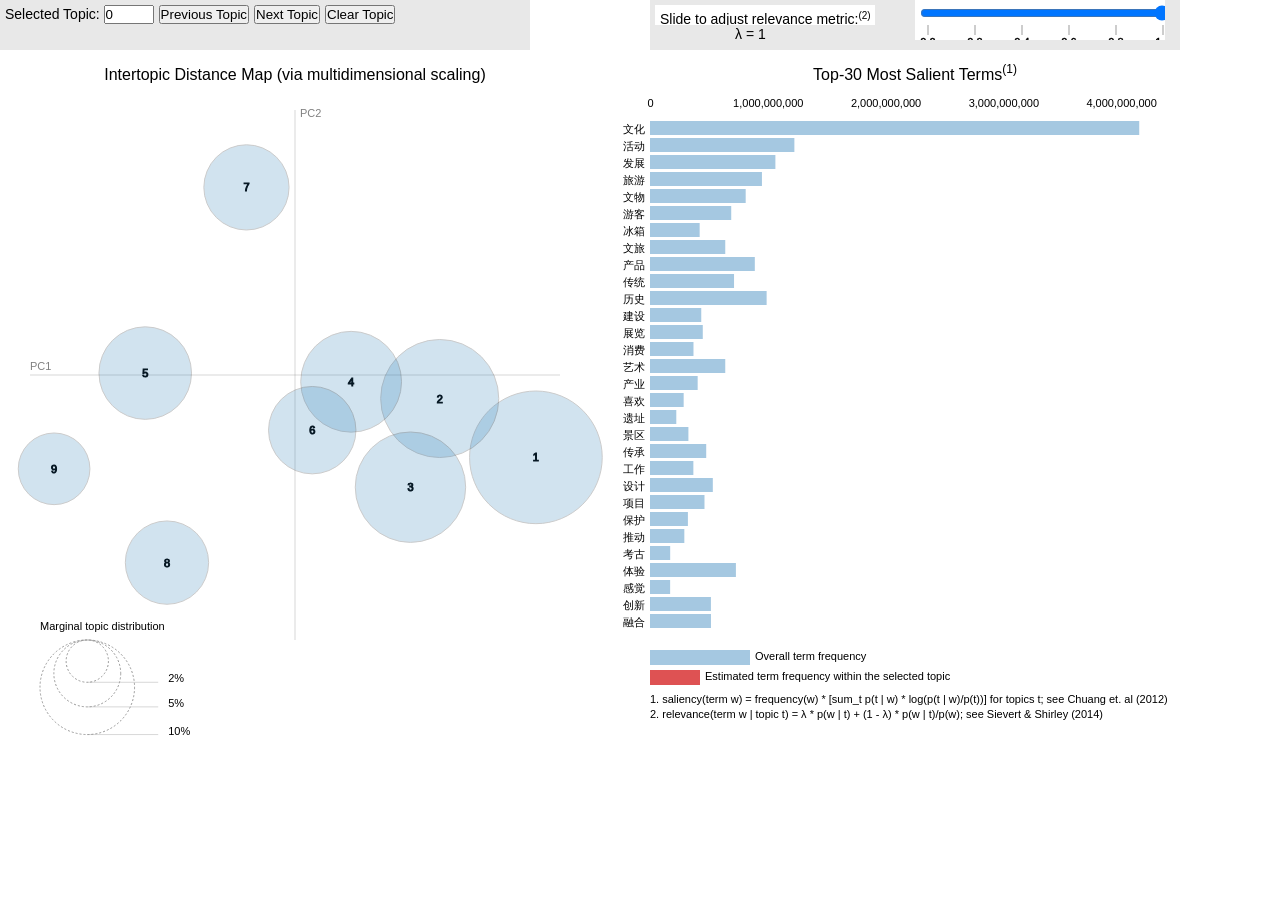
<file: lda_visualization.html>
<!DOCTYPE html>
<html lang="zh-CN">
<head>
    <meta charset="UTF-8">
    <title>LDA 主题模型可视化</title>
    <link rel="stylesheet" type="text/css" href="/lda-resources/ldavis.v1.0.0.css">
    <style>
    /* 基础重置 */
      * {
          margin: 0;
          padding: 0;
          box-sizing: border-box;
      }
      html, body {
          width: 100%;
          height: 100%;
          overflow: hidden;  /* 禁止 body 滚动条 */
          background: white;
      }
      body {
          display: flex;
          flex-direction: column;
      }
      /* 控制面板区域：不滚动，允许换行 */
      .ldavis-toolbar {
          flex-shrink: 0;
          padding: 6px 12px;
          background: white;
          border-bottom: 1px solid #ddd;
          overflow-x: visible;
          overflow-y: visible;
          white-space: normal;
      }
      /* 强制所有控件内联且允许换行 */
      .ldavis-toolbar .row,
      .ldavis-toolbar .col-sm-6,
      .ldavis-toolbar .form-group,
      .ldavis-toolbar .btn-group {
          display: block !important;
          width: auto !important;
          float: none !important;
          overflow: visible !important;
          white-space: normal !important;
      }
      .ldavis-toolbar .col-sm-6 {
          display: inline-block !important;
          width: auto !important;
          margin-right: 15px;
          vertical-align: top;
      }
      /* 滑动条区域 */
      .ldavis-slider {
          margin: 5px 0;
          width: 100%;
          max-width: 400px;
          display: inline-block;
      }
      .ldavis-slider .slider {
          width: 100% !important;
      }
      /* 图表容器 */
      div[id^="ldavis_el"] {
          flex: 1;
          overflow-y: auto;
          background: white;
          min-height: 0;
      }
      /* 隐藏所有水平滚动条（仅控制面板区域） */
      .ldavis-toolbar::-webkit-scrollbar {
          display: none;
      }
      /* 强制 label 不换行过长则截断，但保留文本 */
      .ldavis-toolbar label {
          white-space: nowrap;
          margin-right: 5px;
      }
      html, body {
        overflow: hidden;
      }

      ::-webkit-scrollbar {
        display: none;
      }

      html {
        scrollbar-width: none;
      }
      
    </style>
    
</head>


<body>
    <div id="ldavis_el254683142619227168908738586" style="background-color:white;"></div>
    <script type="text/javascript">
        // 这里不要改动，保留你已有的完整 ldavis_data 和加载逻辑
        // 注意：你提供的文件中的数据非常长，我在这里省略中间部分，实际使用时请完整保留
        // 下面直接接你原来文件中的 var ldavis_el..._data = {...} 和 加载脚本
        var ldavis_el254683142619227168908738586_data = {"mdsDat": {"x": [0.34763882535618473, 0.20836289717635298, 0.1660217006068231, 0.08011226157281359, -0.21800025733793407, 0.023792824146359783, -0.07145263856889181, -0.1865153345796163, -0.34996027837209187], "y": [-0.059385445057029224, 0.025776988049349487, -0.10260104655610368, 0.05002921301477917, 0.06259728680836572, -0.020053663584112088, 0.3314578192812474, -0.21181023214560266, -0.07601091981089421], "topics": [1, 2, 3, 4, 5, 6, 7, 8, 9], "cluster": [1, 1, 1, 1, 1, 1, 1, 1, 1], "Freq": [19.681638747271528, 15.583689754180538, 13.630842962487948, 11.36424708641461, 9.576953687380483, 8.539107874397162, 8.120701700579538, 7.76261194459475, 5.740206242693444]}, "tinfo": {"Term": ["\u6587\u5316", "\u6d3b\u52a8", "\u53d1\u5c55", "\u65c5\u6e38", "\u6587\u7269", "\u6e38\u5ba2", "\u51b0\u7bb1", "\u6587\u65c5", "\u4ea7\u54c1", "\u4f20\u7edf", "\u5386\u53f2", "\u5efa\u8bbe", "\u5c55\u89c8", "\u6d88\u8d39", "\u827a\u672f", "\u4ea7\u4e1a", "\u559c\u6b22", "\u9057\u5740", "\u666f\u533a", "\u4f20\u627f", "\u5de5\u4f5c", "\u8bbe\u8ba1", "\u9879\u76ee", "\u4fdd\u62a4", "\u63a8\u52a8", "\u8003\u53e4", "\u4f53\u9a8c", "\u611f\u89c9", "\u521b\u65b0", "\u878d\u5408", "\u5927\u8d5b", "\u5b9e\u8df5", "\u63a8\u8fdb", "\u603b\u4e66\u8bb0", "\u8c03\u7814", "\u5b9e\u65bd", "\u52a0\u5feb", "\u6848\u4f8b", "\u534f\u4f1a", "\u4f1a\u8bae", "\u6218\u7565", "\u8363\u83b7", "\u521b\u65b0\u6027", "\u5efa\u8bbe", "\u8003\u5bdf", "\u632f\u5174", "\u4e8b\u4e1a", "\u8def\u5f84", "\u8f6c\u578b", "\u9ad8\u6821", "\u9ad8\u8d28\u91cf", "\u6210\u5458", "\u63d0\u51fa", "\u6587\u65c5\u6587", "\u5b66\u9662", "\u65b9\u6848", "\u793a\u8303", "\u4eba\u624d", "\u63a8\u52a8", "\u6709\u9650\u516c\u53f8", "\u53d1\u5c55", "\u4ea7\u4e1a", "\u5de5\u4f5c", "\u4fdd\u62a4", "\u6587\u5316\u4ea7\u4e1a", "\u4f01\u4e1a", "\u5229\u7528", "\u9886\u57df", "\u5408\u4f5c", "\u7ba1\u7406", "\u9879\u76ee", "\u63d0\u5347", "\u8d44\u6e90", "\u521b\u65b0", "\u6316\u6398", "\u6559\u80b2", "\u6587\u5316", "\u5f00\u53d1", "\u7814\u7a76", "\u4e61\u6751", "\u4ea4\u6d41", "\u6587\u5316\u9057\u4ea7", "\u4f20\u64ad", "\u6253\u9020", "\u878d\u5408", "\u4f20\u627f", "\u54c1\u724c", "\u56fd\u5bb6", "\u79d1\u6280", "\u670d\u52a1", "\u5168\u56fd", "\u4e2d\u5fc3", "\u6570\u5b57", "\u65c5\u6e38", "\u4ea7\u54c1", "\u6587\u65c5", "\u78b0\u649e", "\u7eb9\u6837", "\u8272\u5f69", "\u5e74\u753b", "\u5320\u5fc3", "\u751f\u547d", "\u7ec6\u817b", "\u65b0\u751f", "\u7f8e\u5b66", "\u5de5\u5320", "\u53e4\u8001", "\u523a\u7ee3", "\u6280\u827a", "\u72b6\u5143", "\u526a\u7eb8", "\u627f\u8f7d", "\u8c61\u5f81", "\u670d\u9970", "\u5de7\u5999", "\u97f5\u5473", "\u73d0\u7405", "\u96d5\u523b", "\u89e6\u6478", "\u53e4\u4eba", "\u89c6\u89c9", "\u4e1d\u7ef8", "\u5927\u5e08", "\u72ec\u7279", "\u88c5\u9970", "\u5de5\u827a", "\u4f20\u7edf", "\u827a\u672f", "\u65f6\u5149", "\u5143\u7d20", "\u9b45\u529b", "\u611f\u53d7", "\u4f5c\u54c1", "\u5236\u4f5c", "\u751f\u6d3b", "\u5386\u53f2", "\u878d\u5165", "\u5145\u6ee1", "\u6545\u4e8b", "\u6587\u5316", "\u521b\u4f5c", "\u6df1\u539a", "\u8bbe\u8ba1", "\u8d70\u8fdb", "\u4f20\u627f", "\u5c55\u73b0", "\u5efa\u7b51", "\u4f53\u9a8c", "\u878d\u5408", "\u521b\u610f", "\u4e16\u754c", "\u521b\u65b0", "\u65f6\u4ee3", "\u63a5\u5f85", "\u51b0\u96ea", "\u620f\u66f2", "\u8001\u5b57\u53f7", "\u4eac\u6d25\u5180", "\u5609\u5e74\u534e", "\u5927\u96c6", "\u6536\u5165", "\u589e\u957f", "\u5267\u672c", "\u6f14\u827a", "\u6d88\u8d39", "\u706f\u4f1a", "\u4f11\u95f2", "\u6e38\u5ba2", "\u5347\u6e29", "\u6625\u8282\u5047\u671f", "\u5a31\u4e50", "\u5546\u5708", "\u666f\u533a", "\u591c\u6e38", "\u70ed\u5ea6", "\u5e02\u6c11", "\u6f14\u51fa", "\u9910\u996e", "\u51fa\u6e38", "\u8d5b\u4e8b", "\u7ebf\u8def", "\u60e0\u6c11", "\u6b22\u4e50", "\u65c5\u6e38", "\u6587\u65c5", "\u7f8e\u98df", "\u4f53\u9a8c", "\u5e02\u573a", "\u573a\u666f", "\u6c11\u4fd7", "\u63a8\u51fa", "\u7279\u8272", "\u6c89\u6d78", "\u6d3b\u52a8", "\u5438\u5f15", "\u8868\u6f14", "\u6587\u5316", "\u6253\u9020", "\u4e3b\u9898", "\u8bb0\u8005", "\u6301\u7eed", "\u6253\u5361", "\u878d\u5408", "\u4ea7\u54c1", "\u4e3e\u529e", "\u9879\u76ee", "\u5168\u56fd", "\u8f6c\u53d1", "\u62bd\u5956", "\u6587\u535a\u4f1a", "\u62bd\u53d6", "\u5927\u5c55", "\u53c2\u5c55", "\u8349\u5802", "\u98ce\u7b5d", "\u62a5\u540d", "\u675c\u752b", "\u7b54\u9898", "\u8bb2\u5ea7", "\u5956\u54c1", "\u793e\u6559", "\u793c\u54c1", "\u5c55\u4f4d", "\u4e3b\u4f1a\u573a", "\u8bdd\u9898", "\u4f1a\u5c55\u4e2d\u5fc3", "\u5fae\u535a", "\u535a\u7269", "\u5c55\u4f1a", "\u7c89\u4e1d", "\u76f4\u64ad", "\u5e78\u8fd0", "\u8d60\u9001", "\u4f5c\u54c1\u5c55", "\u89c2\u4f17", "\u5f00\u5e55", "\u751f\u8096", "\u53c2\u4e0e", "\u5c55\u89c8", "\u6d3b\u52a8", "\u5173\u6ce8", "\u5730\u70b9", "\u6587\u535a", "\u4eae\u76f8", "\u4e3b\u9898", "\u5c55\u533a", "\u56fd\u9645", "\u73b0\u573a", "\u4e3e\u529e", "\u5e02\u96c6", "\u65f6\u95f4", "\u7cbe\u5f69", "\u5185\u5bb9", "\u5c55\u793a", "\u53d1\u5e03", "\u4ea7\u54c1", "\u6587\u7269", "\u63a8\u51fa", "\u65b9\u5f0f", "\u4f53\u9a8c", "\u6587\u5316", "\u7cbe\u7f8e", "\u5f00\u542f", "\u535a\u7269\u9662", "\u611f\u89c9", "\u597d\u770b", "\u597d\u5403", "\u4e0d\u9519", "\u597d\u50cf", "\u56de\u6765", "\u53ef\u60dc", "\u51b0\u6dc7\u6dcb", "\u6b63\u6587", "\u4fbf\u5b9c", "\u51fa\u95e8", "\u9057\u61be", "\u5403\u996d", "\u4e0d\u60f3", "\u597d\u559d", "\u8def\u8fc7", "\u56de\u53bb", "\u8212\u670d", "\u5de7\u514b\u529b", "\u8fd8\u597d", "\u79bb\u5f00", "\u5f00\u5fc3", "\u7b97\u662f", "\u6b63\u597d", "\u5c0f\u59d0\u59d0", "\u5b9e\u5728", "\u5988\u5988", "\u6f02\u4eae", "\u610f\u5916", "\u86cb\u7cd5", "\u96ea\u7cd5", "\u559c\u6b22", "\u56de\u5bb6", "\u5473\u9053", "\u5976\u8336", "\u53ea\u80fd", "\u53ef\u7231", "\u5f88\u5927", "\u718a\u732b", "\u5c0f\u65f6", "\u670b\u53cb", "\u5730\u65b9", "\u6392\u961f", "\u53d1\u73b0", "\u9152\u5e97", "\u503c\u5f97", "\u597d\u73a9", "\u62cd\u7167", "\u7167\u7247", "\u8bb2\u89e3", "\u65c5\u884c", "\u6253\u5361", "\u65f6\u95f4", "\u9707\u64bc", "\u51b0\u7bb1", "\u8001\u5e08", "\u5e0c\u671b", "\u8003\u53e4", "\u6bb7\u589f", "\u7532\u9aa8\u6587", "\u65b0\u9986", "\u6bb7\u5546", "\u5f00\u5c01", "\u7389\u5668", "\u53e4\u8700", "\u9057\u5740", "\u9752\u94dc", "\u51fa\u571f", "\u9762\u5177", "\u7b80\u724d", "\u8fd0\u6cb3", "\u91d1\u6c99", "\u590d\u539f", "\u9752\u94dc\u5668", "\u4fee\u590d", "\u5f69\u9676", "\u9648\u5217", "\u9676\u5668", "\u53d1\u6398", "\u53e4\u5893", "\u77f3\u523b", "\u5927\u8fd0\u6cb3", "\u535a\u7269\u9662", "\u8d77\u6e90", "\u6587\u660e", "\u9ec4\u91d1", "\u65f6\u671f", "\u6587\u7269", "\u5c55\u5385", "\u6587\u5b57", "\u85cf\u54c1", "\u5386\u53f2", "\u5c55\u89c8", "\u5c55\u793a", "\u53d1\u73b0", "\u7279\u5c55", "\u4f4d\u4e8e", "\u9986\u4e4b\u5b9d", "\u5c55\u51fa", "\u6587\u5316", "\u56fd\u5bb6", "\u65f6\u4ee3", "\u7814\u7a76", "\u51e4\u51a0", "\u8054\u540d", "\u539f\u578b", "\u85fb\u4e95", "\u73a9\u5076", "\u6bdb\u7ed2", "\u793c\u76d2", "\u6708\u997c", "\u6bdb\u7ed2\u73a9\u5177", "\u7687\u540e", "\u5954\u9a6c", "\u62ff\u634f", "\u5929\u6c34", "\u56fd\u535a", "\u6dd8\u5b9d", "\u7f51\u53cb", "\u7206\u6b3e", "\u51b0\u7bb1", "\u65b0\u54c1", "\u6302\u4ef6", "\u663e\u773c", "\u91d1\u5c5e", "\u5fbd\u7ae0", "\u4e0a\u65b0", "\u9876\u6d41", "\u8d2d\u4e70", "\u597d\u8fd0", "\u676f\u5b50", "\u5e26\u56de\u5bb6", "\u65d7\u8230\u5e97", "\u535a\u6587", "\u4ea7\u54c1", "\u4e66\u7b7e", "\u5e74\u8f7b\u4eba", "\u6587\u7269", "\u8bbe\u8ba1", "\u76f2\u76d2", "\u63a8\u51fa", "\u7075\u611f", "\u521b\u610f", "\u53ef\u7231", "\u9020\u578b", "\u6765\u6e90", "\u6545\u5bab", "\u559c\u6b22", "\u793c\u7269", "\u5143\u7d20", "\u666f\u5fb7\u9547", "\u6587\u521b\u56ed", "\u9676\u6eaa\u5ddd", "\u540d\u8bcd\u89e3\u91ca", "\u53f7\u7ebf", "\u505c\u8f66\u573a", "\u5fa1\u7a91", "\u6307\u5357", "\u7801\u5934", "\u6545\u5c45", "\u9676\u74f7", "\u6b65\u884c", "\u653b\u7565", "\u9884\u7ea6", "\u505c\u6b62", "\u8def\u7ebf", "\u4ea4\u901a", "\u516c\u4ea4", "\u5730\u94c1", "\u5927\u9053", "\u63d0\u524d", "\u673a\u573a", "\u65e7\u5740", "\u8eab\u4efd\u8bc1", "\u5c0f\u5e97", "\u95e8\u7968", "\u5230\u8fbe", "\u95ed\u9986", "\u56ed\u6797", "\u5730\u5740", "\u5f00\u653e", "\u516c\u56ed", "\u514d\u8d39", "\u666f\u70b9", "\u5e7f\u573a", "\u6e38\u73a9", "\u65f6\u95f4", "\u5efa\u7b51", "\u6253\u5361", "\u5de5\u4e1a", "\u63a8\u8350", "\u62cd\u7167", "\u4e2d\u5fc3", "\u53c2\u89c2", "\u5efa\u8bae", "\u666f\u533a", "\u827a\u672f", "\u5386\u53f2", "\u7f8e\u98df", "\u9152\u5e97", "\u7279\u8272", "\u76d6\u7ae0", "\u5370\u7ae0", "\u4e00\u697c", "\u4e8c\u697c", "\u4e66\u5e97", "\u96c6\u7ae0", "\u6050\u9f99", "\u6587\u521b\u533a", "\u535a\u4f1a", "\u90ae\u5c40", "\u5546\u4e18", "\u767d\u9152", "\u8bfb\u4e66", "\u8bfb\u8005", "\u5927\u5385", "\u5bfc\u89c8", "\u5316\u77f3", "\u5546\u5e97", "\u660e\u4fe1\u7247", "\u5b54\u5b50", "\u9605\u8bfb", "\u56fe\u4e66", "\u5fd7\u613f\u8005", "\u552e\u5356", "\u672c\u5b50", "\u5c55\u9986", "\u6807\u672c", "\u8bb2\u89e3", "\u5f00\u9986", "\u5496\u5561", "\u5c55\u5385", "\u514d\u8d39", "\u53c2\u89c2", "\u6253\u5361", "\u5c55\u54c1", "\u65f6\u95f4", "\u9884\u7ea6", "\u56fe\u4e66\u9986", "\u7279\u5c55", "\u4f53\u9a8c", "\u5c55\u89c8", "\u670d\u52a1", "\u5b69\u5b50"], "Freq": [4153787750.0, 1225820181.0, 1064548721.0, 950477778.0, 812432909.0, 689704190.0, 421715515.0, 638944151.0, 889954718.0, 713474102.0, 990210530.0, 435210547.0, 448065428.0, 369217653.0, 638945637.0, 404746487.0, 285890749.0, 223268736.0, 326101209.0, 477240408.0, 368216236.0, 533339951.0, 462557563.0, 321817599.0, 291405728.0, 171338877.0, 729314049.0, 170900022.0, 517282711.0, 517683074.0, 221643592.02299565, 188359175.00927463, 179104491.4058574, 88505902.19300535, 84446813.96666066, 80874830.92635246, 76491026.65729097, 72919026.6715053, 72269552.5830898, 70645949.76273762, 65125613.7206969, 47590376.33525032, 42719487.59688854, 433135209.2237661, 58312872.871806525, 77175818.03564669, 66771162.8991763, 43680076.43128558, 43450953.57606164, 56336917.67670263, 160856781.2293052, 57437793.69525742, 56080504.79794124, 67198561.70573176, 74647923.07397155, 41710325.46217922, 42077229.40410995, 43304530.635203965, 281900473.1086752, 101535793.53387353, 1023775812.7764579, 387220002.8787434, 349774454.06449354, 306255427.1482438, 93441939.92316557, 198313067.19367906, 147127137.56503707, 104469944.6188984, 183976500.96555352, 78372274.77201587, 376718943.66827995, 200039189.13156018, 233372392.0689655, 377984416.1109382, 97619488.48619601, 151761005.61909705, 2044155614.6388137, 140278649.07956156, 148555339.65042904, 159551828.56619796, 137585996.80887613, 176826375.1777047, 129009986.32339701, 248849243.63248557, 283388325.97742194, 256604347.6197034, 178953633.2865022, 182834104.6762797, 163071808.9726306, 163169676.2445611, 194432589.47898635, 179564097.08904785, 177928684.46394372, 243451452.70889562, 225082241.69798416, 193635067.595262, 73420386.2947308, 66992533.30584483, 65064169.6948829, 63911046.27301225, 36200737.800062254, 54696458.71426179, 30565573.912428666, 41306630.857824296, 90154286.51080102, 33359567.775618706, 89547309.56331824, 37447193.753302015, 181498261.78158453, 29764285.08460059, 51047167.75894426, 93928278.79046482, 40957819.04160771, 47506339.114723764, 45194356.05689057, 46057986.511975475, 29073757.43496051, 35861997.44410839, 32661023.066203732, 58022519.18118649, 40417689.99677641, 35312242.87696167, 39648992.32808223, 217166868.0979054, 41428905.391207404, 115280345.90537785, 528092709.720435, 458032760.56843495, 75692371.08958739, 160682006.46617758, 209904425.64902633, 308412009.31974375, 180889110.00194553, 139237521.40502837, 250950894.65291068, 569462192.9421828, 96787782.95485988, 78520409.12994936, 169035366.2714952, 1336820027.1107485, 86724068.15273748, 82690442.5665394, 257740629.64051625, 147380939.22532928, 220576703.15782675, 100757192.75434154, 123671673.88421887, 201420878.2351661, 138409362.4909392, 104116484.02869734, 94813113.05044056, 99022768.58698492, 87266576.07371329, 123704412.63379957, 73215623.86924757, 56236069.09477346, 53312434.57895925, 41842833.16593623, 30485656.03155929, 28378493.293775845, 55724881.68342167, 129122218.81010085, 26198787.319793537, 52847981.861192025, 347352646.04020303, 24763807.654550865, 89084659.97095688, 626666941.6533928, 33170523.745969087, 25900257.317676056, 37251784.947062485, 23234948.140658684, 280431897.32889193, 35249718.5988886, 29937975.74396188, 167182394.16191962, 78301302.69991544, 42849282.72103368, 24256026.495768443, 32539147.73392961, 64552599.11361673, 35481131.67761105, 29801256.97487419, 674595686.1842885, 445247940.9528588, 125846209.67088169, 346442486.6478802, 93206246.02164678, 106159544.65961835, 71745857.6437493, 149342239.4718263, 190400869.5874119, 116291964.60742933, 329196001.5600561, 100847672.82935056, 61493124.42639615, 542111691.7687095, 135721722.20618027, 154492041.72936815, 93754273.32458703, 83621747.89410564, 90324908.22173625, 95838524.68145281, 101527914.30340396, 77478800.41159067, 77629798.51921509, 74329465.86184488, 75290864.19082117, 67603445.97720113, 50916111.5347595, 43416203.26744792, 42947437.9078877, 38541233.78466307, 35635021.544306375, 33478778.39032736, 32822551.28900001, 31791301.61430681, 29541345.276129734, 29541331.744188312, 27572617.07977539, 25149236.118188787, 63625257.203986995, 23435313.713294175, 26980428.862722207, 55795909.65734913, 20802845.33587574, 34067140.033882976, 45566824.08355671, 21419420.052737843, 38524431.96138275, 73254042.39919555, 39902088.44708934, 17533895.28347953, 21853333.01796766, 216483587.69341224, 53818542.87712083, 23199235.707352348, 140601747.963588, 328097732.41591007, 855804184.9863024, 114687216.39973907, 63294466.67827684, 119521916.62936635, 70163741.41992497, 248102508.31487337, 74775387.37193644, 143329866.46621293, 111342973.05632387, 123885805.82952315, 84156399.25873238, 104250213.42216004, 58000518.93853112, 68179819.81399933, 102794147.28128974, 68819708.1861773, 118436994.55546065, 112245180.52111368, 82919768.08034536, 69980124.62675676, 95439118.51177128, 119676618.78851582, 64335986.27034245, 61246664.36874844, 61616829.37340849, 170817121.421413, 147352698.63084298, 141901377.1225857, 107297269.2141676, 45673531.40676013, 44804484.09179625, 41328269.164839484, 39669166.45142761, 38958124.38775305, 35797935.810937785, 34770870.52516752, 33427790.90665228, 27581439.721287113, 26475362.718767717, 25606325.81438541, 25053283.717889845, 22999159.551413897, 20154990.191428334, 20154980.90733078, 20075986.770594787, 19996972.519525703, 57985096.24044297, 18662723.423757885, 19313651.009381026, 20515958.68264072, 35929464.64898307, 23118887.188578557, 33240465.824915837, 20944052.76531873, 21505215.114251155, 135177553.9884187, 249897583.59370902, 46146439.676748455, 60090646.52922564, 31175764.725316662, 34943830.143958345, 105926262.89563431, 27676818.244108908, 29361230.595411114, 77465851.7045678, 86715477.96564779, 111217113.14889805, 59048380.06387666, 100044853.23682433, 68613211.26428972, 52469291.45969038, 38643866.344949864, 61478559.92771304, 38860871.86669924, 51797206.65103678, 47426056.88729919, 74486394.52606559, 60162399.744159624, 42683297.5898626, 54944292.9911956, 40162884.948356055, 40100251.39134395, 171255023.02632585, 42555455.84193475, 35370257.47793135, 29312143.9805585, 29100817.982346665, 19238773.949922, 24756349.434225447, 21657755.65391022, 218388101.46423957, 103306807.00785424, 65172938.74784362, 27324031.237699594, 19064103.409160983, 54488901.916459195, 43127269.81516627, 22909516.367320653, 50194200.37783097, 30509023.64196517, 18902446.731777746, 73341526.8626271, 17533286.11925165, 24168933.983338196, 14847922.705087695, 17389061.9318674, 61799885.844965935, 123079490.03488806, 14107297.487245973, 138558156.72783527, 15110990.299774144, 54697681.83910103, 456328710.18796414, 98930729.01556733, 34713547.54949748, 43185537.52619403, 180230756.7216052, 88330343.6380268, 80813043.66179745, 55240351.7049427, 35499147.61641763, 36628031.87022899, 33227948.265906896, 34074449.451200925, 103262810.4912357, 44596632.88153572, 42033847.35373229, 33760870.78292139, 89441072.55282456, 69142640.58634213, 46633498.37252325, 44891729.30059112, 43685876.857555896, 38393558.919524595, 27339954.31277739, 25129242.27474622, 24124371.562073585, 23521444.778742157, 21243731.033303503, 20238857.902078953, 17689495.644105967, 53222138.58057162, 19300683.129276782, 59284788.79644834, 26322336.63555903, 366695772.57740194, 18755280.01202709, 21094972.711432915, 16585257.407285945, 21035095.408607397, 18155290.95511122, 33736857.93007976, 30586564.79164746, 61555902.72188103, 15585464.780198295, 14728272.34468522, 35480061.33235854, 12375842.755833995, 36238924.82980573, 349843011.6874532, 32212176.68562123, 50223338.186071426, 164657083.47120598, 119900576.14817381, 33397805.193383478, 78990648.6889538, 40175535.32154807, 59101876.42436139, 41498851.39760188, 35787451.28681675, 30114689.091652818, 33066829.877616554, 35917705.029282995, 29084845.288921505, 28909468.198736496, 64300691.08985376, 39710311.33850088, 26390535.140268996, 20755240.297250256, 19282376.253742263, 19026220.364392906, 18962190.685649283, 18898135.871247392, 17213796.7966834, 21653476.724465236, 89572500.70124778, 18966705.00499408, 49314121.012400314, 110180056.81315114, 23287528.208155934, 35713177.361712724, 30240490.95995845, 22834338.940806318, 40465108.67930767, 16625741.940475982, 51036576.566437304, 26057785.301107313, 15573832.70947647, 11673566.545229852, 12012945.446431728, 75350885.20951521, 13985534.179665007, 30677388.154036, 20364796.723000053, 19901521.321176045, 92283006.68616936, 103988802.62830018, 68067376.51874822, 51338710.32677528, 49445084.307091706, 27321402.369781792, 112537397.51199545, 82096122.52754033, 106993338.74914125, 52681371.666974634, 45147974.39952829, 43851268.36397603, 44930984.86158269, 40209475.54655313, 29620428.76329285, 42989025.12735504, 49373044.23541418, 43332018.23040262, 33362364.148783464, 28692198.9911474, 29841586.818654682, 88083060.46749654, 53656948.241714865, 49867941.17399583, 39072017.28553689, 35520490.6199025, 32963399.060282547, 29790704.610002834, 26238400.64684294, 20367317.54098995, 19325544.938809894, 16152848.364007572, 13406333.665663965, 11701601.004922474, 11716888.657977924, 15657136.032580364, 15449466.948519226, 19362194.072528027, 31887642.69531149, 30262091.675707106, 13892439.192321563, 27735290.828514993, 11398525.719848989, 13823863.472978532, 9607056.916501613, 11849765.47061737, 30936789.574356567, 9399509.96045622, 54296467.44012475, 14501296.559936458, 37595423.307878025, 76024887.66127549, 51345141.200155474, 79540365.60227555, 73135129.53061967, 29787761.335112438, 31293714.518503793, 23708318.12099428, 18100636.92979746, 18717644.684520014, 26960071.631620836, 23752635.304760836, 20739717.550474804, 17019535.071671303], "Total": [4153787750.0, 1225820181.0, 1064548721.0, 950477778.0, 812432909.0, 689704190.0, 421715515.0, 638944151.0, 889954718.0, 713474102.0, 990210530.0, 435210547.0, 448065428.0, 369217653.0, 638945637.0, 404746487.0, 285890749.0, 223268736.0, 326101209.0, 477240408.0, 368216236.0, 533339951.0, 462557563.0, 321817599.0, 291405728.0, 171338877.0, 729314049.0, 170900022.0, 517282711.0, 517683074.0, 221717248.4140182, 188432823.46834162, 179178131.2219151, 88579534.07088545, 84520451.93484469, 80948467.03503339, 76564662.75015715, 72992670.03361207, 72343207.83709559, 70719586.83838971, 65199248.24645495, 47664022.763217576, 42793133.76416232, 435210547.78040165, 58778362.550967395, 77899663.89431307, 67539721.76948741, 44325370.28944389, 44142481.01973102, 57315399.14963255, 164010158.76699236, 58606715.32029744, 57278406.0132837, 68647720.93180065, 76537136.33715363, 42841794.31889608, 43270364.016413234, 44673589.818453215, 291405728.6602628, 105066996.2636547, 1064548721.9652766, 404746487.0824308, 368216236.1801209, 321817599.93417996, 97134167.96480282, 214769558.90923056, 156911277.2671071, 109554126.35405442, 206975067.27307832, 81905560.14289054, 462557563.8309007, 231499353.15559503, 285635403.8649559, 517282711.6044928, 105333821.47689027, 179923269.1871831, 4153787750.7319145, 163720858.58691138, 182382031.17020014, 203302845.27236798, 167178171.38571066, 245133487.36606237, 157266824.36241806, 424641500.82297105, 517683074.0059466, 477240408.2210539, 271779799.62750155, 281971735.6531753, 233682122.62571728, 236623701.67458466, 340466832.3827295, 288770134.80144054, 300051015.9305194, 950477778.0320675, 889954718.5988512, 638944151.275924, 73497797.63106847, 67069934.24208237, 65141575.342860214, 64659742.65372584, 36687025.25768408, 55690672.59930406, 31302839.02351323, 42349946.44112195, 92508968.0072999, 34349239.329154946, 93608590.38639233, 39254491.71956479, 191176982.54720336, 31863034.71813749, 55176414.98811782, 103076899.30131684, 45475088.37056128, 52915276.400998846, 50400640.453009225, 51846814.891688205, 32803291.216774825, 40505041.94645732, 37461809.844334334, 66930642.48416896, 46849031.11199329, 41013582.764253624, 46171478.65946425, 256180795.9992579, 49178550.631287344, 138018219.92983016, 713474102.9299276, 638945637.8727093, 92362180.97825804, 210891727.23930407, 282355595.56557995, 433131182.58296824, 241648863.5494033, 182464650.68562847, 375033646.0581416, 990210530.0271423, 128402049.5343543, 99481907.62656532, 262098636.6677769, 4153787750.7319145, 117574227.48489027, 111617704.23021984, 533339951.3046094, 262419867.3893461, 477240408.2210539, 158667391.8609294, 244941868.6764998, 729314049.8398348, 517683074.0059466, 363330356.5610122, 266650674.09403828, 517282711.6044928, 255856269.3957071, 123783608.3652895, 73294805.83929928, 56315269.96738395, 53391641.666385405, 41922026.635971054, 30564853.021781974, 28761173.263387274, 57191644.79338874, 134042945.98515943, 27472805.21016837, 55870909.033903964, 369217653.2376494, 26667530.665500864, 97742348.38818672, 689704190.4914476, 36546027.97709804, 28677380.297219384, 41362196.256018154, 26423629.26006847, 326101209.9317368, 42391124.51185566, 36155230.44121161, 202619770.05801302, 95701513.1274337, 54409572.632314555, 30999941.277625985, 41668173.064357296, 84037739.73319438, 46875031.4540329, 39735559.85285458, 950477778.0320675, 638944151.275924, 184097065.82452592, 729314049.8398348, 154778331.51815233, 185659719.08694685, 111901903.50435226, 329991646.10476893, 478425374.231469, 237690794.66627556, 1225820181.3128545, 207772892.09375235, 96373027.71837915, 4153787750.7319145, 424641500.82297105, 564651345.6051711, 223164568.63469347, 230744520.4045288, 401888768.56928444, 517683074.0059466, 889954718.5988512, 277477265.982212, 462557563.8309007, 340466832.3827295, 75372118.72437754, 67684699.07566622, 50997377.66782519, 43497454.04787148, 43028705.918078765, 38622507.54539131, 35716284.03547306, 33560067.01447306, 32903815.08409637, 31872572.626671225, 29622600.057277955, 29622603.367967933, 27653869.52382718, 26135667.44512136, 66549263.08646646, 24611945.800104987, 28671561.740442667, 59680967.50420271, 23383408.524967473, 38471879.04905583, 51686093.033053756, 24594465.234284986, 45567315.70558557, 90765117.60297391, 50134213.3621667, 22160900.37175989, 27849023.920272287, 276591608.1265746, 69573582.23185843, 30224154.97854779, 188473684.7173388, 448065428.20277464, 1225820181.3128545, 157311859.3233964, 84751220.88639982, 189360309.48377842, 100942820.89283, 564651345.6051711, 113203382.5342856, 279175859.92490554, 213366008.95338938, 277477265.982212, 174775709.13496372, 321527183.1116782, 107584358.88164586, 161313972.4271927, 420157000.7898357, 183252687.7891765, 889954718.5988512, 812432909.8739983, 329991646.10476893, 206702131.46030486, 729314049.8398348, 4153787750.7319145, 182902992.97731718, 153123952.60245258, 191382922.58024725, 170900022.0481075, 147435597.5155419, 141984267.52585733, 107380167.40479754, 45756431.383106515, 44887379.29119569, 41411165.440589905, 39752068.79359297, 39041025.327542566, 35880830.282278515, 34853769.80555883, 33510686.97338285, 27664332.968602646, 26558267.371104375, 25689213.007826842, 25136179.192757014, 23082055.92400525, 20237882.19862703, 20237884.8174751, 20158877.12002647, 20079874.299180295, 59548574.1691052, 19166518.328322846, 20042893.755246118, 21329571.648593158, 37359724.0315786, 24043402.671165917, 34998314.216025785, 22154916.194468617, 22921885.37799322, 146388170.7074478, 285890749.3949658, 51991558.45436026, 71498382.65186425, 34173125.13151063, 38932848.57660725, 147500571.3952329, 29889483.225805417, 32769626.830623586, 117221220.624743, 140658714.91606408, 201784158.29167247, 85724973.70741409, 187020828.77183363, 116800780.15082666, 80415658.84287404, 49159855.31092501, 116497736.43529817, 52687115.56484276, 119294759.57910386, 97890868.33295733, 401888768.56928444, 321527183.1116782, 80578004.41865611, 421715515.7838963, 64115728.48144299, 89933436.40336919, 171338877.10012925, 42639306.89923572, 35454109.17569285, 29395999.561569523, 29184672.517397072, 19322644.438263614, 24967737.312376637, 22084789.023535013, 223268736.26313683, 108387071.65978117, 68601374.69504583, 28768583.0780157, 20117978.530174337, 59587286.75390795, 47325070.20276821, 26605709.62726918, 58325034.61455924, 35613989.400895044, 23459630.194908544, 91823488.49490379, 22657984.778174482, 32210575.105385397, 20962370.684244514, 25357470.266724996, 92822566.21226294, 191382922.58024725, 22784650.903217692, 230322954.16665143, 25685812.799883936, 94467188.77297717, 812432909.8739983, 177392702.00574374, 64074463.6839518, 87663673.6712974, 990210530.0271423, 448065428.20277464, 420157000.7898357, 187020828.77183363, 87850320.83331046, 113559304.13529682, 84216085.46239455, 91461745.46190532, 4153787750.7319145, 281971735.6531753, 255856269.3957071, 182382031.17020014, 89525294.45815948, 69226881.57508013, 46717740.18977557, 44975959.14165456, 43770113.47023074, 38477783.39308684, 27424194.214463636, 25213470.613714248, 24208598.098898, 23605674.195187185, 21327964.37304597, 20323092.80633541, 18622929.95153249, 56912913.344012536, 20649340.787097502, 64351864.982136935, 29464043.70708225, 421715515.7838963, 22261310.118447997, 25146870.881971445, 20425244.646238748, 26019201.848512977, 22695603.14566905, 42858471.20349503, 39962309.121856764, 80682113.66721195, 20482596.859515227, 19731188.145493113, 48991947.324705094, 17640045.310178112, 54713220.88431702, 889954718.5988512, 51606099.31214716, 97485441.00499278, 812432909.8739983, 533339951.3046094, 62422764.16900225, 329991646.10476893, 104461205.11272642, 363330356.5610122, 147500571.3952329, 103809268.02381764, 70392142.50892663, 125907339.64059234, 285890749.3949658, 78215255.93522166, 210891727.23930407, 64385248.35928174, 39794879.45227644, 26475085.402432222, 20839791.221604075, 19366930.028158255, 19110783.674431592, 19046743.716266368, 18982713.46938255, 17812780.565895334, 24331481.227030803, 102944570.98945473, 22205879.087337214, 59349069.050137684, 133967680.4099372, 28360006.694206603, 43700180.84008827, 37085122.11812868, 28491341.911554746, 51706189.60594298, 22013626.820278116, 68661653.85264309, 35875427.78177563, 22192961.760557972, 17005770.89977827, 17747802.708596367, 112283813.23470546, 22027041.07216166, 48566046.70777389, 32449610.81923967, 31857901.79996444, 156900859.91551718, 180878589.492945, 119491831.19907635, 101841755.00778727, 100798586.48925073, 47399558.446231104, 321527183.1116782, 244941868.6764998, 401888768.56928444, 135805831.72753802, 108211326.6623568, 116497736.43529817, 288770134.80144054, 232665885.50109482, 76182674.10014726, 326101209.9317368, 638945637.8727093, 990210530.0271423, 184097065.82452592, 116800780.15082666, 478425374.231469, 88169472.21354112, 53743365.07057854, 49955771.90780501, 39158440.85115087, 35606921.58632931, 33049816.544049565, 29877121.471891634, 26325920.90784533, 20453757.677177165, 19411963.049101155, 16239276.509796109, 13492766.148149494, 11788031.663856057, 12183640.642343536, 18030730.228657827, 18553495.48505585, 26438405.579906434, 47878244.75907947, 45600019.79273909, 22216288.55247933, 45740277.10802664, 19803837.400727227, 24036767.399899036, 16826455.9178897, 21406580.89366585, 59838381.65068881, 19829338.68706687, 119294759.57910386, 32839505.45734127, 87052688.25180519, 177392702.00574374, 119491831.19907635, 232665885.50109482, 401888768.56928444, 109039945.93906243, 321527183.1116782, 133967680.4099372, 62814818.64872806, 87850320.83331046, 729314049.8398348, 448065428.20277464, 236623701.67458466, 88224946.49540524], "Category": ["Default", "Default", "Default", "Default", "Default", "Default", "Default", "Default", "Default", "Default", "Default", "Default", "Default", "Default", "Default", "Default", "Default", "Default", "Default", "Default", "Default", "Default", "Default", "Default", "Default", "Default", "Default", "Default", "Default", "Default", "Topic1", "Topic1", "Topic1", "Topic1", "Topic1", "Topic1", "Topic1", "Topic1", "Topic1", "Topic1", "Topic1", "Topic1", "Topic1", "Topic1", "Topic1", "Topic1", "Topic1", "Topic1", "Topic1", "Topic1", "Topic1", "Topic1", "Topic1", "Topic1", "Topic1", "Topic1", "Topic1", "Topic1", "Topic1", "Topic1", "Topic1", "Topic1", "Topic1", "Topic1", "Topic1", "Topic1", "Topic1", "Topic1", "Topic1", "Topic1", "Topic1", "Topic1", "Topic1", "Topic1", "Topic1", "Topic1", "Topic1", "Topic1", "Topic1", "Topic1", "Topic1", "Topic1", "Topic1", "Topic1", "Topic1", "Topic1", "Topic1", "Topic1", "Topic1", "Topic1", "Topic1", "Topic1", "Topic1", "Topic1", "Topic1", "Topic1", "Topic2", "Topic2", "Topic2", "Topic2", "Topic2", "Topic2", "Topic2", "Topic2", "Topic2", "Topic2", "Topic2", "Topic2", "Topic2", "Topic2", "Topic2", "Topic2", "Topic2", "Topic2", "Topic2", "Topic2", "Topic2", "Topic2", "Topic2", "Topic2", "Topic2", "Topic2", "Topic2", "Topic2", "Topic2", "Topic2", "Topic2", "Topic2", "Topic2", "Topic2", "Topic2", "Topic2", "Topic2", "Topic2", "Topic2", "Topic2", "Topic2", "Topic2", "Topic2", "Topic2", "Topic2", "Topic2", "Topic2", "Topic2", "Topic2", "Topic2", "Topic2", "Topic2", "Topic2", "Topic2", "Topic2", "Topic2", "Topic2", "Topic3", "Topic3", "Topic3", "Topic3", "Topic3", "Topic3", "Topic3", "Topic3", "Topic3", "Topic3", "Topic3", "Topic3", "Topic3", "Topic3", "Topic3", "Topic3", "Topic3", "Topic3", "Topic3", "Topic3", "Topic3", "Topic3", "Topic3", "Topic3", "Topic3", "Topic3", "Topic3", "Topic3", "Topic3", "Topic3", "Topic3", "Topic3", "Topic3", "Topic3", "Topic3", "Topic3", "Topic3", "Topic3", "Topic3", "Topic3", "Topic3", "Topic3", "Topic3", "Topic3", "Topic3", "Topic3", "Topic3", "Topic3", "Topic3", "Topic3", "Topic3", "Topic3", "Topic3", "Topic3", "Topic4", "Topic4", "Topic4", "Topic4", "Topic4", "Topic4", "Topic4", "Topic4", "Topic4", "Topic4", "Topic4", "Topic4", "Topic4", "Topic4", "Topic4", "Topic4", "Topic4", "Topic4", "Topic4", "Topic4", "Topic4", "Topic4", "Topic4", "Topic4", "Topic4", "Topic4", "Topic4", "Topic4", "Topic4", "Topic4", "Topic4", "Topic4", "Topic4", "Topic4", "Topic4", "Topic4", "Topic4", "Topic4", "Topic4", "Topic4", "Topic4", "Topic4", "Topic4", "Topic4", "Topic4", "Topic4", "Topic4", "Topic4", "Topic4", "Topic4", "Topic4", "Topic4", "Topic4", "Topic4", "Topic4", "Topic4", "Topic4", "Topic5", "Topic5", "Topic5", "Topic5", "Topic5", "Topic5", "Topic5", "Topic5", "Topic5", "Topic5", "Topic5", "Topic5", "Topic5", "Topic5", "Topic5", "Topic5", "Topic5", "Topic5", "Topic5", "Topic5", "Topic5", "Topic5", "Topic5", "Topic5", "Topic5", "Topic5", "Topic5", "Topic5", "Topic5", "Topic5", "Topic5", "Topic5", "Topic5", "Topic5", "Topic5", "Topic5", "Topic5", "Topic5", "Topic5", "Topic5", "Topic5", "Topic5", "Topic5", "Topic5", "Topic5", "Topic5", "Topic5", "Topic5", "Topic5", "Topic5", "Topic5", "Topic5", "Topic5", "Topic5", "Topic5", "Topic5", "Topic5", "Topic6", "Topic6", "Topic6", "Topic6", "Topic6", "Topic6", "Topic6", "Topic6", "Topic6", "Topic6", "Topic6", "Topic6", "Topic6", "Topic6", "Topic6", "Topic6", "Topic6", "Topic6", "Topic6", "Topic6", "Topic6", "Topic6", "Topic6", "Topic6", "Topic6", "Topic6", "Topic6", "Topic6", "Topic6", "Topic6", "Topic6", "Topic6", "Topic6", "Topic6", "Topic6", "Topic6", "Topic6", "Topic6", "Topic6", "Topic6", "Topic6", "Topic6", "Topic6", "Topic6", "Topic6", "Topic6", "Topic7", "Topic7", "Topic7", "Topic7", "Topic7", "Topic7", "Topic7", "Topic7", "Topic7", "Topic7", "Topic7", "Topic7", "Topic7", "Topic7", "Topic7", "Topic7", "Topic7", "Topic7", "Topic7", "Topic7", "Topic7", "Topic7", "Topic7", "Topic7", "Topic7", "Topic7", "Topic7", "Topic7", "Topic7", "Topic7", "Topic7", "Topic7", "Topic7", "Topic7", "Topic7", "Topic7", "Topic7", "Topic7", "Topic7", "Topic7", "Topic7", "Topic7", "Topic7", "Topic7", "Topic7", "Topic7", "Topic7", "Topic8", "Topic8", "Topic8", "Topic8", "Topic8", "Topic8", "Topic8", "Topic8", "Topic8", "Topic8", "Topic8", "Topic8", "Topic8", "Topic8", "Topic8", "Topic8", "Topic8", "Topic8", "Topic8", "Topic8", "Topic8", "Topic8", "Topic8", "Topic8", "Topic8", "Topic8", "Topic8", "Topic8", "Topic8", "Topic8", "Topic8", "Topic8", "Topic8", "Topic8", "Topic8", "Topic8", "Topic8", "Topic8", "Topic8", "Topic8", "Topic8", "Topic8", "Topic8", "Topic8", "Topic8", "Topic8", "Topic8", "Topic8", "Topic8", "Topic8", "Topic8", "Topic9", "Topic9", "Topic9", "Topic9", "Topic9", "Topic9", "Topic9", "Topic9", "Topic9", "Topic9", "Topic9", "Topic9", "Topic9", "Topic9", "Topic9", "Topic9", "Topic9", "Topic9", "Topic9", "Topic9", "Topic9", "Topic9", "Topic9", "Topic9", "Topic9", "Topic9", "Topic9", "Topic9", "Topic9", "Topic9", "Topic9", "Topic9", "Topic9", "Topic9", "Topic9", "Topic9", "Topic9", "Topic9", "Topic9", "Topic9", "Topic9", "Topic9", "Topic9"], "logprob": [30.0, 29.0, 28.0, 27.0, 26.0, 25.0, 24.0, 23.0, 22.0, 21.0, 20.0, 19.0, 18.0, 17.0, 16.0, 15.0, 14.0, 13.0, 12.0, 11.0, 10.0, 9.0, 8.0, 7.0, 6.0, 5.0, 4.0, 3.0, 2.0, 1.0, 7.219, 7.0563, 7.0059, 6.301, 6.254, 6.2108, 6.1551, 6.1073, 6.0983, 6.0756, 5.9942, 5.6806, 5.5726, 7.889, 5.8837, 6.164, 6.0192, 5.5948, 5.5896, 5.8493, 6.8984, 5.8686, 5.8447, 6.0256, 6.1307, 5.5487, 5.5574, 5.5862, 7.4595, 6.4383, 8.7492, 7.7769, 7.6752, 7.5423, 6.3553, 7.1078, 6.8092, 6.4668, 7.0327, 6.1794, 7.7494, 7.1164, 7.2706, 7.7528, 6.399, 6.8402, 9.4407, 6.7616, 6.8189, 6.8903, 6.7422, 6.9931, 6.6778, 7.3348, 7.4647, 7.3655, 7.005, 7.0265, 6.9121, 6.9127, 7.088, 7.0085, 6.9993, 7.3128, 7.2344, 7.0839, 6.3476, 6.256, 6.2268, 6.2089, 5.6405, 6.0532, 5.4713, 5.7724, 6.5529, 5.5587, 6.5461, 5.6743, 7.2526, 5.4447, 5.9841, 6.5939, 5.7639, 5.9122, 5.8624, 5.8813, 5.4212, 5.6311, 5.5376, 6.1122, 5.7506, 5.6156, 5.7314, 7.432, 5.7754, 6.7987, 8.3207, 8.1783, 6.3781, 7.1308, 7.398, 7.7828, 7.2493, 6.9876, 7.5766, 8.3961, 6.6239, 6.4147, 7.1815, 9.2494, 6.5141, 6.4665, 7.6033, 7.0444, 7.4476, 6.6641, 6.869, 7.3568, 6.9816, 6.6969, 6.6033, 6.6467, 6.5203, 7.0032, 6.4787, 6.2148, 6.1614, 5.9192, 5.6025, 5.5309, 6.2057, 7.046, 5.451, 6.1527, 8.0356, 5.3947, 6.6749, 8.6257, 5.6869, 5.4395, 5.803, 5.3309, 7.8216, 5.7477, 5.5844, 7.3044, 6.5458, 5.943, 5.3739, 5.6677, 6.3528, 5.7543, 5.5798, 8.6994, 8.2839, 7.0203, 8.033, 6.7201, 6.8502, 6.4584, 7.1915, 7.4344, 6.9414, 7.9819, 6.7989, 6.3042, 8.4807, 7.0959, 7.2254, 6.7259, 6.6116, 6.6887, 6.7479, 6.8056, 6.5353, 6.5372, 6.4938, 6.6885, 6.5808, 6.2973, 6.138, 6.1271, 6.0189, 5.9405, 5.878, 5.8582, 5.8263, 5.7529, 5.7529, 5.684, 5.592, 6.5201, 5.5214, 5.6622, 6.3888, 5.4022, 5.8955, 6.1863, 5.4314, 6.0184, 6.6611, 6.0536, 5.2313, 5.4515, 7.7446, 6.3528, 5.5113, 7.3131, 8.1604, 9.1192, 7.1093, 6.5149, 7.1506, 6.618, 7.881, 6.6816, 7.3323, 7.0797, 7.1865, 6.7998, 7.0139, 6.4276, 6.5893, 6.9999, 6.5986, 7.1415, 7.0878, 6.785, 6.6153, 6.9256, 7.1519, 6.5313, 6.482, 6.4881, 7.6788, 7.5311, 7.4934, 7.2138, 6.3598, 6.3406, 6.2598, 6.2188, 6.2007, 6.1161, 6.087, 6.0476, 5.8554, 5.8145, 5.7811, 5.7593, 5.6737, 5.5417, 5.5417, 5.5378, 5.5338, 6.5984, 5.4648, 5.4991, 5.5594, 6.1198, 5.6789, 6.042, 5.5801, 5.6065, 7.4448, 8.0593, 6.3701, 6.6341, 5.9779, 6.092, 7.201, 5.8588, 5.9179, 6.8881, 7.0009, 7.2497, 6.6166, 7.1439, 6.7667, 6.4985, 6.1926, 6.6569, 6.1982, 6.4856, 6.3974, 6.8489, 6.6353, 6.2921, 6.5446, 6.2312, 6.2296, 7.7961, 6.4038, 6.2188, 6.031, 6.0237, 5.6099, 5.862, 5.7283, 8.0392, 7.2907, 6.83, 5.9607, 5.6008, 6.6509, 6.4171, 5.7845, 6.5688, 6.071, 5.5922, 6.9481, 5.5171, 5.838, 5.3508, 5.5088, 6.7769, 7.4658, 5.2996, 7.5842, 5.3684, 6.6548, 8.7762, 7.2474, 6.2001, 6.4185, 7.8472, 7.134, 7.0451, 6.6646, 6.2225, 6.2538, 6.1563, 6.1815, 7.2902, 6.4506, 6.3914, 6.1723, 7.1968, 6.9394, 6.5455, 6.5074, 6.4802, 6.3511, 6.0115, 5.9272, 5.8864, 5.8611, 5.7593, 5.7108, 5.5762, 6.6777, 5.6633, 6.7855, 5.9736, 8.6077, 5.6347, 5.7522, 5.5117, 5.7494, 5.6022, 6.2218, 6.1238, 6.8231, 5.4495, 5.393, 6.2722, 5.2189, 6.2933, 8.5607, 6.1755, 6.6197, 7.8071, 7.4899, 6.2117, 7.0725, 6.3964, 6.7825, 6.4289, 6.2808, 6.1082, 6.2017, 6.2844, 6.0734, 6.0674, 6.9119, 6.4299, 6.0213, 5.7811, 5.7075, 5.6941, 5.6907, 5.6874, 5.594, 5.8235, 7.2433, 5.691, 6.6465, 7.4504, 5.8962, 6.3238, 6.1575, 5.8766, 6.4487, 5.5592, 6.6808, 6.0086, 5.4939, 5.2056, 5.2343, 7.0704, 5.3863, 6.1718, 5.7621, 5.7391, 7.2731, 7.3926, 6.9688, 6.6867, 6.6492, 6.056, 7.4716, 7.1562, 7.4211, 6.7125, 6.5582, 6.5291, 6.5534, 6.4424, 6.1368, 6.5092, 6.6477, 6.5172, 6.2557, 6.1049, 6.1442, 7.5284, 7.0327, 6.9595, 6.7155, 6.6202, 6.5455, 6.4443, 6.3173, 6.064, 6.0115, 5.8322, 5.6458, 5.5098, 5.5111, 5.801, 5.7877, 6.0134, 6.5123, 6.46, 5.6815, 6.3728, 5.4836, 5.6765, 5.3126, 5.5224, 6.4821, 5.2908, 7.0446, 5.7243, 6.677, 7.3812, 6.9887, 7.4264, 7.3424, 6.4442, 6.4935, 6.2159, 5.9461, 5.9796, 6.3445, 6.2178, 6.0822, 5.8845], "loglift": [30.0, 29.0, 28.0, 27.0, 26.0, 25.0, 24.0, 23.0, 22.0, 21.0, 20.0, 19.0, 18.0, 17.0, 16.0, 15.0, 14.0, 13.0, 12.0, 11.0, 10.0, 9.0, 8.0, 7.0, 6.0, 5.0, 4.0, 3.0, 2.0, 1.0, 13.1858, 13.1857, 13.1857, 13.1853, 13.1853, 13.1852, 13.1852, 13.1851, 13.1851, 13.1851, 13.185, 13.1846, 13.1844, 13.1813, 13.1782, 13.1768, 13.1747, 13.1715, 13.1703, 13.1689, 13.1667, 13.166, 13.165, 13.1648, 13.1611, 13.1594, 13.1582, 13.155, 13.153, 13.1519, 13.1471, 13.1419, 13.1347, 13.1366, 13.1474, 13.1064, 13.1217, 13.1386, 13.0683, 13.142, 12.9809, 13.0401, 12.984, 12.8724, 13.1101, 13.0159, 12.4771, 13.0316, 12.981, 12.9438, 12.9913, 12.8595, 12.9881, 12.6517, 12.5836, 12.5656, 12.7683, 12.7529, 12.8264, 12.8144, 12.6259, 12.711, 12.6636, 11.8241, 11.8114, 11.9923, 13.4185, 13.4184, 13.4184, 13.4079, 13.4062, 13.4016, 13.3958, 13.3946, 13.3938, 13.3904, 13.3752, 13.3725, 13.3676, 13.3515, 13.3418, 13.3266, 13.315, 13.3118, 13.3106, 13.3012, 13.2989, 13.2978, 13.2825, 13.2768, 13.2719, 13.2699, 13.2673, 13.2544, 13.2481, 13.2396, 13.1187, 13.0867, 13.2206, 13.1477, 13.1231, 13.08, 13.13, 13.1492, 13.0178, 12.8664, 13.1369, 13.183, 12.981, 12.2859, 13.1153, 13.1196, 12.6924, 12.8427, 12.6478, 12.9655, 12.7362, 12.1329, 12.1004, 12.1698, 12.3856, 11.7664, 12.3439, 13.5528, 13.5524, 13.5521, 13.552, 13.5516, 13.5509, 13.5401, 13.5275, 13.5161, 13.506, 13.4979, 13.4924, 13.4794, 13.4607, 13.4576, 13.4566, 13.4516, 13.4488, 13.4249, 13.4026, 13.369, 13.3648, 13.3612, 13.3528, 13.3146, 13.3082, 13.3062, 13.2897, 13.275, 13.2658, 13.2106, 13.1923, 13.1731, 12.8091, 13.0463, 12.9945, 13.109, 12.7607, 12.6321, 12.8386, 12.2388, 12.8306, 13.1042, 11.5172, 12.4128, 12.2574, 12.6862, 12.5385, 12.0607, 11.8668, 11.3826, 12.2777, 11.7687, 12.0317, 13.7343, 13.7341, 13.7337, 13.7335, 13.7335, 13.7332, 13.7331, 13.7329, 13.7329, 13.7328, 13.7326, 13.7326, 13.7324, 13.6969, 13.6904, 13.6864, 13.6745, 13.668, 13.6184, 13.6137, 13.6093, 13.5971, 13.5674, 13.521, 13.5071, 13.5011, 13.4929, 13.4903, 13.4786, 13.4708, 13.4423, 13.4237, 13.376, 13.4193, 13.4434, 13.2752, 13.3716, 12.913, 13.3206, 13.0686, 13.0849, 12.929, 13.0045, 12.6091, 13.1175, 12.8741, 12.3274, 12.756, 11.7186, 11.756, 12.3541, 12.6523, 11.7017, 10.1884, 12.6905, 12.819, 12.602, 13.906, 13.9059, 13.9059, 13.9057, 13.9046, 13.9046, 13.9045, 13.9044, 13.9043, 13.9041, 13.9041, 13.904, 13.9035, 13.9033, 13.9032, 13.9032, 13.9029, 13.9024, 13.9024, 13.9023, 13.9023, 13.8798, 13.8798, 13.8694, 13.8676, 13.8674, 13.8672, 13.8549, 13.8503, 13.8427, 13.8268, 13.7719, 13.7872, 13.7326, 13.8147, 13.7984, 13.5754, 13.8295, 13.7966, 13.4922, 13.4228, 13.3107, 13.5337, 13.2809, 13.3745, 13.4795, 13.6658, 13.2673, 13.6021, 13.0722, 13.1818, 12.2209, 12.2304, 13.271, 11.8684, 13.4387, 13.0988, 14.0207, 14.0192, 14.0188, 14.0183, 14.0183, 14.0168, 14.0127, 14.0016, 13.9991, 13.9732, 13.9699, 13.9696, 13.9674, 13.9317, 13.9283, 13.8716, 13.871, 13.8664, 13.8052, 13.7964, 13.7647, 13.7339, 13.6763, 13.6439, 13.6144, 13.5797, 13.5418, 13.513, 13.4906, 13.4747, 13.4443, 13.4372, 13.4082, 13.3132, 12.3175, 12.3973, 12.3727, 12.8016, 13.115, 12.8896, 13.0912, 13.0338, 10.3267, 12.177, 12.215, 12.3344, 14.0705, 14.0702, 14.0696, 14.0695, 14.0695, 14.0692, 14.0683, 14.0681, 14.0679, 14.0678, 14.0674, 14.0672, 14.02, 14.0044, 14.0039, 13.9894, 13.9586, 13.9316, 13.9, 13.8957, 13.8631, 13.8588, 13.8482, 13.8321, 13.804, 13.8008, 13.7982, 13.779, 13.7487, 13.717, 13.6594, 13.1377, 13.6001, 13.4082, 12.4752, 12.5789, 13.446, 12.6417, 13.1158, 12.2553, 12.8032, 13.0064, 13.2223, 12.7344, 11.997, 13.0822, 12.0842, 14.1152, 14.1144, 14.1133, 14.1124, 14.1121, 14.1121, 14.112, 14.112, 14.0823, 13.9999, 13.9774, 13.9588, 13.9313, 13.921, 13.9194, 13.9147, 13.9125, 13.8952, 13.8714, 13.8358, 13.8198, 13.7968, 13.7623, 13.7403, 13.7262, 13.7176, 13.6622, 13.6571, 13.6506, 13.646, 13.5857, 13.563, 13.5537, 13.4315, 13.4042, 13.5656, 13.0667, 13.0234, 12.7931, 13.1695, 13.2424, 13.1394, 12.256, 12.361, 13.1718, 12.0902, 11.5561, 10.9875, 12.4085, 12.7127, 11.3419, 14.4173, 14.4167, 14.4166, 14.4161, 14.4159, 14.4157, 14.4154, 14.415, 14.4141, 14.4139, 14.413, 14.4119, 14.411, 14.3793, 14.2772, 14.2352, 14.1068, 14.0119, 14.0083, 13.9488, 13.918, 13.8659, 13.8651, 13.8579, 13.8269, 13.7586, 13.6718, 13.6312, 13.6009, 13.5787, 13.571, 13.5736, 13.345, 12.7145, 13.1207, 12.0887, 12.6865, 13.1741, 12.8722, 11.1206, 11.4811, 11.9839, 12.7728]}, "token.table": {"Topic": [1, 2, 3, 4, 5, 6, 7, 8, 9, 1, 2, 3, 4, 5, 6, 7, 8, 9, 1, 2, 3, 4, 5, 6, 7, 8, 9, 1, 2, 3, 4, 5, 6, 7, 8, 9, 1, 2, 3, 4, 5, 6, 7, 8, 9, 1, 2, 3, 4, 5, 6, 7, 8, 9, 1, 2, 3, 4, 5, 6, 7, 8, 9, 1, 2, 3, 4, 5, 6, 7, 8, 9, 1, 2, 3, 4, 5, 6, 7, 8, 9, 1, 2, 3, 4, 5, 6, 7, 8, 9, 1, 2, 3, 4, 5, 6, 7, 8, 9, 1, 2, 3, 4, 5, 6, 7, 8, 9, 1, 2, 3, 4, 5, 6, 7, 8, 9, 1, 2, 3, 4, 5, 6, 7, 8, 9, 1, 2, 3, 4, 5, 6, 7, 8, 9, 1, 2, 3, 4, 5, 6, 7, 8, 9, 1, 2, 3, 4, 5, 6, 7, 8, 9, 1, 2, 3, 4, 5, 6, 7, 8, 9, 1, 2, 3, 4, 5, 6, 7, 8, 9, 1, 2, 3, 4, 5, 6, 7, 8, 9, 1, 2, 3, 4, 5, 6, 7, 8, 9, 1, 2, 3, 4, 5, 6, 7, 8, 9, 1, 2, 3, 4, 5, 6, 7, 8, 9, 1, 2, 3, 4, 5, 6, 7, 8, 9, 1, 2, 3, 4, 5, 6, 7, 8, 9, 1, 2, 3, 4, 5, 6, 7, 8, 9, 1, 2, 3, 4, 5, 6, 7, 8, 9, 1, 2, 3, 4, 5, 6, 7, 8, 9, 1, 2, 3, 4, 5, 6, 7, 8, 9, 1, 2, 3, 4, 5, 6, 7, 8, 9, 1, 2, 3, 4, 5, 6, 7, 8, 9, 1, 2, 3, 4, 5, 6, 7, 8, 9, 1, 2, 3, 4, 5, 6, 7, 8, 9, 1, 2, 3, 4, 5, 6, 7, 8, 9, 1, 2, 3, 4, 5, 6, 7, 8, 9, 1, 2, 3, 4, 5, 6, 7, 8, 9, 1, 2, 3, 4, 5, 6, 7, 8, 9, 1, 2, 3, 4, 5, 6, 7, 8, 9, 1, 2, 3, 4, 5, 6, 7, 8, 9, 1, 2, 3, 4, 5, 6, 7, 8, 9, 1, 2, 3, 4, 5, 6, 7, 8, 9, 1, 2, 3, 4, 5, 6, 7, 8, 9, 1, 2, 3, 4, 5, 6, 7, 8, 9, 1, 2, 3, 4, 5, 6, 7, 8, 9, 1, 2, 3, 4, 5, 6, 7, 8, 9, 1, 2, 3, 4, 5, 6, 7, 8, 9, 1, 2, 3, 4, 5, 6, 7, 8, 9, 1, 2, 3, 4, 5, 6, 7, 8, 9, 1, 2, 3, 4, 5, 6, 7, 8, 9, 1, 2, 3, 4, 5, 6, 7, 8, 9, 1, 2, 3, 4, 5, 6, 7, 8, 9, 1, 2, 3, 4, 5, 6, 7, 8, 9, 1, 2, 3, 4, 5, 6, 7, 8, 9, 1, 2, 3, 4, 5, 6, 7, 8, 9, 1, 2, 3, 4, 5, 6, 7, 8, 9, 1, 2, 3, 4, 5, 6, 7, 8, 9, 1, 2, 3, 4, 5, 6, 7, 8, 9, 1, 2, 3, 4, 5, 6, 7, 8, 9, 1, 2, 3, 4, 5, 6, 7, 8, 9, 1, 2, 3, 4, 5, 6, 7, 8, 9, 1, 2, 3, 4, 5, 6, 7, 8, 9, 1, 2, 3, 4, 5, 6, 7, 8, 9, 1, 2, 3, 4, 5, 6, 7, 8, 9, 1, 2, 3, 4, 5, 6, 7, 8, 9, 1, 2, 3, 4, 5, 6, 7, 8, 9, 1, 2, 3, 4, 5, 6, 7, 8, 9, 1, 2, 3, 4, 5, 6, 7, 8, 9, 1, 2, 3, 4, 5, 6, 7, 8, 9, 1, 2, 3, 4, 5, 6, 7, 8, 9, 1, 2, 3, 4, 5, 6, 7, 8, 9, 1, 2, 3, 4, 5, 6, 7, 8, 9, 1, 2, 3, 4, 5, 6, 7, 8, 9, 1, 2, 3, 4, 5, 6, 7, 8, 9, 1, 2, 3, 4, 5, 6, 7, 8, 9, 1, 2, 3, 4, 5, 6, 7, 8, 9, 1, 2, 3, 4, 5, 6, 7, 8, 9, 1, 2, 3, 4, 5, 6, 7, 8, 9, 1, 2, 3, 4, 5, 6, 7, 8, 9, 1, 2, 3, 4, 5, 6, 7, 8, 9, 1, 2, 3, 4, 5, 6, 7, 8, 9, 1, 2, 3, 4, 5, 6, 7, 8, 9, 1, 2, 3, 4, 5, 6, 7, 8, 9, 1, 2, 3, 4, 5, 6, 7, 8, 9, 1, 2, 3, 4, 5, 6, 7, 8, 9, 1, 2, 3, 4, 5, 6, 7, 8, 9, 1, 2, 3, 4, 5, 6, 7, 8, 9, 1, 2, 3, 4, 5, 6, 7, 8, 9, 1, 2, 3, 4, 5, 6, 7, 8, 9, 1, 2, 3, 4, 5, 6, 7, 8, 9, 1, 2, 3, 4, 5, 6, 7, 8, 9, 1, 2, 3, 4, 5, 6, 7, 8, 9, 1, 2, 3, 4, 5, 6, 7, 8, 9, 1, 2, 3, 4, 5, 6, 7, 8, 9, 1, 2, 3, 4, 5, 6, 7, 8, 9, 1, 2, 3, 4, 5, 6, 7, 8, 9, 1, 2, 3, 4, 5, 6, 7, 8, 9, 1, 2, 3, 4, 5, 6, 7, 8, 9, 1, 2, 3, 4, 5, 6, 7, 8, 9, 1, 2, 3, 4, 5, 6, 7, 8, 9, 1, 2, 3, 4, 5, 6, 7, 8, 9, 1, 2, 3, 4, 5, 6, 7, 8, 9, 1, 2, 3, 4, 5, 6, 7, 8, 9, 1, 2, 3, 4, 5, 6, 7, 8, 9, 1, 2, 3, 4, 5, 6, 7, 8, 9, 1, 2, 3, 4, 5, 6, 7, 8, 9, 1, 2, 3, 4, 5, 6, 7, 8, 9, 1, 2, 3, 4, 5, 6, 7, 8, 9, 1, 2, 3, 4, 5, 6, 7, 8, 9, 1, 2, 3, 4, 5, 6, 7, 8, 9, 1, 2, 3, 4, 5, 6, 7, 8, 9, 1, 2, 3, 4, 5, 6, 7, 8, 9, 1, 2, 3, 4, 5, 6, 7, 8, 9, 1, 2, 3, 4, 5, 6, 7, 8, 9, 1, 2, 3, 4, 5, 6, 7, 8, 9, 1, 2, 3, 4, 5, 6, 7, 8, 9, 1, 2, 3, 4, 5, 6, 7, 8, 9, 1, 2, 3, 4, 5, 6, 7, 8, 9, 1, 2, 3, 4, 5, 6, 7, 8, 9, 1, 2, 3, 4, 5, 6, 7, 8, 9, 1, 2, 3, 4, 5, 6, 7, 8, 9, 1, 2, 3, 4, 5, 6, 7, 8, 9, 1, 2, 3, 4, 5, 6, 7, 8, 9, 1, 2, 3, 4, 5, 6, 7, 8, 9, 1, 2, 3, 4, 5, 6, 7, 8, 9, 1, 2, 3, 4, 5, 6, 7, 8, 9, 1, 2, 3, 4, 5, 6, 7, 8, 9, 1, 2, 3, 4, 5, 6, 7, 8, 9, 1, 2, 3, 4, 5, 6, 7, 8, 9, 1, 2, 3, 4, 5, 6, 7, 8, 9, 1, 2, 3, 4, 5, 6, 7, 8, 9, 1, 2, 3, 4, 5, 6, 7, 8, 9, 1, 2, 3, 4, 5, 6, 7, 8, 9, 1, 2, 3, 4, 5, 6, 7, 8, 9, 1, 2, 3, 4, 5, 6, 7, 8, 9, 1, 2, 3, 4, 5, 6, 7, 8, 9, 1, 2, 3, 4, 5, 6, 7, 8, 9, 1, 2, 3, 4, 5, 6, 7, 8, 9, 1, 2, 3, 4, 5, 6, 7, 8, 9, 1, 2, 3, 4, 5, 6, 7, 8, 9, 1, 2, 3, 4, 5, 6, 7, 8, 9, 1, 2, 3, 4, 5, 6, 7, 8, 9, 1, 2, 3, 4, 5, 6, 7, 8, 9, 1, 2, 3, 4, 5, 6, 7, 8, 9, 1, 2, 3, 4, 5, 6, 7, 8, 9, 1, 2, 3, 4, 5, 6, 7, 8, 9, 1, 2, 3, 4, 5, 6, 7, 8, 9, 1, 2, 3, 4, 5, 6, 7, 8, 9, 1, 2, 3, 4, 5, 6, 7, 8, 9, 1, 2, 3, 4, 5, 6, 7, 8, 9, 1, 2, 3, 4, 5, 6, 7, 8, 9, 1, 2, 3, 4, 5, 6, 7, 8, 9, 1, 2, 3, 4, 5, 6, 7, 8, 9, 1, 2, 3, 4, 5, 6, 7, 8, 9, 1, 2, 3, 4, 5, 6, 7, 8, 9, 1, 2, 3, 4, 5, 6, 7, 8, 9, 1, 2, 3, 4, 5, 6, 7, 8, 9, 1, 2, 3, 4, 5, 6, 7, 8, 9, 1, 2, 3, 4, 5, 6, 7, 8, 9, 1, 2, 3, 4, 5, 6, 7, 8, 9, 1, 2, 3, 4, 5, 6, 7, 8, 9, 1, 2, 3, 4, 5, 6, 7, 8, 9, 1, 2, 3, 4, 5, 6, 7, 8, 9, 1, 2, 3, 4, 5, 6, 7, 8, 9, 1, 2, 3, 4, 5, 6, 7, 8, 9, 1, 2, 3, 4, 5, 6, 7, 8, 9, 1, 2, 3, 4, 5, 6, 7, 8, 9, 1, 2, 3, 4, 5, 6, 7, 8, 9, 1, 2, 3, 4, 5, 6, 7, 8, 9, 1, 2, 3, 4, 5, 6, 7, 8, 9, 1, 2, 3, 4, 5, 6, 7, 8, 9, 1, 2, 3, 4, 5, 6, 7, 8, 9, 1, 2, 3, 4, 5, 6, 7, 8, 9, 1, 2, 3, 4, 5, 6, 7, 8, 9, 1, 2, 3, 4, 5, 6, 7, 8, 9, 1, 2, 3, 4, 5, 6, 7, 8, 9, 1, 2, 3, 4, 5, 6, 7, 8, 9, 1, 2, 3, 4, 5, 6, 7, 8, 9, 1, 2, 3, 4, 5, 6, 7, 8, 9, 1, 2, 3, 4, 5, 6, 7, 8, 9, 1, 2, 3, 4, 5, 6, 7, 8, 9, 1, 2, 3, 4, 5, 6, 7, 8, 9, 1, 2, 3, 4, 5, 6, 7, 8, 9, 1, 2, 3, 4, 5, 6, 7, 8, 9, 1, 2, 3, 4, 5, 6, 7, 8, 9, 1, 2, 3, 4, 5, 6, 7, 8, 9, 1, 2, 3, 4, 5, 6, 7, 8, 9, 1, 2, 3, 4, 5, 6, 7, 8, 9, 1, 2, 3, 4, 5, 6, 7, 8, 9, 1, 2, 3, 4, 5, 6, 7, 8, 9, 1, 2, 3, 4, 5, 6, 7, 8, 9, 1, 2, 3, 4, 5, 6, 7, 8, 9, 1, 2, 3, 4, 5, 6, 7, 8, 9, 1, 2, 3, 4, 5, 6, 7, 8, 9, 1, 2, 3, 4, 5, 6, 7, 8, 9, 1, 2, 3, 4, 5, 6, 7, 8, 9, 1, 2, 3, 4, 5, 6, 7, 8, 9, 1, 2, 3, 4, 5, 6, 7, 8, 9, 1, 2, 3, 4, 5, 6, 7, 8, 9, 1, 2, 3, 4, 5, 6, 7, 8, 9, 1, 2, 3, 4, 5, 6, 7, 8, 9, 1, 2, 3, 4, 5, 6, 7, 8, 9, 1, 2, 3, 4, 5, 6, 7, 8, 9, 1, 2, 3, 4, 5, 6, 7, 8, 9, 1, 2, 3, 4, 5, 6, 7, 8, 9, 1, 2, 3, 4, 5, 6, 7, 8, 9, 1, 2, 3, 4, 5, 6, 7, 8, 9, 1, 2, 3, 4, 5, 6, 7, 8, 9, 1, 2, 3, 4, 5, 6, 7, 8, 9, 1, 2, 3, 4, 5, 6, 7, 8, 9, 1, 2, 3, 4, 5, 6, 7, 8, 9, 1, 2, 3, 4, 5, 6, 7, 8, 9, 1, 2, 3, 4, 5, 6, 7, 8, 9, 1, 2, 3, 4, 5, 6, 7, 8, 9, 1, 2, 3, 4, 5, 6, 7, 8, 9, 1, 2, 3, 4, 5, 6, 7, 8, 9, 1, 2, 3, 4, 5, 6, 7, 8, 9, 1, 2, 3, 4, 5, 6, 7, 8, 9, 1, 2, 3, 4, 5, 6, 7, 8, 9, 1, 2, 3, 4, 5, 6, 7, 8, 9, 1, 2, 3, 4, 5, 6, 7, 8, 9, 1, 2, 3, 4, 5, 6, 7, 8, 9, 1, 2, 3, 4, 5, 6, 7, 8, 9, 1, 2, 3, 4, 5, 6, 7, 8, 9, 1, 2, 3, 4, 5, 6, 7, 8, 9, 1, 2, 3, 4, 5, 6, 7, 8, 9, 1, 2, 3, 4, 5, 6, 7, 8, 9, 1, 2, 3, 4, 5, 6, 7, 8, 9, 1, 2, 3, 4, 5, 6, 7, 8, 9, 1, 2, 3, 4, 5, 6, 7, 8, 9, 1, 2, 3, 4, 5, 6, 7, 8, 9, 1, 2, 3, 4, 5, 6, 7, 8, 9, 1, 2, 3, 4, 5, 6, 7, 8, 9, 1, 2, 3, 4, 5, 6, 7, 8, 9, 1, 2, 3, 4, 5, 6, 7, 8, 9, 1, 2, 3, 4, 5, 6, 7, 8, 9, 1, 2, 3, 4, 5, 6, 7, 8, 9, 1, 2, 3, 4, 5, 6, 7, 8, 9, 1, 2, 3, 4, 5, 6, 7, 8, 9, 1, 2, 3, 4, 5, 6, 7, 8, 9, 1, 2, 3, 4, 5, 6, 7, 8, 9, 1, 2, 3, 4, 5, 6, 7, 8, 9, 1, 2, 3, 4, 5, 6, 7, 8, 9, 1, 2, 3, 4, 5, 6, 7, 8, 9, 1, 2, 3, 4, 5, 6, 7, 8, 9, 1, 2, 3, 4, 5, 6, 7, 8, 9, 1, 2, 3, 4, 5, 6, 7, 8, 9, 1, 2, 3, 4, 5, 6, 7, 8, 9, 1, 2, 3, 4, 5, 6, 7, 8, 9, 1, 2, 3, 4, 5, 6, 7, 8, 9, 1, 2, 3, 4, 5, 6, 7, 8, 9, 1, 2, 3, 4, 5, 6, 7, 8, 9, 1, 2, 3, 4, 5, 6, 7, 8, 9, 1, 2, 3, 4, 5, 6, 7, 8, 9, 1, 2, 3, 4, 5, 6, 7, 8, 9, 1, 2, 3, 4, 5, 6, 7, 8, 9, 1, 2, 3, 4, 5, 6, 7, 8, 9, 1, 2, 3, 4, 5, 6, 7, 8, 9, 1, 2, 3, 4, 5, 6, 7, 8, 9, 1, 2, 3, 4, 5, 6, 7, 8, 9, 1, 2, 3, 4, 5, 6, 7, 8, 9, 1, 2, 3, 4, 5, 6, 7, 8, 9, 1, 2, 3, 4, 5, 6, 7, 8, 9, 1, 2, 3, 4, 5, 6, 7, 8, 9, 1, 2, 3, 4, 5, 6, 7, 8, 9, 1, 2, 3, 4, 5, 6, 7, 8, 9, 1, 2, 3, 4, 5, 6, 7, 8, 9, 1, 2, 3, 4, 5, 6, 7, 8, 9, 1, 2, 3, 4, 5, 6, 7, 8, 9, 1, 2, 3, 4, 5, 6, 7, 8, 9, 1, 2, 3, 4, 5, 6, 7, 8, 9, 1, 2, 3, 4, 5, 6, 7, 8, 9, 1, 2, 3, 4, 5, 6, 7, 8, 9, 1, 2, 3, 4, 5, 6, 7, 8, 9, 1, 2, 3, 4, 5, 6, 7, 8, 9, 1, 2, 3, 4, 5, 6, 7, 8, 9, 1, 2, 3, 4, 5, 6, 7, 8, 9, 1, 2, 3, 4, 5, 6, 7, 8, 9, 1, 2, 3, 4, 5, 6, 7, 8, 9, 1, 2, 3, 4, 5, 6, 7, 8, 9, 1, 2, 3, 4, 5, 6, 7, 8, 9, 1, 2, 3, 4, 5, 6, 7, 8, 9, 1, 2, 3, 4, 5, 6, 7, 8, 9, 1, 2, 3, 4, 5, 6, 7, 8, 9, 1, 2, 3, 4, 5, 6, 7, 8, 9, 1, 2, 3, 4, 5, 6, 7, 8, 9, 1, 2, 3, 4, 5, 6, 7, 8, 9, 1, 2, 3, 4, 5, 6, 7, 8, 9, 1, 2, 3, 4, 5, 6, 7, 8, 9, 1, 2, 3, 4, 5, 6, 7, 8, 9, 1, 2, 3, 4, 5, 6, 7, 8, 9, 1, 2, 3, 4, 5, 6, 7, 8, 9, 1, 2, 3, 4, 5, 6, 7, 8, 9, 1, 2, 3, 4, 5, 6, 7, 8, 9, 1, 2, 3, 4, 5, 6, 7, 8, 9, 1, 2, 3, 4, 5, 6, 7, 8, 9, 1, 2, 3, 4, 5, 6, 7, 8, 9, 1, 2, 3, 4, 5, 6, 7, 8, 9, 1, 2, 3, 4, 5, 6, 7, 8, 9, 1, 2, 3, 4, 5, 6, 7, 8, 9, 1, 2, 3, 4, 5, 6, 7, 8, 9, 1, 2, 3, 4, 5, 6, 7, 8, 9, 1, 2, 3, 4, 5, 6, 7, 8, 9, 1, 2, 3, 4, 5, 6, 7, 8, 9, 1, 2, 3, 4, 5, 6, 7, 8, 9, 1, 2, 3, 4, 5, 6, 7, 8, 9, 1, 2, 3, 4, 5, 6, 7, 8, 9, 1, 2, 3, 4, 5, 6, 7, 8, 9, 1, 2, 3, 4, 5, 6, 7, 8, 9, 1, 2, 3, 4, 5, 6, 7, 8, 9, 1, 2, 3, 4, 5, 6, 7, 8, 9, 1, 2, 3, 4, 5, 6, 7, 8, 9, 1, 2, 3, 4, 5, 6, 7, 8, 9, 1, 2, 3, 4, 5, 6, 7, 8, 9, 1, 2, 3, 4, 5, 6, 7, 8, 9, 1, 2, 3, 4, 5, 6, 7, 8, 9, 1, 2, 3, 4, 5, 6, 7, 8, 9, 1, 2, 3, 4, 5, 6, 7, 8, 9, 1, 2, 3, 4, 5, 6, 7, 8, 9, 1, 2, 3, 4, 5, 6, 7, 8, 9, 1, 2, 3, 4, 5, 6, 7, 8, 9, 1, 2, 3, 4, 5, 6, 7, 8, 9, 1, 2, 3, 4, 5, 6, 7, 8, 9, 1, 2, 3, 4, 5, 6, 7, 8, 9, 1, 2, 3, 4, 5, 6, 7, 8, 9, 1, 2, 3, 4, 5, 6, 7, 8, 9, 1, 2, 3, 4, 5, 6, 7, 8, 9, 1, 2, 3, 4, 5, 6, 7, 8, 9, 1, 2, 3, 4, 5, 6, 7, 8, 9, 1, 2, 3, 4, 5, 6, 7, 8, 9, 1, 2, 3, 4, 5, 6, 7, 8, 9, 1, 2, 3, 4, 5, 6, 7, 8, 9, 1, 2, 3, 4, 5, 6, 7, 8, 9, 1, 2, 3, 4, 5, 6, 7, 8, 9, 1, 2, 3, 4, 5, 6, 7, 8, 9, 1, 2, 3, 4, 5, 6, 7, 8, 9, 1, 2, 3, 4, 5, 6, 7, 8, 9, 1, 2, 3, 4, 5, 6, 7, 8, 9, 1, 2, 3, 4, 5, 6, 7, 8, 9, 1, 2, 3, 4, 5, 6, 7, 8, 9, 1, 2, 3, 4, 5, 6, 7, 8, 9, 1, 2, 3, 4, 5, 6, 7, 8, 9, 1, 2, 3, 4, 5, 6, 7, 8, 9, 1, 2, 3, 4, 5, 6, 7, 8, 9, 1, 2, 3, 4, 5, 6, 7, 8, 9, 1, 2, 3, 4, 5, 6, 7, 8, 9, 1, 2, 3, 4, 5, 6, 7, 8, 9, 1, 2, 3, 4, 5, 6, 7, 8, 9, 1, 2, 3, 4, 5, 6, 7, 8, 9, 1, 2, 3, 4, 5, 6, 7, 8, 9, 1, 2, 3, 4, 5, 6, 7, 8, 9, 1, 2, 3, 4, 5, 6, 7, 8, 9, 1, 2, 3, 4, 5, 6, 7, 8, 9, 1, 2, 3, 4, 5, 6, 7, 8, 9, 1, 2, 3, 4, 5, 6, 7, 8, 9, 1, 2, 3, 4, 5, 6, 7, 8, 9, 1, 2, 3, 4, 5, 6, 7, 8, 9, 1, 2, 3, 4, 5, 6, 7, 8, 9, 1, 2, 3, 4, 5, 6, 7, 8, 9, 1, 2, 3, 4, 5, 6, 7, 8, 9, 1, 2, 3, 4, 5, 6, 7, 8, 9, 1, 2, 3, 4, 5, 6, 7, 8, 9, 1, 2, 3, 4, 5, 6, 7, 8, 9, 1, 2, 3, 4, 5, 6, 7, 8, 9, 1, 2, 3, 4, 5, 6, 7, 8, 9, 1, 2, 3, 4, 5, 6, 7, 8, 9, 1, 2, 3, 4, 5, 6, 7, 8, 9, 1, 2, 3, 4, 5, 6, 7, 8, 9, 1, 2, 3, 4, 5, 6, 7, 8, 9, 1, 2, 3, 4, 5, 6, 7, 8, 9, 1, 2, 3, 4, 5, 6, 7, 8, 9, 1, 2, 3, 4, 5, 6, 7, 8, 9, 1, 2, 3, 4, 5, 6, 7, 8, 9, 1, 2, 3, 4, 5, 6, 7, 8, 9, 1, 2, 3, 4, 5, 6, 7, 8, 9, 1, 2, 3, 4, 5, 6, 7, 8, 9, 1, 2, 3, 4, 5, 6, 7, 8, 9, 1, 2, 3, 4, 5, 6, 7, 8, 9, 1, 2, 3, 4, 5, 6, 7, 8, 9, 1, 2, 3, 4, 5, 6, 7, 8, 9, 1, 2, 3, 4, 5, 6, 7, 8, 9, 1, 2, 3, 4, 5, 6, 7, 8, 9, 1, 2, 3, 4, 5, 6, 7, 8, 9, 1, 2, 3, 4, 5, 6, 7, 8, 9, 1, 2, 3, 4, 5, 6, 7, 8, 9, 1, 2, 3, 4, 5, 6, 7, 8, 9, 1, 2, 3, 4, 5, 6, 7, 8, 9, 1, 2, 3, 4, 5, 6, 7, 8, 9, 1, 2, 3, 4, 5, 6, 7, 8, 9, 1, 2, 3, 4, 5, 6, 7, 8, 9, 1, 2, 3, 4, 5, 6, 7, 8, 9, 1, 2, 3, 4, 5, 6, 7, 8, 9, 1, 2, 3, 4, 5, 6, 7, 8, 9, 1, 2, 3, 4, 5, 6, 7, 8, 9, 1, 2, 3, 4, 5, 6, 7, 8, 9, 1, 2, 3, 4, 5, 6, 7, 8, 9, 1, 2, 3, 4, 5, 6, 7, 8, 9, 1, 2, 3, 4, 5, 6, 7, 8, 9, 1, 2, 3, 4, 5, 6, 7, 8, 9, 1, 2, 3, 4, 5, 6, 7, 8, 9, 1, 2, 3, 4, 5, 6, 7, 8, 9, 1, 2, 3, 4, 5, 6, 7, 8, 9, 1, 2, 3, 4, 5, 6, 7, 8, 9, 1, 2, 3, 4, 5, 6, 7, 8, 9, 1, 2, 3, 4, 5, 6, 7, 8, 9, 1, 2, 3, 4, 5, 6, 7, 8, 9, 1, 2, 3, 4, 5, 6, 7, 8, 9, 1, 2, 3, 4, 5, 6, 7, 8, 9, 1, 2, 3, 4, 5, 6, 7, 8, 9, 1, 2, 3, 4, 5, 6, 7, 8, 9, 1, 2, 3, 4, 5, 6, 7, 8, 9, 1, 2, 3, 4, 5, 6, 7, 8, 9, 1, 2, 3, 4, 5, 6, 7, 8, 9, 1, 2, 3, 4, 5, 6, 7, 8, 9, 1, 2, 3, 4, 5, 6, 7, 8, 9, 1, 2, 3, 4, 5, 6, 7, 8, 9], "Freq": [0.0003611594678848541, 0.0002860530315970826, 0.00025014126541897445, 0.00023676943720995756, 0.00017579550199339257, 0.00015671862731795382, 0.00014905184557535882, 0.00014248603771224873, 0.9982418266308225, 0.00042106028267588743, 0.0003334229989714303, 0.14351925832339057, 0.06788079271858756, 0.00020486031707271925, 0.00018271767004515542, 0.7871689552297614, 0.00016605818640165636, 0.00012284619241319667, 0.0006793364848653437, 0.0005379492494884806, 0.0004706632336113955, 0.0003922695654210814, 0.9968783968492396, 0.0002947481434168003, 0.00028036467499763603, 0.00026805212480636193, 0.00019820570093843085, 0.0001680198535357649, 0.0001330413273257919, 0.00011637158240676857, 9.701977797004761e-05, 0.9992279914736486, 7.290918043074512e-05, 6.933310107381498e-05, 6.629715870308781e-05, 4.9022087851250775e-05, 0.2361477772892975, 0.35557049807630625, 0.12111744742340431, 0.14346505640750337, 0.03177385554634691, 0.0625565153985596, 2.792792489762732e-05, 0.035175035772428614, 0.014165882058366238, 0.023884087513899654, 0.8609889851119575, 0.0003049233731148186, 0.06085135293703761, 0.00021417294973937042, 0.00019096112731770823, 0.00018159837541653357, 0.05325550348904635, 0.0001284208704778306, 0.6218236422664309, 4.9499578652164327e-05, 0.11016193562354949, 3.6097915759770596e-05, 3.0411732175969434e-05, 0.0243399269970661, 0.04028284645155061, 0.15559429312485767, 0.04768134353459918, 0.0006294390296341551, 0.0004982637544940178, 0.05658464002369171, 0.9410170692565644, 0.00030619190121118455, 0.0002730580242148723, 0.000259630084590051, 0.00024822505535026775, 0.00018352680079431065, 0.1216226358699234, 0.09687851879883846, 0.2736060813499373, 0.43939062561534054, 1.5552960368114944e-05, 0.03092244822561545, 1.3190440539936244e-05, 0.011166944078105558, 0.026384003360574948, 0.26542957218239804, 5.1503318476967195e-05, 0.27922575828236273, 0.4464719138754302, 3.1642231910137286e-05, 0.008718159274911836, 2.683102694430206e-05, 2.5656155918937056e-05, 1.897092355067912e-05, 0.7847987999688146, 7.028922778161547e-05, 0.21490046507449512, 5.1248667897596334e-05, 4.31868033535748e-05, 3.8504134015009514e-05, 3.661532621457982e-05, 3.500688832202641e-05, 2.5887488160576786e-05, 0.0005068396591444976, 0.0004013264658488873, 0.00035108342544275305, 0.0002925835634159348, 0.00024663744038382984, 0.00021984489675752907, 0.00020906047668153377, 0.00019998920666969397, 0.9975726464833597, 0.0003496292151604839, 0.10204634859431096, 0.00024216129811342721, 0.0002019722501589383, 0.20504713863365487, 0.00015172625143859608, 0.6241932141617574, 0.00013792943266154877, 0.06762989349164952, 0.9886206405748827, 0.00021160880775876595, 0.00018504666102498298, 0.00015432399966901884, 0.00013001238041769687, 0.010404780795491474, 0.00011027584664058835, 0.00010538983302735068, 7.792451408021166e-05, 0.000460743574254687, 0.0003649277062465069, 0.00031911382905922675, 0.000266072902126127, 0.00022426837762469024, 0.0001999568887270923, 0.0001901761111558948, 0.0001817743466104014, 0.997792970065397, 0.822990201768411, 0.05909763169502204, 0.004344921313465725, 0.10039701272527861, 5.253676318624165e-05, 0.007845348403614043, 4.4539307603866025e-05, 4.258331061401051e-05, 0.005185234368905734, 0.150777446065537, 0.0003852757975149139, 0.03233121347641128, 0.0002809212806908156, 0.00023677958972413625, 0.00021113588287666405, 0.00020072739618568164, 0.8154345805758382, 0.00014191674988248823, 0.9566976252004843, 3.5306050715863763e-05, 0.04315130719452793, 2.574451003913929e-05, 2.1690120310326664e-05, 1.9340501399844757e-05, 1.839917142624475e-05, 1.758384625226049e-05, 1.3003201183876208e-05, 0.2529142632721477, 0.09452343163306262, 0.11408211213245323, 0.13308204622642797, 9.869041442724183e-06, 8.80044774899417e-06, 0.3931020361921272, 7.998159739190564e-06, 0.012269443345602253, 0.00043051353782867866, 0.000340799363639092, 0.9981109301642611, 0.00024869980858830917, 0.0002094125858044088, 0.00018677532143165747, 0.0001775677513074404, 0.000169767555891329, 0.0001255187409161407, 0.0001788240098735161, 0.07316523289795039, 0.12937212259864236, 0.6950840127054915, 8.697993500024771e-05, 0.04239254423594135, 0.059597621175923716, 7.051516826102086e-05, 5.2148334606071064e-05, 0.9693541794152459, 0.0003198757936864358, 0.0002797402234919096, 0.0002332474296859805, 0.029193781052743624, 0.00017524895652701932, 0.00016665327389751676, 0.000159445435859236, 0.00011785486730294504, 0.9233760501590187, 6.653643129210632e-05, 0.076339240455065, 4.853108630914095e-05, 4.0876370210874834e-05, 3.6448368380308483e-05, 3.467437395607528e-05, 3.3133187199064284e-05, 2.4505335051809346e-05, 0.00018466918687398294, 0.0001462007025168541, 0.9114233642739742, 0.00010660681037268157, 8.982800336584877e-05, 0.0006927703407644325, 7.616964522309158e-05, 0.08722652095629851, 5.38558780999804e-05, 0.000771872072487991, 0.0006109887694407406, 0.08647994999705942, 0.8896412590058419, 0.00037547990450687355, 0.0003347672770478139, 0.00031843090762621645, 0.0003044038679134312, 0.021162825747649994, 0.9989587490300532, 0.00020200909873309568, 0.00017671200524061996, 0.00014732834941202043, 0.00012413816868107565, 0.00011071897263615702, 0.00010527493630602668, 0.00010065104051394197, 7.440654329648253e-05, 0.5376836151752324, 0.4621920088917338, 2.6192249827701308e-05, 2.1835954836358025e-05, 1.83974362789774e-05, 1.6408920672058315e-05, 1.5600103997378898e-05, 1.4912819361900015e-05, 1.1027984867455359e-05, 0.8203254979111121, 0.16205011516777443, 7.949546924906048e-05, 6.6275897934967e-05, 5.5822326390777634e-05, 0.0007704294945307883, 0.016573641710939703, 4.525429968369568e-05, 3.34654179057595e-05, 0.17425156637004136, 0.7401708174569379, 0.08219007916221348, 0.0033364644774412982, 1.2305982745476481e-05, 1.0974469806045655e-05, 1.0437659852569859e-05, 9.976535897756446e-06, 7.376581684446779e-06, 0.21107056953644962, 0.059720795681523074, 0.1729108781487927, 9.176702938919222e-05, 7.731643009664213e-05, 0.3225454072557598, 6.558687600908777e-05, 0.19094828173801862, 0.042569396112541305, 2.475339670744672e-05, 0.27617852425060807, 0.47502511034318134, 0.13086148418635216, 0.03160825299480045, 0.012401096622211274, 1.0209593523716184e-05, 0.036924229014803675, 0.036966341188574, 0.03518527203113343, 0.7485618071736496, 5.1719672157468584e-05, 0.21605038498071147, 3.63461258248557e-05, 3.240238702136174e-05, 3.0821580911251884e-05, 2.9460101303330043e-05, 2.178781196263979e-05, 0.0006482094328217842, 0.21288724577827264, 0.0004488128573476335, 0.7847073226897617, 0.00031523546480957475, 0.0002811229586506619, 0.000267370232483437, 0.00025566425668574694, 0.00018901919202159715, 0.0005028033035487036, 0.00039815132168376363, 0.00034823608878892806, 0.0002903221558154673, 0.9976897334418859, 0.00021816663489713717, 0.0002075202814823816, 0.00019837890996395277, 0.00014670786485673608, 0.9516428780235673, 4.441646449082801e-05, 3.88356634396508e-05, 3.238169696788294e-05, 2.7285642555894835e-05, 0.048152590172723324, 2.313732997052647e-05, 2.211811908812885e-05, 1.6357091722381324e-05, 0.0005070198622439696, 0.0985669131442988, 0.00035109798734555, 0.0002926097349750461, 0.00024656041481776027, 0.8566584230867788, 0.00020907514505557945, 0.04302045420279411, 0.00014783516501714017, 0.03372611801016576, 0.06103495352304675, 0.00015545479798189534, 0.0001295891888464388, 0.6524760445291001, 0.012233251759115242, 0.039644442958916386, 0.14113916572115173, 0.059460956594820175, 0.0006361775649258091, 0.0005037728006925526, 0.0004405852274552701, 0.0003674540740545314, 0.00030955563920206616, 0.0002760930236874562, 0.1761409668856127, 0.8211397215486973, 0.00018568401822964808, 0.0009441789676129898, 0.0007474837371066038, 0.0006539763210611365, 0.0005450849205067898, 0.00045953112910536887, 0.0004096639956463144, 0.00038951830164659143, 0.9955750807569064, 0.00027544657977803026, 0.01334074615837114, 0.7619170657067555, 0.08683886864475772, 4.942346547417085e-05, 4.1637479643931135e-05, 3.713754020854898e-05, 0.13708203910339123, 3.3756658419900436e-05, 0.0006593288500227414, 0.00018142997486288908, 0.7892933586954274, 0.09566313339832537, 0.008989393361423579, 0.03807354613884147, 0.00848479909702293, 0.0169790069400413, 0.042282411951625604, 5.292419622433991e-05, 0.0001510145071752778, 0.00011957302734942473, 0.00010461803015783584, 8.721935127629511e-05, 7.349456370259294e-05, 6.553586066442784e-05, 6.230551432086137e-05, 0.5696404207464029, 0.42969582510169857, 0.5710764471219687, 4.198059440906945e-05, 0.2183163202119022, 0.09565974392297984, 0.005875347639594248, 0.07607677323141766, 0.03176895653624516, 2.091246289740254e-05, 0.0011635142173105685, 0.0006332801050933515, 0.0005014505825787681, 0.0004386244789309768, 0.00036565494290653083, 0.19589182627219534, 0.0002747852320997533, 0.00026127235505818923, 0.8014483512529632, 0.00018475788245920314, 9.981280841812503e-05, 7.899221262203225e-05, 0.21293510806320315, 5.760770265408567e-05, 0.06440116009669763, 0.1474476502429838, 4.116020597501611e-05, 0.5749094090766116, 2.9096865553594327e-05, 0.11693269076544564, 9.086409671514261e-05, 0.04814596962095379, 0.7290436747316672, 5.582541607334422e-05, 0.011246361257246137, 0.08739545803559935, 0.007055691826248233, 3.346855108473666e-05, 0.3494649790826, 0.001262190726174676, 0.06686535479664223, 0.4226529108058028, 0.03617471513593643, 0.041924130304660266, 0.02129863860088559, 0.004213026247969556, 0.05614405785021318, 0.00045386317108879416, 0.0003594026784916086, 0.0003144490432662636, 0.0002620744106198347, 0.9979145036696473, 0.0001969457247785262, 0.00018731100609284786, 0.0001790598631975411, 0.00013237046925336632, 4.278002426935821e-05, 3.387828871660777e-05, 2.9628978617905372e-05, 2.4703857482299976e-05, 0.1302875776288858, 1.856464774706532e-05, 0.869533510803784, 1.6876305788205886e-05, 1.2482348414938285e-05, 0.0002462111713559391, 0.00019492513605022177, 0.9989196800729252, 0.0001421519557994863, 0.00011977656396618582, 0.00010680156540919269, 0.00010156244927261502, 9.71010144375606e-05, 7.179226330904086e-05, 0.0002015184659172681, 0.00015956384267103678, 0.00013956949346689566, 0.00011635817634611062, 9.806167132019824e-05, 8.743897517878025e-05, 0.99905924399725, 7.948591560707719e-05, 5.877668464368187e-05, 0.00026299764516676566, 0.00020826113271796813, 0.00018213920720312255, 0.00015186284598976636, 0.00012798577344885282, 0.9500238047665039, 0.04886251937225499, 0.0001037296997564962, 7.671857923249571e-05, 0.0005820333605929254, 0.0004609040988833187, 0.7824539337920177, 0.00033616192710407783, 0.08396983648090786, 0.00025258112361816804, 0.00024019400337942266, 0.13153453948452978, 0.00016980677327280163, 0.0005176484523955994, 0.000409941308492868, 0.00035852649712534145, 0.0002989059736757208, 0.9976215254183033, 0.00022459550412109257, 0.00021360673584332323, 0.00020422468042078908, 0.00015103100839210926, 0.1431368026820568, 0.7376112082994133, 0.00010630731128219639, 0.058847241848892146, 7.468473480830198e-05, 6.659622748536664e-05, 0.06005185958723282, 6.0540478574819896e-05, 4.47717166644917e-05, 0.4259234198450838, 0.28656147805947574, 0.0219262273469358, 0.08120449466227173, 2.417359254848037e-05, 2.155063527890257e-05, 0.16266704648466476, 0.0216571223898784, 1.4488192095548292e-05, 0.7307114804350965, 0.1914287231692975, 0.03487397238551616, 0.014357402312873847, 1.6973310344678726e-05, 1.513679043266907e-05, 0.028572377673624208, 1.3758433909234453e-05, 1.0176253491388249e-05, 0.9982790284869487, 0.00033404891725811255, 0.000292032830988082, 0.0002434970071933916, 0.00020512636556080531, 0.00018297327891787486, 0.00017402324496825213, 0.0001662883592311108, 0.00012298702004403262, 0.9376454042213184, 0.03088303839214132, 0.005961043822285398, 6.64260732659586e-05, 5.59615609084124e-05, 0.02526175345097986, 4.74535682182028e-05, 4.5375961014451236e-05, 3.3547620615178554e-05, 0.0008191749377906446, 0.000648657255107112, 0.0005675296994746646, 0.00047296411560091635, 0.36163350192628807, 0.0003554267672335932, 0.00033803904825920744, 0.6349256785867293, 0.00023897898872367285, 0.031069365922100297, 0.7630931277746217, 0.008682196765495337, 0.11902005631445028, 4.814083148156794e-05, 4.292886304589272e-05, 0.0665271599424167, 0.011488170405190174, 2.885490411548898e-05, 0.0004597690406727319, 0.953959467047079, 0.00031843489629926574, 0.0002654982791384758, 0.00022371962074401214, 0.00019949309383356402, 0.044258196295383384, 0.0001813295673486539, 0.0001340993035295468, 0.0006570861570888474, 0.0005201507414579897, 0.9536262059727041, 0.0003793205652017992, 0.04381041509203143, 0.00028508191792155183, 0.0002709952603327315, 0.00025909258066465855, 0.00019164406254557843, 0.0003271325258063078, 0.9251628256564504, 0.0736607842476763, 0.00018892129911384777, 0.00015912595992129542, 0.00014189033487742845, 0.00013494896327721705, 0.0001289681470159383, 9.54030812102163e-05, 0.99903825410428, 0.0001865743214544582, 0.00016328681601845545, 0.00013606799306353136, 0.00011467431168149407, 0.00010224037720304505, 9.723806952946735e-05, 9.294104805529747e-05, 6.87262218756289e-05, 0.0006824919886134775, 0.000540425932903423, 0.00047264574870948867, 0.00039412361568124776, 0.0003320926435394775, 0.264676361774187, 0.00028156009550203535, 0.00026919172483718236, 0.7323510467180193, 0.011637138661455777, 0.9867449798867999, 0.0003406926539344339, 0.00028407863343504845, 0.00023929440826389275, 0.00021342695258073588, 0.00020293277930569332, 0.0001939650312342933, 0.00014345671154947803, 0.028834378407972646, 0.0003909864023787853, 0.9076369125746487, 0.0002851746298265589, 0.00024024498655509377, 0.0002142503695588137, 0.062059302352126464, 0.00019471336267950424, 0.00014403754091412457, 0.9989818693516958, 0.0001975721070067195, 0.0001728012950179109, 0.00014411857466256614, 0.00012135209734919126, 0.00010823407247342153, 0.00010291221833520093, 9.839209806715382e-05, 7.275043721936367e-05, 0.0008827228856899111, 0.0006986002389157098, 0.0006110857573103406, 0.0005097840780442372, 0.00042921208604108165, 0.0003827658527868354, 0.00036404068716959726, 0.0003479067324602275, 0.9957738974646396, 0.0003298654275565282, 0.0002611617406003563, 0.00022844569919265546, 0.3363075450978304, 0.00016049137407878292, 0.00014314638899727, 0.6623431122181936, 0.0001300782495522945, 9.619247258588253e-05, 0.00034920418512688684, 0.007235853554665621, 0.00024182520416094847, 0.8816070499052729, 0.00016991030825997674, 0.06627699636359236, 0.043879540257562445, 0.00013773530909847123, 0.00010186492518660642, 9.430308491831311e-05, 7.466183402026684e-05, 6.530363227554728e-05, 0.32195573235727937, 0.03457275033108365, 0.6431059173965353, 3.8911517807329215e-05, 3.7197676281774765e-05, 5.521391280650568e-05, 0.0003356879491320954, 0.00026585607323315665, 0.00023251242239092422, 0.00019388439831253445, 0.00016338761051654175, 0.00014567379600660576, 0.00013852872796898453, 0.00013242564902018306, 0.9983920420601677, 0.15834067427631, 0.5750920392498661, 0.03617779645205152, 1.0525034509292005e-05, 0.004593153538647313, 0.18201256352531392, 7.521632798427064e-06, 0.04376040921198065, 5.317051112207101e-06, 0.00038621303014028935, 0.00030587952118299255, 0.00026747869116183873, 0.0002230202051228551, 0.00018793717256729704, 0.00016766650030975374, 0.9981967837178476, 0.0001523404165331951, 0.00011265527781568159, 0.18165328518592044, 0.0005856891913879203, 0.07156567783045596, 0.7460020119565541, 4.658475273706089e-05, 4.1544261267788925e-05, 3.950684155810426e-05, 3.777185133657591e-05, 2.792962852026065e-05, 0.0004673440733693078, 0.00036999151293337445, 0.0003235936968958232, 0.9978956947501197, 0.00022730269363485615, 0.00020275742041856232, 0.00019276324799083084, 0.0001842707905911005, 0.00013629358461030673, 0.1835561879130709, 6.143143834437534e-05, 0.006783805011210261, 0.0984145825705602, 0.08398269887274924, 0.11248342206952747, 3.201156879513801e-05, 0.17282067765714967, 0.34186518504289154, 0.9616993491007108, 1.342728585837919e-05, 0.020404948643307403, 9.789124522888593e-06, 8.248565630504245e-06, 0.017845610640467857, 6.994513117496254e-06, 6.687340704197668e-06, 4.944818298482444e-06, 0.3245610512868717, 7.79742997081648e-05, 0.17674626435636387, 0.37554542217232745, 4.7906527898241917e-05, 4.273334320208822e-05, 0.10878396513853165, 0.014165947748534607, 2.8725363122946287e-05, 0.24761523114396344, 0.00044364311885914775, 0.00038800921620025397, 0.00032346519631864666, 0.00027258128646489275, 0.750341585672561, 0.00023119736222141873, 0.00022092123399591992, 0.0001633624976512831, 9.652935514484727e-05, 0.12209653411309776, 6.684816916971587e-05, 5.5726413300814174e-05, 0.5349396302914219, 0.2953700524308633, 0.028087416971125736, 3.807062585893273e-05, 0.019249187503024155, 0.00026957757060628386, 0.8669051550450007, 0.000186700732821378, 0.00015577319465394422, 0.132069447892881, 0.00011707641984541596, 0.00011126443320428952, 0.00010636383778452224, 7.864858015138715e-05, 0.0008608282084031062, 0.0006816022965732103, 0.0005963543049735234, 0.0004970811821313586, 0.28810515236901313, 0.7083131590245095, 0.00035516021122533256, 0.0003396085350857142, 0.00025106893105156816, 0.0001927921350541291, 0.956614234125005, 0.00013351338748304457, 0.00011130388735684442, 9.379481053777655e-05, 0.042642560725711626, 7.954398169297087e-05, 7.60400297731086e-05, 5.622347242144852e-05, 0.0008169876552034155, 0.0006469611271710027, 0.0005660004262064343, 0.016010974776493516, 0.00039755869936739945, 0.9806639301339968, 0.0003371098538485523, 0.00032225800266489545, 0.0002382635394158606, 0.0004634646746819783, 0.0003669908707523889, 0.00032096290040046555, 0.0002676146334244919, 0.8975410553697823, 0.00020114120302785256, 0.04034459479401595, 0.00018287898934469548, 0.06031133312477033, 0.0004356796001282255, 0.00034497942397915027, 0.0003017302185789922, 0.00025155051516105337, 0.9979982103930682, 0.00018907944069415837, 0.000179782431158111, 0.00017188601007164998, 0.00012713962391503754, 0.00012231817022359756, 9.688098062826787e-05, 8.471831588039436e-05, 7.063701449726543e-05, 0.718141373948762, 5.3084540120317526e-05, 0.2813470524721046, 4.825066054103446e-05, 3.568799734270134e-05, 0.000931536385672358, 0.0007375975427819763, 0.0006451719493917251, 0.0005379272804132047, 0.00045335011729966763, 0.00040419415925077427, 0.0003843665459201282, 0.995634102667004, 0.00027175189833122444, 0.0006521754932778095, 0.0005163688571928561, 0.00045166460417394027, 0.0003765498344681821, 0.9970036158581259, 0.00028296362716875585, 0.00026908293825296607, 0.00025729881172549876, 0.00019024496292656645, 0.8888824312218508, 0.08294673472601917, 6.039857923324869e-05, 0.02793437913162616, 4.242539990777992e-05, 3.7830643580220565e-05, 3.598501064948694e-05, 3.4385784209505714e-05, 2.543301504550205e-05, 0.0008656516664763127, 0.0006854195345868986, 0.0005995261596981736, 0.0005001009793800516, 0.0004212134328342058, 0.0003755795783542184, 0.00035715329010993323, 0.9959427990086377, 0.0002524977310974699, 0.07469224133915134, 0.273347333368075, 0.48537454517644674, 0.06602450811441778, 0.0187570137794563, 0.0030326285284400043, 0.054731442034646166, 3.4263372513425516e-05, 0.024006019022680684, 0.00025241130401331454, 0.1030687370353804, 0.0556986585191821, 0.00014570958969417137, 0.8404476405094347, 0.00010948499406085368, 0.00010415620219355867, 9.95826721657228e-05, 7.362404301690518e-05, 0.0002072882568290567, 0.00016417643483518306, 0.11223591363127598, 0.00011969762461395239, 0.29204081471283927, 8.994552790088744e-05, 8.554589352208286e-05, 0.16318686171883287, 0.43186975330679, 0.6584508239584838, 0.050621955785001685, 0.24844224292071873, 3.8354579752752125e-05, 3.231660341216634e-05, 2.8810088206451373e-05, 0.04233993113458601, 2.6197679186453867e-05, 1.936862124122095e-05, 0.0010724777747650172, 0.000849317293536898, 0.0007428777670709694, 0.0006194411972944572, 0.0005219162040333803, 0.00046527920307188963, 0.272785369800895, 0.15199380145648358, 0.5709495241826822, 0.0011117490356857454, 0.0008798421525356115, 0.00076986188346866, 0.0006414694640931876, 0.0005406029015334639, 0.0004821027584127451, 0.0004583332265763267, 0.0004381968615231951, 0.9946778103233865, 0.0006831385583841342, 0.0005407659886294883, 0.8793246291535274, 0.00039434401298336257, 0.01410048545311124, 0.0002963256834606266, 0.0002817175463194003, 0.10417944381925025, 0.00019913994206511074, 0.00037691440216337124, 0.00029846541100047517, 0.0002610997972650063, 0.00021763538016969568, 0.0001834444859914047, 0.00016356071613329048, 0.20155924780784593, 0.13092436933606, 0.6660152885816253, 6.311152088056234e-05, 4.998063081873054e-05, 4.3712502158420854e-05, 3.644748919666682e-05, 0.874101678801645, 2.7384586652658788e-05, 0.12563437283652265, 2.489762265852922e-05, 1.841262793965971e-05, 0.0005903839939011083, 0.00046762861872144863, 0.9974088858950005, 0.0003410780347142729, 0.0002872253301445181, 0.0002561111612223816, 0.00024354771131060405, 0.00023291458313006317, 0.0001722239592072837, 0.0007817327910220644, 0.000618879013508656, 0.0005413729193422587, 0.0004513029530080273, 0.9964086420950466, 0.00033913790113726, 0.0003225449251362929, 0.0003083347524775012, 0.00022801261799762384, 0.0003470371063379199, 0.00027481384333848027, 0.00024034670957150402, 0.00020041715058699357, 0.8875756251951693, 0.00015062060520602176, 0.11097299583863751, 0.00013692607437896425, 0.00010124720544049273, 0.00040198381560536305, 0.000318263178327323, 0.0002783633216575599, 0.00023206968561078844, 0.998153260615686, 0.00017439200335617278, 0.0001658595381945205, 0.00015855236176365376, 0.00011724899254771811, 0.0005562470410060508, 0.24486262853078422, 0.00038524344928624055, 0.12571019796580665, 0.0002706041699210046, 0.00024132800986805452, 0.0002294326437833822, 0.6275821646503547, 0.00016218992669334327, 0.0003169930853996246, 0.0002510326595590287, 0.0002195459565472152, 0.00018305160266577733, 0.0635237204981415, 0.00013761376003823845, 0.9351504934969065, 0.00012505070610216332, 9.249219009720215e-05, 0.6484128793138529, 0.03159598950356595, 0.08636091820902256, 0.032043452791713355, 3.1152058484345055e-05, 0.1581599407355274, 2.6410448489630877e-05, 0.03343824152502011, 0.009931013097867088, 0.3539497470396605, 5.1197119993987373e-05, 0.10902664724732038, 0.5134035085933066, 3.14532925674948e-05, 2.8050419553131963e-05, 2.6674942461010562e-05, 0.023463862533680404, 1.8855498471164175e-05, 0.3440706395493725, 0.0007215773241743163, 0.07753557903599098, 0.0005264636236418069, 0.00044334841891186124, 0.00039547890853276735, 0.0003759877365851616, 0.000359374794691995, 0.5755715808685355, 0.47334176297271, 0.00022752592950914138, 0.08787703473074938, 0.00016591626345817742, 0.00013982369429602496, 0.00012465211503334572, 0.0001185229880489475, 0.14984605866072329, 0.2881587082376544, 0.0005663587047663051, 0.00044861711514271644, 0.0003922417765759435, 0.16363930784687833, 0.00027563020487462867, 0.0002458102874812911, 0.00023375676297703675, 0.6246965391808137, 0.20950171301009693, 0.14463280590052363, 0.06598079905140629, 0.0636552101450577, 5.164924783111733e-05, 0.5511687039338304, 0.03981357638783257, 0.015472572408221842, 0.08833773251037039, 0.030886948969458383, 0.00021290548751133747, 0.00016859934111336183, 0.0001474787014189873, 0.746826610142167, 0.00010360912690296244, 9.23998488528754e-05, 8.784534219252425e-05, 0.1704473970866196, 0.08191316806285717, 0.0003489330801109022, 0.0002762918735430855, 0.00024167319416172451, 0.00020152326209708462, 0.2159373584689112, 0.00015141320719367328, 0.00014398663016437573, 0.7825970025714105, 0.00010180599344328729, 0.07362762944609601, 0.27960677337710005, 0.5717963245990053, 5.614572752379479e-05, 4.730697667320507e-05, 0.07216653168437333, 4.0105630002127394e-05, 3.834972946751908e-05, 0.0026208323614457635, 0.036253962968987787, 0.00010658524322183866, 0.9632899221291046, 7.772881984519752e-05, 6.549393506296085e-05, 5.841411453958121e-05, 5.5549361029594085e-05, 5.30874634819489e-05, 3.926353573714124e-05, 0.0006784633919893218, 0.10590136626583929, 0.00046989913725835135, 0.00039168284349458323, 0.0003300795251482036, 0.8610751722449526, 0.00027986473972369896, 0.00026757414478821015, 0.030605911716235598, 0.0004256551390835026, 0.0003371460456540357, 0.8315353604300258, 0.00024585335067214945, 0.04525633660563678, 0.00018470847589358377, 0.00017560279623905973, 0.12171519532483706, 0.00012415334720663237, 0.0010009577965574975, 0.0007925913048871452, 0.00069320542437789, 0.0005780131956849645, 0.0004870019066695138, 0.12728208846208414, 0.00041296164412495156, 0.0003948259393668453, 0.8683583971055557, 0.00041932471858093054, 0.00033205739506092865, 0.00029041077888307425, 0.998111309267969, 0.00020404982703212162, 0.0001820645039828748, 0.0001730472678907947, 0.00016540120945189175, 0.0001223369350224474, 0.1399807670806572, 0.8587334248580045, 0.0002706865875398633, 0.00022576708181433312, 0.00019020400158225952, 0.0001695852120689014, 0.000161311706192743, 0.00015420775350326665, 0.00011403143570150267, 0.9996677912316471, 6.446498908966397e-05, 5.638262286503108e-05, 4.7028366419780745e-05, 3.9599986301493716e-05, 3.5310739493666774e-05, 3.3587824372121146e-05, 3.209944219905817e-05, 2.373744053584982e-05, 0.0001944570241542771, 0.00015394963297310913, 0.07202263708926408, 0.11751123078257414, 0.10844577359540977, 0.6657851481791452, 8.021756242951508e-05, 7.670548542816914e-05, 0.03572987836186161, 0.0008200829489564284, 0.0006492342273575181, 0.1444807357718176, 0.00047334317443782105, 0.0003988892912416993, 0.09735274507451311, 0.0003381541833507812, 0.7552477443055862, 0.00023907918685856546, 0.0006275474173015126, 0.0004968156155920723, 0.986694553108707, 0.00036246782787790284, 0.00030530743372622203, 0.0002722072541444702, 0.0002588211521077323, 0.010799316048604748, 0.00018298975329701704, 0.0009690204520430462, 0.0007674946980522698, 0.0006711081463833533, 0.0005595789721124119, 0.00047146179590701245, 0.046019342940688865, 0.9498771700284638, 0.0003822706748362211, 0.0002826085913278595, 0.0008459316456286502, 0.0006698717116226874, 0.0005858505660198417, 0.0004884197956165419, 0.00041180676441394715, 0.00036712364401243384, 0.9960505666845345, 0.0003336464688113, 0.0002467652284083575, 0.0006523860967976101, 0.0005165642366140381, 0.0004518716626341631, 0.9970618027340741, 0.0003174600933310914, 0.0002830706926296598, 0.0002691847516524256, 0.0002573238437343714, 0.0001903169462582907, 0.0005279587374747792, 0.0004181648574722644, 0.00036575525217255654, 0.00030485944612638566, 0.9122889662570896, 0.00022906889463211237, 0.08550286193479421, 0.00020832159694507, 0.00015403917492890133, 0.0003943052256182109, 0.0003122839690089023, 0.0002730763659294726, 0.00022768383995624216, 0.9981882244615535, 0.00017112348501222656, 0.0001627093672945117, 0.0001555628309472578, 0.00011502208194372264, 0.0001270633733889882, 0.00010060973831060896, 8.8009750782595e-05, 7.336728344288509e-05, 0.9994161992219157, 5.512582581429026e-05, 5.242834385608492e-05, 5.013231482638534e-05, 3.7060444031531285e-05, 0.000702240274721677, 0.0005560699736363168, 0.00048639092198710386, 0.00040550093912282203, 0.9967734703355222, 0.00030468041187619547, 0.0002897714304339337, 0.0002770034254389941, 0.00020483305574198803, 0.0003670474594743163, 0.00029070467985742933, 0.10808044422415582, 0.03847080077918184, 0.7860858368192147, 0.0001592763027978218, 0.00015148539296748137, 0.06628729843466018, 0.00010709958291577674, 0.00012236529239892835, 9.690332755964133e-05, 8.475565067440877e-05, 7.066136113364201e-05, 0.9994377306638367, 5.310115149887534e-05, 5.0510189706491844e-05, 4.8278706906245326e-05, 3.570372480394429e-05, 0.0008809429841225248, 0.055602812856755834, 0.0006103718237364113, 0.12239512485622069, 0.05861146456350327, 0.0003822269243346956, 0.7609125496584552, 0.0003475145289838246, 0.0002569986626258574, 0.0007505177302395926, 0.0005943002409195643, 0.03552367406899076, 0.000433299734754008, 0.9615480519205111, 0.00032557787710255087, 0.000309648351434401, 0.0002959647641111078, 0.00021889580572186066, 0.09789748530122691, 0.00034560543911930436, 0.9006239603289902, 0.00025192085873544255, 0.0002122953033163072, 0.0001893032940401646, 0.0001800194543324477, 0.00017213786124725057, 0.00012721761599480792, 0.37159510151747166, 0.0006432667619634931, 0.0005627852721873596, 0.00046902523683854165, 0.0003952055258581954, 0.00035248911993115354, 0.00033506946862054744, 0.0003203055264244782, 0.6253267267024946, 0.9753163832935758, 0.00018678514358081954, 0.00016328021399898584, 0.0001361691918298336, 0.00011475475070441647, 0.00010229021328303274, 9.7273040987633e-05, 0.023814282676724776, 6.877707021610479e-05, 0.0002045679903125806, 0.31844945353934784, 0.03822967464395862, 0.027659104334249576, 0.42229265621532946, 8.876174269380644e-05, 8.439789759904006e-05, 8.069146293413459e-05, 0.1929106865583237, 0.0004829264794555189, 0.00038241717170940025, 0.00033447784543155773, 0.0002788564495603368, 0.9617165525535022, 0.00020955722246188103, 0.01800519188609159, 0.00019052603263298878, 0.018399547047482687, 0.9990903344098966, 0.00017648265029919855, 0.00015444393770408654, 0.00012869916357392206, 0.00010843936051563523, 9.671585252641926e-05, 9.195974022310192e-05, 8.792013314989473e-05, 6.50043193248203e-05, 0.9996091526572387, 7.586257923053245e-05, 6.632602414992616e-05, 5.530883530889186e-05, 4.6594854539634476e-05, 4.1547963119680905e-05, 3.950479466891106e-05, 3.7764121287475966e-05, 2.7930378068575885e-05, 0.04195683776283608, 0.0007702052700263443, 0.11938585921904152, 0.0035082876998799705, 0.00047328008930030296, 0.00042207679983039204, 0.0004012181966463336, 0.00038370128182767986, 0.832698453638775, 0.0008459147842844781, 0.0006697743506228484, 0.000585900186177638, 0.00048847675760461, 0.9618551810604775, 0.00036704909638991183, 0.00034909280517553753, 0.00033371509363946765, 0.03450495922399562, 0.0010166328923219689, 0.0008051700953988216, 0.0007041435047025243, 0.0005869458980944383, 0.3188603734736672, 0.0004411250298724544, 0.00041954489365567707, 0.6768694241896988, 0.0002966000967235407, 0.00015396529658888775, 0.00012189772401144818, 0.01565823142104842, 8.889175479034852e-05, 0.6608517774097341, 6.680531015002104e-05, 0.06486018452528522, 0.19526923434175922, 0.06292901541790419, 0.0760225108449835, 0.0005810250340421944, 0.0005082850910119994, 0.870904075203923, 0.0003569908886557359, 0.00031828299275593407, 0.00030279170248510997, 0.0002893333899401158, 0.050716735985833816, 0.0007331805516946582, 0.0005805717319570502, 0.0005079240829445787, 0.952192654345112, 0.0003567373368733222, 0.00031805693314856107, 0.00030253601484723884, 0.00028912789170735316, 0.04471921923358474, 0.00019731746763478012, 0.14709222891010135, 0.00013664729376070716, 0.35817546269816797, 9.604015269595548e-05, 0.37255410803626454, 0.00573530493378223, 7.783582047387375e-05, 0.11593504963686167, 0.0001594475323609102, 0.0430451095268657, 0.029412637020731866, 0.6605402181984534, 7.756835355463449e-05, 0.18120908174971836, 6.57754197207389e-05, 6.288681345580718e-05, 0.08542727066544212, 0.00010173473765237344, 0.013375820838013803, 7.044821945152717e-05, 5.8751007691751316e-05, 4.950598249366341e-05, 0.5576933429696378, 4.196903207302711e-05, 4.013130145438281e-05, 0.428568295879153, 0.00016550815249014947, 0.1635381955340075, 0.00011461854545475083, 0.09368107175794728, 0.17540126084332916, 0.29378364712233496, 6.829607201164422e-05, 6.529717103839221e-05, 0.2731820961892906, 0.09421986978334662, 0.6350214232317678, 0.11853627755150165, 0.06071191999199964, 5.533588153825327e-05, 0.09133017710848454, 4.695356690888233e-05, 4.486113949764086e-05, 3.317631895414182e-05, 0.27063048523824756, 0.18261735935795975, 0.10290206260689284, 0.2446565136526621, 2.0901710511763657e-05, 0.19234011059695047, 1.7724326825450233e-05, 1.6946046327004922e-05, 0.0067978993438899665, 4.028652706459404e-05, 3.1899359112195595e-05, 2.790217502418452e-05, 0.7322540668134687, 1.9599816114412767e-05, 0.19713715551387193, 1.66203405379221e-05, 0.0174609365230012, 0.053011532479249, 0.17490138789339277, 0.00023887678118439653, 0.00020891273552442572, 0.00017421928388466028, 0.09022038783593765, 0.2170070219445937, 0.0001244184718006039, 0.00011898717518069843, 0.5170057937160786, 0.6115932573988127, 0.00010524584856323027, 9.205790238141082e-05, 7.671982762053426e-05, 6.465112645247057e-05, 5.7648481662459233e-05, 5.481355185788051e-05, 0.38791686137376336, 3.875385860129301e-05, 0.9499158908052613, 3.880871780192153e-05, 3.395015963903576e-05, 2.8301304983472656e-05, 0.04047457318723361, 0.009454623826791344, 2.022452914422041e-05, 1.9333748217766227e-05, 1.4298663346894112e-05, 0.02708383120468034, 0.9711879695596364, 0.0003638508521320281, 0.00030332549434818377, 0.0002557261870001388, 0.000228098209829928, 0.00021674424660929342, 0.00020719527241347768, 0.00015324939075236004, 0.03391377603898764, 0.835254548700959, 9.056050720227095e-05, 7.549727858609995e-05, 6.364377112286967e-05, 0.06929005463816351, 0.06122219228951041, 5.158739189376503e-05, 3.814713740458889e-05, 0.0008916445647728177, 0.0007059038100495691, 0.0006175052438883847, 0.0005148265292528671, 0.9959035334856974, 0.0003868487280469044, 0.0003679238253975284, 0.000351716598063337, 0.0002600568215239313, 0.0003580311646401431, 0.896702017946314, 0.00024803256243648814, 0.00020674340457469052, 0.0001742041355245473, 0.00015539485073214743, 0.10190993514832072, 0.00014120852306699353, 0.00010444311724387437, 0.2982488281609761, 9.233204583500732e-05, 0.6021918254692442, 6.731562420788898e-05, 0.01664772435990373, 5.0582015733137806e-05, 0.07572743474512368, 0.0069399701461055185, 3.4003467723017536e-05, 8.90929843362839e-05, 7.054592943179936e-05, 0.8251040555032375, 0.1547126866792152, 4.3332395439429016e-05, 0.019880286108540566, 3.8885642786704016e-05, 3.513477484433886e-05, 2.5979695853434437e-05, 0.00010323516974585409, 8.177337726585083e-05, 0.41232999343375804, 0.4815108427625575, 5.024153552836805e-05, 4.479455433909503e-05, 4.259745268291768e-05, 0.10580640806166018, 3.0112880251201576e-05, 0.19553102498084038, 0.17189236415546177, 0.00013899168651729303, 0.080577550350656, 0.44588812130054134, 8.706439243443235e-05, 0.096453069591312, 7.914742597040735e-05, 0.009352650511734357, 0.0003682850138700546, 0.08063049573879698, 0.00025512355973850316, 0.13624318616610895, 0.05788839094725802, 0.00015984259511258645, 0.7242018931161882, 0.00014530959450983311, 0.00010746664069311297, 0.00027913813540301764, 0.9884209769015729, 0.010575297270543623, 0.00016116674104021535, 0.00013577226941675948, 0.00012107997462852376, 0.00011512572884592295, 0.0001100530207506163, 8.137984755336467e-05, 0.0001851353372764212, 0.39553303141979107, 0.05845847278577864, 0.00010688775567488414, 9.010576255740713e-05, 8.030942794420997e-05, 0.515188088418534, 0.03030395071863807, 5.4008064647626196e-05, 0.00035987400200469127, 0.0002849949972643293, 0.0002492509438560371, 0.795905337374092, 0.20264887625955802, 0.00015618076907752648, 0.00014852132906146388, 0.0001419788907144104, 0.000104978210428483, 0.00017905012985400007, 0.00014177778178986673, 0.5086319340943082, 0.00010341414858145482, 0.00020655051548982054, 7.767966072455787e-05, 7.385024194554391e-05, 0.49053350569824583, 5.222295454075002e-05, 7.369911929528749e-05, 0.5049021413457735, 5.103251668463846e-05, 4.253662330697985e-05, 3.585748752329437e-05, 0.07533120858308491, 0.08437629349229693, 0.3351657413393305, 2.1490813426234948e-05, 0.3070784043265131, 0.00018757545818377065, 0.00016403992308765443, 0.00013678963259153773, 0.24722089664693975, 0.0001028055275364095, 9.775188503110846e-05, 0.38880794550558767, 0.05620378977996157, 0.995231414332704, 3.282778892392316e-05, 2.8719432614272805e-05, 2.3940136683583354e-05, 2.0174143399737197e-05, 0.0046173697081762066, 1.710436485964051e-05, 1.635530213204207e-05, 1.2092997347701237e-05, 0.8568159867396061, 8.730103252184295e-05, 0.01835516271987254, 6.36571301296192e-05, 0.004469644285499132, 4.786806072019052e-05, 0.12008474161258609, 4.348865539463526e-05, 3.2152286797382026e-05, 0.00011787835732572969, 0.38086083861360503, 0.1686002912100017, 0.3999809498061443, 0.020926791305599275, 0.00794736538155761, 0.0007479038912829481, 0.020783593591411947, 3.438390866038597e-05, 0.0009344994189430239, 0.0007394433016479994, 0.0006469611361913242, 0.0005391601565347745, 0.00045449265643006235, 0.995659474119519, 0.0003852474760265753, 0.00036837607930644315, 0.00027237472680385086, 0.13877265896449587, 0.0002054515455645841, 0.0869496410266758, 0.773548540603332, 0.00012619732545522935, 0.0001125570906195787, 0.00010700900774649003, 0.0001023089479032258, 7.564652891467791e-05, 0.00030297954655915995, 0.00023992178149266814, 0.025073211589583817, 0.00017498319893284817, 0.9737444902599135, 0.00013145570837296887, 0.0001250407772796533, 0.00011951587589300196, 8.838162917308828e-05, 0.12740210608637384, 9.109574037832569e-05, 0.001772112658590355, 0.07408120647814544, 5.595890299599101e-05, 0.1302505990789594, 4.745034542199921e-05, 0.5881612570491298, 0.07813822057190341, 0.0005496428691183266, 0.00043517707715069287, 0.00038070000829458836, 0.052754996638133336, 0.00026736090808082594, 0.48526260606149163, 0.00022676955381297387, 0.01854190529120404, 0.44158085811728437, 0.0007691510842279219, 0.0006091741379240319, 0.0005328302235008326, 0.000444167274310294, 0.0003743452018227449, 0.8057436047778114, 0.19099900393879451, 0.000303372216052434, 0.0002243854637206706, 0.01890571328152406, 0.0004780276691991883, 0.00041814038421412764, 0.00034858414651360185, 0.9259717804724342, 0.00026199850766369287, 0.0002490842663205457, 0.00023821087658862128, 0.05312841938428026, 0.0009471960282949868, 0.000750049468445329, 0.0006560176472227626, 0.0005469176335429787, 0.0004609711838828216, 0.00041098888695156345, 0.0003908279604582829, 0.9955607783920483, 0.00027626769585323546, 0.0004689919090511075, 0.00037136215732490015, 0.0003247826804629822, 0.8855075666192621, 0.1126083026637692, 0.00020355127416611554, 0.00019356995769570458, 0.00018507024288887022, 0.00013680122027024213, 0.0007949557402902912, 0.0006296814368966051, 0.0005506793505236702, 0.00045920788855478405, 0.00038699125745314414, 0.00034495668388940745, 0.7999475001158773, 0.0003135409072112688, 0.1965725242623193, 0.25038229558377634, 0.0005945475014273354, 0.0005199534443243186, 0.0004336689633250678, 0.1720246292360165, 0.0003258341635420118, 0.0003097338288521805, 0.00029608806715123825, 0.5751132325746126, 0.9991687462385327, 0.00016129007845725268, 0.00014108225033109025, 0.00011760052826270043, 9.909738284438748e-05, 8.841771501905249e-05, 8.403747071014131e-05, 8.033458376858753e-05, 5.94042411172439e-05, 0.0006039403768189575, 0.0004781919842392178, 0.0004182799206997624, 0.00034872837431150066, 0.0002939038156089152, 0.00026203996952536124, 0.0002491538553003946, 0.00023817555538925415, 0.9971076038241189, 0.062460011421455915, 0.0003047891288139246, 0.7569303080851026, 0.1795277088667635, 0.00018728520766133155, 0.00016701855459398164, 0.00015880522677195035, 0.0001518505647719966, 0.00011227725799311858, 0.0008143564995522085, 0.0006450487049717666, 0.0005639831760284251, 0.00047027936863066515, 0.9453456206360676, 0.05126582244908563, 0.00033608793347000024, 0.0003212379562860585, 0.0002375996349430676, 4.167097804495439e-05, 0.7120521943508934, 0.11418406013870024, 0.0349986046019585, 0.0494859198827003, 0.030169831971164678, 1.7193405368761446e-05, 0.05903836765458855, 1.2155670641403117e-05, 0.00010557049544979735, 8.360443625910124e-05, 7.312462485512236e-05, 6.095376627317033e-05, 0.9995149149361481, 4.581040953754924e-05, 4.3563481799342714e-05, 4.165008239727622e-05, 3.0801634411247824e-05, 0.0003204992182485038, 0.000253856547403214, 0.9985936147082342, 0.00018499422991373, 0.00015590798028820784, 0.0001390564229654847, 0.00013218439695505914, 0.00012641331568015394, 9.347375948031049e-05, 0.9800548228320073, 0.00024389696508122705, 0.00021332026426790966, 0.00017784651371495938, 0.00014984630945454988, 0.000133602437147475, 0.018815403558678803, 0.00012143659580824772, 8.980199574804099e-05, 0.9988706273701714, 0.00021911295581198312, 0.0001917200019354465, 0.00015978711841307854, 0.0001346487917593028, 0.00012007807161220886, 0.00011418843315275195, 0.00010914236270181099, 8.070645201474556e-05, 4.4905459946658726e-05, 0.018978865787051873, 0.22475101337505593, 0.08919052932881473, 0.18534082269870342, 1.948549104240508e-05, 0.03346959420609207, 0.2662262480757898, 0.1819785366492314, 0.5860219585643911, 0.07534337302876565, 0.3196148321277271, 2.454776553821965e-05, 2.0676264526627833e-05, 0.006622440328017689, 0.012323006559317735, 1.676708467307405e-05, 1.2396339005486209e-05, 0.08261866681792207, 0.9112447079478654, 0.00012126868468811525, 0.00010107987406123783, 8.51888256197072e-05, 0.005636713986725223, 7.224703158979155e-05, 6.90649413035754e-05, 5.10686684958591e-05, 0.040432184340452516, 0.9493729819445519, 0.009949749047484514, 5.451493093540543e-05, 4.5920800103811575e-05, 4.0951582641843126e-05, 3.8942972636163255e-05, 3.722728492297835e-05, 2.7529464739305196e-05, 0.0005484166487648971, 0.0004342049687394893, 0.0003798039822452158, 0.9975302534405609, 0.0002668079667224733, 0.0002379055431716051, 0.00022626555555858459, 0.00021635788986186212, 0.00015995105693819082, 0.0004147599071004209, 0.00032843301551114753, 0.0002872581918529881, 0.9981320504923793, 0.0002018279044639762, 0.00017998754573965938, 0.0001711364529934889, 0.00016357279191948863, 0.00012097259748142646, 0.000266544732360139, 0.00021106690574230618, 0.00018460597698796835, 0.9987995355408852, 0.00012971912588670363, 0.00011566868298029645, 0.00010999531802124244, 0.00010513454439746961, 7.774282920453697e-05, 0.00015487854573055095, 0.00012268049523809978, 0.027461194508073463, 8.946096567110802e-05, 0.527723214898211, 6.721160633321587e-05, 6.392398880759368e-05, 0.37641304751319876, 0.0679043837421986, 0.0008877093743515258, 0.0007030918047840448, 0.000614817838951406, 0.0005125696221173906, 0.00043207006353199645, 0.00038522679961188936, 0.9958552171592137, 0.0003502911721084481, 0.00025896648950790314, 0.3907395627074246, 6.193863228016874e-05, 0.36239971312601, 0.20562956345319455, 3.8055074870708206e-05, 3.394230114877425e-05, 0.04104355753886029, 3.0852303610587824e-05, 2.2813109454436623e-05, 0.0007174252448615442, 0.0005681422578203471, 0.000496920672900053, 0.0004143259035647929, 0.15812881923415903, 0.00031129121538585265, 0.8388706928591909, 0.0002830968526228775, 0.00020929045306281843, 0.000950654395595583, 0.0007527901647490236, 0.000658388486986235, 0.00054902582904229, 0.00046252607743152045, 0.0004125859041507595, 0.00039225161418623023, 0.9955445005520962, 0.0002773049284281918, 0.9267629962653282, 0.0001357208900195126, 0.011929473196561914, 9.894257944763294e-05, 8.336353772113461e-05, 0.060801240382274566, 7.070853307675783e-05, 6.757563620305615e-05, 4.996495832209673e-05, 0.9907079715350876, 0.00018344109955836688, 0.00850719973450848, 0.00013373613542330763, 0.00011269625003659221, 0.00010048823844246997, 9.555882051172029e-05, 9.134827602920494e-05, 6.754843008230416e-05, 0.0002104754218016111, 0.00016666088517871847, 0.00014581515116777357, 0.00012155151001345604, 0.6888118764729709, 9.132694547939994e-05, 0.20070861798948475, 0.03702677134476018, 0.0727169193574319, 0.0001458189839379529, 0.00011541915919786886, 0.9993602112078056, 8.418723720872061e-05, 7.09302315221732e-05, 6.327170538515496e-05, 6.01452817406127e-05, 5.750357494018552e-05, 4.2517745842961e-05, 0.018138198559425594, 0.03856019129635812, 0.4525636959687924, 0.25127838531304464, 2.6606734151119816e-05, 2.3733934153937402e-05, 0.23937166268421622, 2.1570243016819005e-05, 1.5951918971696436e-05, 0.96738136994093, 4.903129415364979e-05, 0.032408820661897424, 3.575770472291649e-05, 3.0126380975286355e-05, 2.686632152358092e-05, 2.5548571176786298e-05, 2.4419561114037786e-05, 1.8057297720920013e-05, 0.04356728768985708, 0.03671666472029432, 0.04415984118659103, 0.07645658042632676, 0.3291323108081771, 7.237689659269742e-05, 0.04030970818434099, 0.41722040929108684, 0.012364814675776924, 0.9995890111063616, 7.97362931657397e-05, 6.976855889024372e-05, 5.8148837299212006e-05, 4.8995934605027566e-05, 4.369952932650255e-05, 4.154524857043231e-05, 3.9720249069823576e-05, 2.9367423156584468e-05, 0.9790863416658996, 0.0002494831995968243, 0.00021823232994823682, 0.013523194060609194, 0.006439913846667697, 0.00013670073147957555, 0.0001299966343035657, 0.00012425275937932813, 9.190199878780149e-05, 0.00026281044786260083, 0.00020807829695832517, 0.00018205212514727127, 0.0001517732156927771, 0.16243729030961382, 0.00011406657953227429, 0.00010845937407773834, 0.7433053842473877, 0.0932301021140286, 0.8641025828938275, 6.174099324758549e-05, 0.12381444098781169, 4.5015244569585695e-05, 3.793099151382132e-05, 3.3822988674777466e-05, 0.009151787990422709, 0.002729934193704791, 2.2738724442404673e-05, 0.024577366240785006, 0.00024982670198797413, 0.9743535476434086, 0.0001821594751757219, 0.00015353641308485448, 0.0001369081100619987, 0.00013021132766688433, 0.0001244412540627388, 9.202393145035749e-05, 0.00030401487822424644, 0.00024074514105570208, 0.00021058460056790066, 0.00017555456499575588, 0.08001321799990363, 0.00013193130280418164, 0.00012547795810762972, 0.8309165044920885, 0.08788195136799538, 0.11521751651946942, 0.6449303519814212, 0.0007686609993907253, 0.09577134135122363, 0.04644814316768517, 0.08628736222182892, 2.8412967326645974e-05, 2.716534542308572e-05, 0.010521039083066014, 0.06264869087470532, 0.3921489735303863, 9.931907095881809e-05, 8.280692793415734e-05, 0.14419697891977942, 6.220447530983313e-05, 0.26262829549405636, 0.1380909170953094, 4.181646610141362e-05, 0.1073290596504585, 0.0005873460750972926, 0.0005137788317676338, 0.0004282928730381979, 0.0003608904825015273, 0.0003217642167753624, 0.00030594109460669276, 0.8899366544090336, 0.00021630413499664484, 0.8434762589941354, 7.943941917334929e-05, 6.947406000607753e-05, 0.12027357605139342, 4.880969559786983e-05, 0.0359422382064002, 4.1378750139619775e-05, 3.956686665466128e-05, 2.9262474074559857e-05, 0.5929947727329197, 0.2106749274084705, 4.166624785864746e-05, 0.15158966504060276, 2.926835615858599e-05, 0.04426680562573294, 2.481911276622522e-05, 2.3725965326004744e-05, 0.0003543464089607355, 0.0006853321508925199, 0.0005428110207434934, 0.00047470324186364157, 0.00039576963086959124, 0.000333587570620669, 0.0002974634781975016, 0.0003245470511709173, 0.00027034191984824657, 0.9966755234070749, 0.0004535005570664603, 0.0003590160391648761, 0.0003141107643004795, 0.0002618176042597357, 0.00022065652970580085, 0.0001967087250355323, 0.00018705924235622157, 0.9978748911055791, 0.00013222806733992985, 0.4921184561343587, 0.32183156849178124, 0.13051020527095486, 0.02881144299655477, 2.114214911065828e-06, 0.024859914900997208, 0.00012766059120535549, 0.0017373699459555664, 1.2675178213119545e-06, 0.9619883709083634, 0.00014711610033225458, 0.00012868798139630387, 0.03736072564409047, 9.038014309425213e-05, 8.059985650813303e-05, 7.667744683517369e-05, 7.325949404928786e-05, 5.417249264858808e-05, 0.7213472826580478, 0.26234814219390684, 5.1000783835504824e-05, 4.252376985292772e-05, 3.5817219810888844e-05, 0.016094345339722867, 3.0371207459233197e-05, 2.9041319798828896e-05, 2.146993483652711e-05, 0.2644017858678511, 7.546988087925702e-05, 0.07379320955956213, 0.6311877992058249, 4.6366633134131734e-05, 4.136030418069701e-05, 0.030388617422981934, 3.7589714652477186e-05, 2.7798856129620665e-05, 0.0003538809410466227, 0.0002802104863720418, 0.00024503220697725923, 0.9984064735964558, 0.00017214610635830335, 0.00015351769753720892, 0.0001460467251573805, 0.00013951697764430214, 0.00010318177601747264, 0.00028170348938122804, 0.3398924118572788, 0.00019505430527903537, 0.00016267010913133186, 0.08246427197678445, 0.5417688421275763, 0.00011623975561835937, 0.00011108949791776074, 0.03500772181354693, 0.3030547624754451, 2.2363456917894826e-05, 0.6968495448481263, 1.6308154600354403e-05, 1.3739855013100895e-05, 1.2253027098481251e-05, 1.1653600686587226e-05, 1.1138688703524213e-05, 8.237026646992824e-06, 0.9788899192554354, 0.0002081350961992559, 0.02021946222189888, 0.0001517748857292866, 0.0001278847990994728, 0.00011406059653136714, 0.00010846682014975219, 0.00010367423569779564, 7.665221697931723e-05, 0.21129387722592155, 0.18269567682582563, 5.428030412875874e-05, 0.004249897729653764, 3.812038635822283e-05, 0.6015820589889859, 3.232417727072539e-05, 3.090877340366609e-05, 2.285486489631947e-05, 0.03603537429883351, 0.061410545281502485, 1.53846549642339e-05, 0.13815932323249722, 1.0810738823175162e-05, 0.5616817148271023, 0.20267160647829613, 8.76010795907294e-06, 6.480535113744418e-06, 0.000810868718146157, 0.0006419208898292938, 0.0005615572458891534, 0.0718969365003206, 0.08267514311634377, 0.0003516863993333479, 0.8425056701607808, 0.0003197924992788483, 0.0002364640702632192, 0.01587298347436095, 0.975364421237877, 0.007656066353018279, 0.00024606878817398387, 0.0002073202149666614, 0.00018491168603689356, 0.00017584437822969562, 0.0001680757733636328, 0.0001242976778570052, 0.0006137910011261628, 0.00048605253140223987, 0.0004250918555712758, 0.00035447000120460105, 0.00029874813345286046, 0.9971473818607907, 0.00025326575421960216, 0.00024210777337554178, 0.00017910600348773747, 0.15788214068932885, 0.3487924216874627, 0.04090928303573831, 0.33855541065593225, 4.2495933341098045e-05, 0.018349607588484834, 0.046509607482427946, 0.03309737036414549, 0.015861665174118588, 0.9735895907983242, 0.00033355278944741026, 0.00029181784280416537, 0.00024319709679864013, 0.0061175075452991265, 0.0001827654542598476, 0.018952567531511415, 0.00016614616901936084, 0.00012284732896163193, 0.25613587042935193, 1.5033491924014149e-05, 0.7097437747537115, 1.0963959643092689e-05, 0.017044673083828184, 8.237962192247938e-06, 7.835006953470037e-06, 0.017028074063456907, 5.538267302681117e-06, 0.00018438900693582908, 0.00014600953330381192, 0.2617859810256912, 0.00010645528206527838, 0.4844788672084225, 0.021773307728259368, 0.043446105570688176, 0.1820889558295892, 0.005989915198275838, 0.00102289986690617, 0.14197758316158837, 0.0007085015815004053, 0.0005906447413708372, 0.000497787837026329, 0.0004439331000743858, 0.7015765992879437, 0.15288367759712798, 0.00029835524271376487, 0.0008139968065058213, 0.0006441231303072636, 0.2627186070478504, 0.00046965340239192783, 0.0003957110409484707, 0.03263728419012917, 0.0003355117753247908, 0.7017464891810117, 0.0002385891552974439, 0.4748905480681517, 0.34107655914045076, 4.8859463281964624e-05, 0.0044811839190337125, 3.4327867051075535e-05, 0.1642869533714278, 2.9106185350035242e-05, 0.015131882478956209, 2.0577959697587692e-05, 0.00019538299993422642, 0.8195169299631188, 0.059050110578093264, 0.023471987961288257, 0.025401673879401808, 0.004682230274551452, 8.061741203093483e-05, 0.06754406331600744, 5.700385097271983e-05, 0.03721269835231503, 0.37297139311166566, 0.00013231048962447165, 0.00011031343406485471, 9.296349467014241e-05, 0.579012487938527, 7.882101814095655e-05, 0.010333270341577416, 5.572305123475628e-05, 5.6141442926554134e-05, 0.02059930652177395, 3.8880071908750385e-05, 0.32423452347352566, 0.18711450589576867, 0.010384226203481863, 0.010235084847731099, 0.3500089694155397, 0.09732836489016403, 0.00039570158263118016, 0.00031335512714569574, 0.0002740349687740649, 0.00022850867274533903, 0.33465527140911244, 0.00017166659215455988, 0.00016331133262327636, 0.00015607449365917254, 0.6636420803663476, 0.0006291718355372051, 0.0004983021409869014, 0.9031597981253309, 0.09444199476835081, 0.00030616464645661257, 0.00027307236291591495, 0.00025961227709219597, 0.0002482444325882261, 0.00018362904649664257, 0.0008833676321875816, 0.000699624422987338, 0.0006117919376941761, 0.0005102019672463996, 0.18430741296864842, 0.00038344705954071603, 0.811997960722303, 0.00034849031790230037, 0.0002577692503168884, 5.5350913919572484e-05, 4.381768470896239e-05, 0.8599535618365328, 3.1950203441995886e-05, 0.008025088286387585, 2.400788393774698e-05, 2.283340194155882e-05, 0.1318272477707119, 1.6142227749176152e-05, 0.00028021946734323774, 0.00022189865480173136, 0.0001940661924650125, 0.0001617917188401789, 0.0001363821717515226, 0.00012158064462714028, 0.00011564760857098703, 0.9986866966978228, 8.17267950981109e-05, 0.00017719647504719574, 0.00014030590889667406, 0.31771782602848747, 0.0001022959590514067, 0.1775579279698912, 7.687416619441956e-05, 7.31134297462828e-05, 0.5041027621340031, 5.169785221785912e-05, 0.0007155302130515519, 0.000566641547246135, 0.0004956477508178729, 0.0004131918274802432, 0.00034822655454756535, 0.0003104689600225901, 0.9966593804159418, 0.00028223008680643223, 0.00020869796469581876, 0.9663909468317385, 0.00013602749205978738, 0.03302703154558895, 9.919385126274169e-05, 8.355620996311737e-05, 7.451436015505706e-05, 7.089762023183293e-05, 6.774724940397192e-05, 5.0091847936654145e-05, 0.00012830346140137332, 0.019548721184043518, 0.023531254369664314, 0.21587996177926183, 0.6164955939754329, 5.5680872704358386e-05, 0.06422173702774485, 0.031042861458002165, 0.029095886468479326, 0.68957452210091, 6.038701913154441e-05, 0.21179394390897072, 4.404884179495328e-05, 3.711377997153215e-05, 3.309051436769492e-05, 3.1467684544298384e-05, 0.010776904350465154, 0.08764852317508824, 0.00034107352786423925, 0.8977811745702845, 0.06381593803668117, 0.00019695635568490143, 0.0001659823135655814, 0.00014804798411394339, 0.0018584236290249015, 0.03559284063315312, 9.953647336330608e-05, 0.0008427782133735465, 0.0006673648664849224, 0.0005836990064909076, 0.00048662605447105114, 0.4428165360496625, 0.00036568193860030606, 0.00034779024436373, 0.00033242113887069213, 0.5535571074550403, 0.0005029905179044774, 0.00039826702797557065, 0.000348427901014462, 0.00029042162405357435, 0.27154661567405103, 0.00021831098565962132, 0.00020752365784421358, 0.7263407466108907, 0.00014667420921104794, 0.0005661293868980201, 0.00044831649353723173, 0.0003920612291441842, 0.9974501391016294, 0.00027559745813080297, 0.0002456343920430392, 0.00023355504079299833, 0.00022338956077997692, 0.00016518905021159808, 0.17046565955111134, 0.08402356838691126, 0.16032324912640433, 0.13323744193196901, 0.00012474403657889026, 0.02383615472120661, 0.4278132178769963, 0.00010114765293721657, 7.480948600665484e-05, 0.0009143392616283386, 0.0007243354984309193, 0.0006332614086827831, 0.0005279965870874137, 0.24972951267131385, 0.0003967323175005063, 0.746446280446834, 0.0003607486760307363, 0.0002667857587279848, 0.0009100656499336509, 0.15038610450206102, 0.0006301269143256659, 0.00052543355905235, 0.03891985568350575, 0.33387361547856514, 0.00037545377168103904, 0.0003589630553157335, 0.47402034673655385, 0.9989910900152281, 0.000195773082330317, 0.00017123637201166077, 0.0001427814600452459, 0.00012027235057927594, 0.00010725734510595185, 0.00010199654289357664, 9.748924099807809e-05, 7.210313032221543e-05, 0.00045410207045827567, 0.0644460530940785, 0.7499896090644635, 0.16752078049610766, 0.016893281546447793, 0.00019707788260689185, 0.0001874391609827775, 0.00017915942360853827, 0.0001325009643628254, 0.0009002193106610339, 0.000712970900035813, 0.0006237123317948004, 0.0005198850089834269, 0.9636158947828957, 0.0003907120446592338, 0.0003714533485490992, 0.0003551882321452031, 0.032509976251779954, 0.00046212925630495093, 0.0003659739947946535, 0.0003200735609570262, 0.0002669499561695044, 0.9978765586495988, 0.00020053264314441087, 0.00019072244997487333, 0.00018226980311861383, 0.00013478129623526505, 0.0008124425035840074, 0.0006433431409678582, 0.0005627338575902531, 0.0004691100027622973, 0.14245763419489707, 0.00035256429025881013, 0.00033522653936474427, 0.8541298871980108, 0.00023705433949704644, 0.0006183725374763801, 0.0004895035224905837, 0.0004282727514776569, 0.0003570024640087773, 0.00030080858350446833, 0.997126761749782, 0.0002550653941915096, 0.00024382661809064778, 0.00018036865059431841, 0.0004232010628747684, 0.0003350195169391004, 0.00029315673515847076, 0.00024432854935047584, 0.00020591329077530984, 0.9980334835311964, 0.00017460415146038517, 0.00016688826619101424, 0.00012340725923230985, 0.00046886796507205654, 0.0003712531944489955, 0.00032473284316697227, 0.0002707536422659878, 0.0002281836224894771, 0.00020344207253389826, 0.997811090305634, 0.0001849378881133393, 0.00013675423935531077, 0.0007452723997603682, 0.0005900796048429697, 0.0005162215485980114, 0.0004303429697762729, 0.00036268105918944865, 0.0003233148804414367, 0.9965208188200771, 0.00029394515002188114, 0.00021736078968734383, 0.00016131986529878729, 0.2703514422238882, 0.6411495761303967, 0.020495486923605356, 7.847051502263745e-05, 0.021962012468397515, 6.654042305643531e-05, 0.045688114678059555, 4.705013797906687e-05, 7.594320186166276e-05, 0.3280146128901058, 0.4892573360414615, 0.08960442927503014, 3.694716075281826e-05, 0.07798689480602786, 3.1322205853419715e-05, 0.01497036519649815, 2.2150626436300175e-05, 0.03325876635212195, 1.1658316788922765e-05, 0.2685516252860438, 0.698148226017484, 7.162551354470778e-06, 6.3875600347956936e-06, 6.073484605243159e-06, 5.80672443520763e-06, 4.294267691336466e-06, 0.008115714331977799, 3.870074974666173e-05, 0.9407801684293361, 2.8221835842971188e-05, 2.378542825076516e-05, 2.120429489583699e-05, 0.015959079822782295, 1.9275893060885406e-05, 0.03501384857045007, 0.0008737324927715528, 0.0006918380662750474, 0.0006051040625862184, 0.00050456816551307, 0.06165843322202071, 0.0003790920049559758, 0.9346876105633263, 0.0003447567684314757, 0.00025487496449710023, 0.23386609839384784, 0.7408362640163678, 0.01702721815600146, 9.337228418982572e-05, 7.866135628350316e-05, 0.007920750620138953, 6.67098472536406e-05, 6.37712453332546e-05, 4.71520180091204e-05, 2.616774009614169e-05, 2.0723377060846255e-05, 0.9086024858765459, 1.511082597972012e-05, 1.2732994986941286e-05, 0.00924457483063395, 0.037815427772616116, 0.026341211566446587, 0.017921561403291594, 0.00038065755444678954, 0.000301458504433308, 0.3511252751200123, 0.00021983327148121417, 0.07113317318820073, 0.000165170315012133, 0.00015709007096440696, 0.5764062555771006, 0.00011107698410255207, 0.0005154819711784575, 0.0004083053804190542, 0.0003570457686295662, 0.00029767148028031536, 0.9497733460767415, 0.00022369648868444893, 0.0002127816772554721, 0.00020338122448025387, 0.04800831233267313, 0.00018860725823598086, 0.00014933933156280544, 0.818182497237384, 0.060327113034381104, 0.039609958882806336, 8.182733735434715e-05, 7.778351414452307e-05, 0.08132787816673376, 5.50043549780722e-05, 0.05301118330118292, 0.00025576816713915367, 0.9458944361891521, 0.00018653714751044504, 0.00015713007273020506, 0.00014014448906225145, 0.00013323570582112387, 0.00012740082671074148, 9.418139226635595e-05, 0.0006765530797097946, 0.0005358951370209885, 0.9286127129886959, 0.007523231247636474, 0.034115682153389684, 0.00029357798808602055, 0.000279140955845234, 0.02776582538847127, 0.0001973936044558452, 0.00017274355566286294, 0.6147327032145894, 0.0001196233566951031, 9.974995012507796e-05, 8.405034185203306e-05, 7.495605657191559e-05, 0.3845976595487835, 6.81401290777644e-05, 5.03823404518508e-05, 0.0004992915210249467, 0.0003952955029076301, 0.8280399719393059, 0.00028828470660552955, 0.0002429247412564872, 0.0002166491515725907, 0.15547136420938903, 0.00019684565450556977, 0.014649360370174166, 0.0003425315621575318, 0.050877695073304016, 0.00023719271525919405, 0.11721666547487018, 0.7375782785484506, 0.00014867012391976212, 0.00014134385456791374, 0.044970178659410755, 0.04848743326736004, 0.0005508759710113697, 0.00043607454164372217, 0.0003815423368909348, 0.10179822972175481, 0.8959891777760984, 0.00023897129010580745, 0.00022725312187689287, 0.00021724385318136165, 0.00016063655613803734, 0.0006124753336441154, 0.0004850658023075306, 0.10419340367941676, 0.00035371926893710355, 0.00029795638668190675, 0.0002657136976116469, 0.893371502624839, 0.00024158259031801027, 0.00017862449744923968, 0.00020537204450548762, 0.0001626744201323536, 0.00014224193926064589, 0.35871665238188843, 0.023457637723488148, 0.4040867200400671, 8.475780087506157e-05, 8.102417762942361e-05, 0.21306290998658228, 0.2538779265107188, 0.11724629382400006, 0.3979740211435386, 0.05634581995844913, 0.033188613847052906, 0.027979513046320178, 0.030259772536637662, 0.06237459091281855, 0.02075344982684012, 0.0005662988525612332, 0.9341321460211442, 0.0003923041264140665, 0.0003270247197787658, 0.0637140190179182, 0.00024573930478577125, 0.00023371910635244426, 0.00022345643040545227, 0.00016526988237571794, 0.033310849732954693, 0.8477093966115598, 0.08388248196426967, 4.068610982077748e-05, 3.427657395531489e-05, 0.01407534076055586, 0.01792721028165321, 0.0029992099798231003, 2.0547988304381914e-05, 0.0007227326919630398, 0.0006315750523449806, 0.0005005259324722698, 0.0004174186819417457, 0.00035165381188337433, 0.9915335414766699, 0.00029818480973482027, 0.00028504785639794705, 0.005259267123693582, 0.0004121990684870136, 0.000326409937450059, 0.0002855372995206017, 0.00023803913615819727, 0.00020063918742118135, 0.00017884349341072735, 0.9980754797382914, 0.00016259953278029463, 0.00012024186328828027, 0.05463520669098976, 0.035168975774577324, 0.2112211416479424, 0.5218402572469887, 0.02896819896626658, 0.022173175676888184, 0.044876791982792985, 0.010601023148415923, 0.07051522908359203, 0.000550036271688898, 0.8863060967837388, 0.00038096787049249895, 0.11165187589857019, 0.00026768655443663544, 0.000238695561011144, 0.00022711135753933882, 0.0002169904218744985, 0.0001605021875764589, 0.016786437591196957, 0.9821475742184431, 0.0002244002346661579, 0.00018715880978837832, 0.00015771043138936263, 0.00014065191951188403, 0.00013370282046284803, 0.0001277951884547528, 9.455802478610767e-05, 0.09929002741857225, 0.6691423493269588, 0.10889534160268023, 0.04540428886575185, 0.055289767246070945, 0.02099720140517523, 0.0009480029425010085, 1.898496328219091e-05, 1.4038740404597633e-05, 0.0005969728521047615, 0.00047286681828305997, 0.000413642664579822, 0.7675726919897722, 0.00029059538657851355, 0.0002591304870412067, 0.22998442818115758, 0.00023554008391807332, 0.00017419841857404918, 0.0005089678014635199, 0.0004029998308290814, 0.00035248382459903625, 0.00029384464148777786, 0.0002476440729758773, 0.9976349095311542, 0.00020998976347441986, 0.00020071016210664494, 0.00014844541640911642, 0.0013376797464525378, 0.0010598271579739204, 0.0009261999995244814, 0.000772117435788273, 0.000650644938451262, 0.0005800886129693619, 0.0005518512600191477, 0.0005273937102197495, 0.9935941861586812, 0.0007642653986844514, 0.0006051934751735531, 0.0005293218866228158, 0.00044129220431771685, 0.00037194447095224674, 0.0003316575470484214, 0.9964318242092676, 0.0003014953074905626, 0.0002229548690913069, 0.00020461730740891577, 0.00016201752875873632, 0.00014171571731469445, 0.0001181588109631442, 9.961497760503893e-05, 8.878356423684898e-05, 8.442831530136738e-05, 8.071954862974633e-05, 0.999019930466048, 0.00028910927351983136, 0.00022895493639637777, 0.0002002474604642263, 0.06208223957381896, 0.301843057590142, 0.09701454398277404, 0.5350260509063551, 0.00011404493368358616, 0.003201764655260933, 0.1181825604735242, 0.0001574613725783541, 0.07418585661348141, 0.8070726280599215, 9.67552318767916e-05, 8.626662099695722e-05, 8.204693825853645e-05, 7.84221977338878e-05, 5.79848309459752e-05, 0.0007118217949243096, 0.12434880005115127, 0.0004929908176370524, 0.00041120032441417046, 0.03054634361600454, 0.6857569709080391, 0.0002936412789477235, 0.1572305501322759, 0.00020763112189897453, 0.0010131489541028258, 0.0008021768385424325, 0.0007017994722247146, 0.0005849171027205265, 0.0004930729353291472, 0.02931816276903372, 0.0004179583289907208, 0.9663733820961025, 0.0002954620128244679, 0.814528377860685, 7.835749995932189e-05, 6.852100461770664e-05, 5.714378731901565e-05, 4.8151673405833375e-05, 0.18511073039039755, 4.083187336065146e-05, 3.902796758172648e-05, 2.8857009466511168e-05, 0.00024558559006902857, 0.9989467489698529, 0.0001700867291663671, 0.0001417729555966359, 0.00011947296766737617, 0.00010653380444545672, 0.0001013227639470391, 9.68600451912141e-05, 7.160758784117992e-05, 0.9724260462435523, 0.0003302260178486117, 0.026160838387461128, 0.00024085769179216395, 0.00020291024121427744, 0.00018093215016703622, 0.00017203460542130765, 0.00016447747001389665, 0.00012163059219940116, 0.00027113748767669597, 0.00021472814779982188, 0.00018781575362840963, 0.9560625324630967, 0.00013194736639819704, 0.00011764217418648043, 0.04282815267686437, 0.0001069433329525075, 7.90992981118448e-05, 0.00023074782258524426, 0.00018272650046477788, 0.00015981536914425715, 0.33311868239079695, 0.29419318168641356, 0.00010009556200243115, 0.3718564192142802, 9.10052638055058e-05, 6.731423348356111e-05, 0.0006579591676930117, 0.0005211092033640451, 0.00045569251378073416, 0.0003799929331926887, 0.00032011879478923463, 0.00028544138576263, 0.9969282519732445, 0.0002594789091833003, 0.00019191083460254492, 0.0006907418774709685, 0.0005466858663549104, 0.0004781970855055761, 0.9622572697945201, 0.00033590112127167965, 0.034932607017481146, 0.0002848214998002487, 0.00027234812407014647, 0.00020141058234128282, 0.0008985116007791201, 0.0007116080403244012, 0.0006223146526624479, 0.0005188777501672571, 0.9958714233991156, 0.0003898430778682492, 0.0003708190543953735, 0.0003544842907851556, 0.0002621032343920025, 0.6978360482508453, 0.21932327310330416, 0.03146648069342198, 0.041405649226737895, 3.7593804358199496e-05, 3.351989408511971e-05, 3.1868077524816353e-05, 0.009843037944687275, 2.2530606709837263e-05, 0.0006090619987818143, 0.0004822669168937479, 0.0004218738387527067, 0.9972569910432967, 0.0002963615612074908, 0.0002642576946272056, 0.00025129461916261094, 0.00024025575021229204, 0.0001776346434757736, 0.0008970086121194214, 0.0007102602271181654, 0.0006213347917262977, 0.0005180938027330561, 0.0004364255577085515, 0.9476152373562949, 0.048586143907746265, 0.00035376317701728483, 0.00026165650749177845, 0.0009413811987614571, 0.0007456231619741719, 0.0006520224375614881, 0.0005437085557996533, 0.9737148229170879, 0.00040847272654788273, 0.00038859431183147663, 0.00037137678727395954, 0.022233980773141794, 0.9568614739130474, 0.00017445702068420924, 0.01078479896186479, 0.0001272441087249513, 0.014539525740651054, 9.56101147020815e-05, 9.090957911782644e-05, 8.690496698370785e-05, 0.017239073849647076, 0.00039602947245338723, 0.00031366780725791113, 0.00027427553733361596, 0.8454400133839294, 0.0653447751725918, 0.00017183368997617323, 0.0877877034900622, 0.00015623040088638278, 0.00011549945215128988, 0.00016776602275295243, 0.18193694886013115, 0.27843984303475294, 0.5391166485809213, 8.165685134271634e-05, 7.27986863649578e-05, 6.921080422286464e-05, 6.618062396814346e-05, 4.8938340616892606e-05, 9.86533883687608e-05, 0.30704630408625777, 6.83313039144742e-05, 0.3517492248362424, 0.07136805575192981, 0.10616663338258307, 0.12779518595903325, 3.892773914794817e-05, 0.035668678209159026, 0.000269002798405604, 0.9988459621593933, 0.0001862980803723546, 0.00015537513369830392, 0.00013093795452821273, 0.00011677363469197929, 0.0001110482675160702, 0.00010611312028891939, 7.848524170308721e-05, 0.0002147844534765654, 0.00017000695217837616, 0.7681382103438715, 0.00012400381106256444, 0.00010447686989053984, 9.318432438642569e-05, 8.857925050856248e-05, 0.23100415434343197, 6.261472544009347e-05, 0.0005764333384088961, 0.976447343227896, 0.00039916507223559944, 0.0003328132631092817, 0.02136061842498512, 0.0002501370560708078, 0.00023796563610107885, 0.00022739151533997574, 0.00016813171469995676, 0.00028042699314167953, 0.00022204484678053078, 0.00019424456468308734, 0.07759293380830606, 0.00013646846136374983, 0.0001216747953174859, 0.9212598425306947, 0.0001105950853479626, 8.178473151416709e-05, 0.0001950945988131208, 0.9745464568676835, 0.00013511122509780567, 0.0001126377282597916, 9.490971728608159e-05, 8.465125239946525e-05, 0.011517737392940344, 0.013256498547289263, 5.689178155770472e-05, 9.801894407811901e-05, 7.764382303422737e-05, 0.6835861801293002, 5.661144002117796e-05, 0.10141886790198157, 4.2537342813840394e-05, 0.03346995766827218, 0.18122159552395958, 2.8588179699813818e-05, 0.0003380678967090839, 0.00026777599552630315, 0.9985164968913988, 0.00019516163344646283, 0.00016450140370060298, 0.00014661470888857112, 0.000139441301440395, 0.0001333729358706585, 9.857348146149077e-05, 0.015062544290977148, 0.2356358628035038, 0.00019489757499389118, 0.12226291716031636, 0.6264123632569244, 0.00012212292031067286, 0.00011614934706942283, 0.00011101800086479813, 8.211713607096968e-05, 0.00010532927672599056, 8.337862510708158e-05, 7.293149232381992e-05, 6.0809316463018544e-05, 5.1249314508279666e-05, 0.9995105950176139, 4.345190143652683e-05, 4.1531730103737395e-05, 3.071690493760117e-05, 0.9920805968256812, 0.00024306563469867978, 0.0002126122514754253, 0.00017725910603524493, 0.006815977557261949, 0.00013322929833592506, 0.00012664524285693093, 0.0001210989842363829, 8.953975190166946e-05, 0.0002606646376296651, 0.00020645159329471728, 0.00018050791420450512, 0.00015051956354120865, 0.00012684378958304735, 0.00011307746097894255, 0.9987831233595469, 0.00010280688423443206, 7.602538031836672e-05, 0.0008914470310151292, 0.0007058544891109761, 0.0006174559115107286, 0.0005147277713033979, 0.9959041070694318, 0.0003867993658215416, 0.0003678250484383694, 0.0003517166435766138, 0.0002600568551761335, 0.0002769966784657703, 0.9988117367065072, 0.0001918436871418051, 0.0001599439366512337, 0.00013484475857034617, 0.00012019973356168151, 0.00011435093426576828, 0.00010926969393257331, 8.080860759497976e-05, 0.10237695998330243, 0.7168571688273256, 0.0072764030684660825, 0.09617089053864339, 1.374295320214605e-05, 1.2257693825214424e-05, 1.1653573572848136e-05, 0.07727268342324312, 8.240137639141208e-06, 0.000505147735472169, 0.00040009761334094306, 0.00034984042538104156, 0.9977247903115466, 0.0002458542437191617, 0.00021919973511870143, 0.00020844833669162499, 0.00019929284896856773, 0.00014738375343783936, 0.9984548773068644, 0.00029980683902802307, 0.00026221034808763, 0.00021869744506844736, 0.0001841850412755084, 0.00016429582620213078, 0.0001562184551016557, 0.00014931597434306791, 0.00011041871195272816, 0.07385891702733811, 0.282222464150513, 0.000142567604990664, 0.05037462856688246, 0.0796476888041494, 0.4926275182343823, 8.496107552972199e-05, 8.121950292314993e-05, 0.02096003878287852, 0.00040114764297022787, 0.00031768082932926594, 0.00027781508695892904, 0.00023163486001905742, 0.00019521540324124825, 0.0001740485394729489, 0.9981272185571569, 0.00015824009394851523, 0.00011699583734116723, 0.0007871952809485574, 0.0006235089201572147, 0.0005451558540641306, 0.00045454376148320875, 0.938195730646427, 0.0003415513109369461, 0.05851224617359208, 0.0003104456672151371, 0.0002296058946814596, 0.1659666810403858, 0.7537869009957211, 0.054083653844964476, 8.115914066630093e-05, 6.83945469083058e-05, 6.0988123074350115e-05, 0.025855810028263933, 5.542746417062314e-05, 4.098844231136568e-05, 0.5474166342876119, 0.2673631203140516, 0.1851297247529849, 2.013007672698276e-05, 1.696018363524697e-05, 1.5128947406748776e-05, 1.4385249149394552e-05, 1.3749725184019124e-05, 1.0166451762221503e-05, 0.0001872930676490276, 0.08893178104816882, 0.6380740073840467, 0.04819825743748172, 0.10601320973183005, 8.124679887489674e-05, 7.725190518820003e-05, 0.1183823344570945, 5.462109186174412e-05, 0.0003669689278829319, 0.8424181776036924, 0.0002541351837247677, 0.0002118809901113842, 0.00017861445461980793, 0.00015929708987836696, 0.08751290846831003, 0.06879094557633657, 0.00010705886880388078, 6.525143738902168e-05, 0.04265661593970254, 0.050175173766114765, 0.7826831387484909, 3.174355165534188e-05, 0.0652714994582854, 0.05907180666350156, 2.5734692560674663e-05, 1.9038900115834895e-05, 0.049292204026153794, 0.8627220038634508, 0.023730971027816787, 0.05737356645806709, 0.0001874745281071899, 0.00016717528226522957, 0.006262263979348227, 0.00015195618417341281, 0.0001123822601029665, 0.0004817172495132199, 0.87184850747246, 0.0003336464536000075, 0.0002782033234194158, 0.00023439871262194304, 0.12629416516873224, 0.00019873572662229425, 0.00019003353093675123, 0.000140596517410292, 0.3262676931443706, 6.40513863264665e-05, 0.4201127158024351, 0.12150095405326233, 3.934316300170532e-05, 0.027390732486777564, 0.10456902340173788, 3.1895744219377956e-05, 2.3592454806831265e-05, 0.0006093657527588964, 0.0004824018950154911, 0.00042187379160312053, 0.9972564407335037, 0.0002964290440959431, 0.00026432518110365956, 0.0002512945910773489, 0.00024022196535550977, 0.00017766838162816862, 0.0001513058919242058, 0.00011980408905156504, 0.00010477409103383092, 0.110095766539443, 0.43419515813394544, 6.56525066786914e-05, 6.240844129505329e-05, 5.9675714382738004e-05, 0.4551454497378507, 0.2707583458669581, 0.48325768465223257, 2.3435334198058935e-05, 1.9542882498309327e-05, 1.646979563131048e-05, 1.468481778055825e-05, 0.22481079039121243, 0.0034570933519790584, 0.017641952336374094, 0.024823726255705777, 0.0002394398180457397, 0.00020944700668801584, 0.9349029067947143, 0.0001471490890187324, 0.00013121436074990816, 0.039338655155593295, 0.00011926750348842373, 8.820232345645722e-05, 0.0015309595795653412, 0.0012122464892773716, 0.0010603975588500453, 0.0008841170686668137, 0.0007449080771409798, 0.0006640633672542523, 0.0006315727860510869, 0.0006037479541068617, 0.9926679308029799, 0.001481412701657643, 0.0011728842321839282, 0.0010258017588407793, 0.0008554093399454793, 0.0007206384575629734, 0.0006426650481455673, 0.0318268579469045, 0.0005840618751729065, 0.9616902979950535, 0.9991287560210699, 0.0001690596734032508, 0.00014785770442441216, 0.00012327193905720975, 0.00010388018283158668, 9.262846826748201e-05, 8.808518920058803e-05, 8.419264020837936e-05, 6.225712096353179e-05, 0.0003968326538026531, 0.9006649677346075, 0.0002747878112555665, 0.00022918042324788045, 0.00019307274190331897, 0.08316381859849746, 0.014805116913985894, 0.00015650326926263338, 0.00011573369483339041, 0.00022364312460164046, 0.00017711484430045678, 0.04971260441370885, 0.0001291488227859174, 0.0001088469253076705, 9.703513758070511e-05, 0.7629436092105683, 0.040624357134708945, 0.14598363211679863, 0.8170289426388296, 5.003581421145203e-05, 0.16570567009395507, 0.01708778720689542, 3.0738486480307084e-05, 2.7416069205841087e-05, 2.606819707657933e-05, 2.4916379075210193e-05, 1.8425587055336693e-05, 0.2176212762194897, 0.0003428996029639195, 0.7809113192878089, 0.000250142956445474, 0.00021071238200050482, 0.0001878652080068282, 0.00017872153858288831, 0.00017077782577626336, 0.00012628343440622509, 0.0008142719698787658, 0.0006450098940120299, 0.0005641467535286411, 0.7912086019006618, 0.11519965151114757, 0.00035337011893159405, 0.09065597364266546, 0.000321286584956321, 0.00023762572421067224, 0.13673515407567333, 0.5616226410987947, 0.07274697678158738, 0.15383631354444835, 3.347307537110896e-05, 0.06693068697401938, 0.008047553796171676, 2.7132092058549156e-05, 2.0067078199483126e-05, 0.0007920244236637178, 0.3777881889243427, 0.0005486588341028558, 0.000457500974857065, 0.0003854349156940469, 0.619157917315632, 0.0003267111719911734, 0.0003124471834235846, 0.00023107661479493928, 0.9854418748172857, 0.0003224789755090692, 0.013178592670191742, 0.00023510237888484751, 0.00019805813110354824, 0.00017664827047964265, 0.00016796249983664618, 0.00016056267445767775, 0.00011873561271192328, 0.00041306465220484746, 0.0003269551687276528, 0.16587812362895837, 0.00023844294919807824, 0.00020098314998145118, 0.00017917545990604153, 0.000170365427713982, 0.8172317897421283, 0.015361103480473471, 0.0007177304021288371, 0.0005683441341839459, 0.0004970922551188858, 0.0004144623540479034, 0.9967021561979913, 0.00031142362329496904, 0.0002961866217975274, 0.00028321726804252486, 0.00020941925817893677, 0.0010610515751588343, 0.0008400677678297, 0.0007348093816883615, 0.0006126743716238026, 0.000516412931337003, 0.0004604319349087604, 0.0004377925613532211, 0.6864473871132891, 0.30888943705977423, 0.00023937233429746602, 0.00018953958362562907, 0.00016577748126853109, 0.9989219524971207, 0.0001164754308168415, 0.00010387130058834173, 9.878984598043077e-05, 9.441156916421507e-05, 6.9813613960385e-05, 0.9843342058770571, 0.00032379240291480774, 0.014280552099421646, 0.0002360084834231069, 0.00019890137113216344, 0.00017735749824529697, 0.00016870370282701835, 0.00016127321880294663, 0.00011922755310576037, 0.00030286661774906896, 0.00023983303785958578, 0.08436396879021027, 0.0001748862981970991, 0.0001473636488310841, 0.9144383805397285, 0.00012492597675647308, 0.00011945501108981399, 8.834099162359943e-05, 0.0008949407197922496, 0.000708620818260201, 0.0006198261900007848, 0.000516745051719742, 0.995888157880375, 0.0003883152793378266, 0.000369266599308991, 0.0003530454577219356, 0.00026107604945771354, 0.00017381877691171127, 0.46681771216112905, 0.00012041314073356189, 0.00010037639411549718, 0.053914598441401985, 0.12754516289395446, 0.34474234990067604, 0.006534859679815439, 5.0708381825717585e-05, 8.084427897118068e-05, 6.399462924876618e-05, 5.599082168524819e-05, 4.667021533959572e-05, 3.9324807167144956e-05, 0.9781400864947581, 3.3345465758473144e-05, 0.021516174097650206, 2.3572489763175843e-05, 0.000538365567209343, 0.00042634160294439797, 0.00037286612506406193, 0.0003108858976324447, 0.9975262824826989, 0.00023362696223501727, 0.0002221380900341638, 0.00021238000897006232, 0.00015711405749998288, 0.0009294783816743076, 0.0007360409642167327, 0.0006437782705638654, 0.0005366793648663158, 0.00045229840886218593, 0.0004033080003396417, 0.0003834748696549103, 0.00036673261647948767, 0.995548206593915, 0.00015451095426499402, 0.00012231938846256828, 0.16636945382476942, 8.919460971533815e-05, 0.587437951282506, 6.702010029292255e-05, 6.373245101948332e-05, 0.2456507479055304, 4.505963053674647e-05, 0.0006936415692179067, 0.18886628531539096, 0.0004802606964177173, 0.0004004734680435831, 0.00033744309495418995, 0.00030100846465617493, 0.808445052329773, 0.00027356719246969524, 0.00020231212435522277, 0.00038121443714086067, 0.0003018907301940844, 0.0002640883562655328, 0.08714974922020827, 0.0001855676063949359, 0.9112985953368398, 0.00015731619558304462, 0.0001503642777392808, 0.00011120955505084806, 0.00016069101574137798, 0.00012724897372459173, 0.20300610874653283, 9.28807073749837e-05, 0.049777335120575104, 6.973400505763951e-05, 6.63140998287591e-05, 0.6710752229486096, 0.07562446229226759, 0.00037147351334882703, 0.00029417671333156097, 0.00025729909776658406, 0.00021453259440061133, 0.08518002350267105, 0.00016126492747342238, 0.00015329639747697007, 0.6316632725860621, 0.2817046460940388, 0.3438060063094894, 0.00031241612214658726, 0.0486073793289251, 0.0002279828776588252, 0.00019195336266249378, 0.00017116205880235352, 0.00016278869457687114, 0.00015559590911947248, 0.6063647348374488, 0.00019659457831426092, 0.0769406729781575, 0.00013611985565864987, 0.061957556756469225, 9.564001699290048e-05, 0.7987229433574663, 8.10794723880829e-05, 0.03998794927295522, 0.021881427431408387, 0.0007963638503888948, 0.22310576379543687, 0.0005515494922583695, 0.0004597937593300547, 0.0003876337673445834, 0.773823716965734, 0.00032867000630936046, 0.0003142380079122662, 0.00023228014545537316, 0.0006814331181852431, 0.0005395638874384013, 0.00047195315180558796, 0.00039346426429442256, 0.00033163254684698376, 0.0002956364401106312, 0.0002811700089668505, 0.9968064162533559, 0.00019875289994405792, 0.00017531764741482843, 0.12921308887053973, 0.00012138571155228812, 0.00010121951939619417, 8.529833011688876e-05, 7.607006299343536e-05, 7.233018631708846e-05, 0.8701041748882073, 5.1114885898538744e-05, 0.0005459031815185177, 0.0004322565597590924, 0.0003781564107426247, 0.00031531188640973693, 0.0002656898257906055, 0.00023685456739424437, 0.000225266000798435, 0.00021534158867460873, 0.9973852337747658, 0.00044569760040895264, 0.8853711853305855, 0.00030867762133236223, 0.0002572766129652521, 0.00021686189120878746, 0.10142915060872641, 0.011665436629459581, 0.00017575589748581035, 0.00012995912970435532, 0.00012325449462756368, 9.760351489434295e-05, 8.537575092031763e-05, 7.116695255943903e-05, 0.9234185613955661, 5.349475959809628e-05, 0.07606596862429046, 4.862414746766049e-05, 3.595235854485771e-05, 0.00022394448869997167, 0.3189593138403594, 0.00015516641408787728, 0.00012932809735341673, 0.5297140120054599, 0.10095890384344762, 9.240735177943968e-05, 0.03562860635123037, 0.01413832482225427, 0.0001664681933343085, 0.00013183306626137194, 0.00011529050290447924, 9.6127700845212e-05, 8.101519734348848e-05, 0.9531284997187881, 0.046166548494886266, 6.566281283380112e-05, 4.855745172745472e-05, 0.0003093525810869568, 0.00024502342938057415, 0.00021424762252744069, 0.00017868827800744132, 0.00015056999208034444, 0.8605944313913942, 0.05239263071499666, 0.08582480975931485, 9.02528397074622e-05, 0.0006271077011709528, 0.0004966876526817663, 0.0004343279599873098, 0.0003621311474307958, 0.04760338721883481, 0.9497871662953191, 0.0002588587689496195, 0.0002473531623265063, 0.00018294262132158553, 0.00034806381139708225, 0.8883474731517936, 0.06435276703053339, 0.0002010152411825552, 0.00016938359701258875, 0.00015100252573577286, 0.0001436346671547197, 0.04618515148910105, 0.00010151057516252044, 0.0004516005305141257, 0.03131908609644046, 0.00031281976128758716, 0.2018056307859643, 0.0002197070237664999, 0.00019598467085868193, 0.7653853261264913, 0.00017814285901978505, 0.0001317241199438332, 0.81442608111305, 3.0902099798384275e-05, 0.1678273258728496, 2.2537735441314965e-05, 0.004951418329497431, 0.005882967251606344, 1.6095294039385123e-05, 0.006831294625970416, 1.1380205214684121e-05, 0.0001346742732634618, 0.00010663766033930913, 9.327622872742592e-05, 7.778741833934903e-05, 6.556058874143581e-05, 5.8454397180255475e-05, 5.558056971066049e-05, 0.822437595865303, 0.17697042993842424, 0.9535920597128082, 0.0001319986793857977, 0.021466749617441175, 9.514018637979181e-05, 8.015216123965767e-05, 7.148064852155327e-05, 0.024449403131960368, 6.49724500289128e-05, 4.804930836642273e-05, 0.0005378415958530651, 0.00042616124675293833, 0.0003725856683959405, 0.9975778053590297, 0.0002616800495723888, 0.00023325340788575035, 0.00022184103496543324, 0.00021206751455325564, 0.00015679348905145866, 0.00033177985282094796, 0.00026263760784463473, 0.7875320633294453, 0.00019149203891765214, 0.00016138704230117128, 0.00014390850030955143, 0.04758771066807138, 0.08839586064205782, 0.07539318545508485, 0.00021423460733111833, 0.00016970629686156432, 0.00014838020470067924, 0.00012372933202473412, 0.22354556016981497, 0.3945558359493858, 0.3115398068664162, 8.453254459540136e-05, 0.06961820853829669, 0.9829281281444443, 0.0002493745173558934, 0.00021809147603362957, 0.00018185339637588168, 0.0001532049000841041, 0.00013659505326938287, 0.00012991273044371247, 0.01591102938355523, 9.18252350691994e-05, 0.9807732777609689, 8.71165548976684e-05, 0.018853941873156237, 6.35387471016659e-05, 5.352717213372277e-05, 4.773484800488843e-05, 4.5387432436887146e-05, 4.3393653499909436e-05, 3.2089475673742214e-05, 6.393002399631026e-05, 0.743404520032781, 0.17264541509211181, 0.07594243335977982, 3.109908263872364e-05, 0.007842373357483888, 2.637454372059844e-05, 2.5216429607984546e-05, 1.8643158069723405e-05, 0.0007027614870759147, 0.19588447674206888, 0.14231506039849817, 0.0004056324820699106, 0.07161895223375266, 0.5883010250728091, 0.0002899655174639307, 0.0002772347542777458, 0.00020493803489931943], "Term": ["\u4e00\u697c", "\u4e00\u697c", "\u4e00\u697c", "\u4e00\u697c", "\u4e00\u697c", "\u4e00\u697c", "\u4e00\u697c", "\u4e00\u697c", "\u4e00\u697c", "\u4e0a\u65b0", "\u4e0a\u65b0", "\u4e0a\u65b0", "\u4e0a\u65b0", "\u4e0a\u65b0", "\u4e0a\u65b0", "\u4e0a\u65b0", "\u4e0a\u65b0", "\u4e0a\u65b0", "\u4e0d\u60f3", "\u4e0d\u60f3", "\u4e0d\u60f3", "\u4e0d\u60f3", "\u4e0d\u60f3", "\u4e0d\u60f3", "\u4e0d\u60f3", "\u4e0d\u60f3", "\u4e0d\u60f3", "\u4e0d\u9519", "\u4e0d\u9519", "\u4e0d\u9519", "\u4e0d\u9519", "\u4e0d\u9519", "\u4e0d\u9519", "\u4e0d\u9519", "\u4e0d\u9519", "\u4e0d\u9519", "\u4e16\u754c", "\u4e16\u754c", "\u4e16\u754c", "\u4e16\u754c", "\u4e16\u754c", "\u4e16\u754c", "\u4e16\u754c", "\u4e16\u754c", "\u4e16\u754c", "\u4e1d\u7ef8", "\u4e1d\u7ef8", "\u4e1d\u7ef8", "\u4e1d\u7ef8", "\u4e1d\u7ef8", "\u4e1d\u7ef8", "\u4e1d\u7ef8", "\u4e1d\u7ef8", "\u4e1d\u7ef8", "\u4e2d\u5fc3", "\u4e2d\u5fc3", "\u4e2d\u5fc3", "\u4e2d\u5fc3", "\u4e2d\u5fc3", "\u4e2d\u5fc3", "\u4e2d\u5fc3", "\u4e2d\u5fc3", "\u4e2d\u5fc3", "\u4e3b\u4f1a\u573a", "\u4e3b\u4f1a\u573a", "\u4e3b\u4f1a\u573a", "\u4e3b\u4f1a\u573a", "\u4e3b\u4f1a\u573a", "\u4e3b\u4f1a\u573a", "\u4e3b\u4f1a\u573a", "\u4e3b\u4f1a\u573a", "\u4e3b\u4f1a\u573a", "\u4e3b\u9898", "\u4e3b\u9898", "\u4e3b\u9898", "\u4e3b\u9898", "\u4e3b\u9898", "\u4e3b\u9898", "\u4e3b\u9898", "\u4e3b\u9898", "\u4e3b\u9898", "\u4e3e\u529e", "\u4e3e\u529e", "\u4e3e\u529e", "\u4e3e\u529e", "\u4e3e\u529e", "\u4e3e\u529e", "\u4e3e\u529e", "\u4e3e\u529e", "\u4e3e\u529e", "\u4e61\u6751", "\u4e61\u6751", "\u4e61\u6751", "\u4e61\u6751", "\u4e61\u6751", "\u4e61\u6751", "\u4e61\u6751", "\u4e61\u6751", "\u4e61\u6751", "\u4e66\u5e97", "\u4e66\u5e97", "\u4e66\u5e97", "\u4e66\u5e97", "\u4e66\u5e97", "\u4e66\u5e97", "\u4e66\u5e97", "\u4e66\u5e97", "\u4e66\u5e97", "\u4e66\u7b7e", "\u4e66\u7b7e", "\u4e66\u7b7e", "\u4e66\u7b7e", "\u4e66\u7b7e", "\u4e66\u7b7e", "\u4e66\u7b7e", "\u4e66\u7b7e", "\u4e66\u7b7e", "\u4e8b\u4e1a", "\u4e8b\u4e1a", "\u4e8b\u4e1a", "\u4e8b\u4e1a", "\u4e8b\u4e1a", "\u4e8b\u4e1a", "\u4e8b\u4e1a", "\u4e8b\u4e1a", "\u4e8b\u4e1a", "\u4e8c\u697c", "\u4e8c\u697c", "\u4e8c\u697c", "\u4e8c\u697c", "\u4e8c\u697c", "\u4e8c\u697c", "\u4e8c\u697c", "\u4e8c\u697c", "\u4e8c\u697c", "\u4ea4\u6d41", "\u4ea4\u6d41", "\u4ea4\u6d41", "\u4ea4\u6d41", "\u4ea4\u6d41", "\u4ea4\u6d41", "\u4ea4\u6d41", "\u4ea4\u6d41", "\u4ea4\u6d41", "\u4ea4\u901a", "\u4ea4\u901a", "\u4ea4\u901a", "\u4ea4\u901a", "\u4ea4\u901a", "\u4ea4\u901a", "\u4ea4\u901a", "\u4ea4\u901a", "\u4ea4\u901a", "\u4ea7\u4e1a", "\u4ea7\u4e1a", "\u4ea7\u4e1a", "\u4ea7\u4e1a", "\u4ea7\u4e1a", "\u4ea7\u4e1a", "\u4ea7\u4e1a", "\u4ea7\u4e1a", "\u4ea7\u4e1a", "\u4ea7\u54c1", "\u4ea7\u54c1", "\u4ea7\u54c1", "\u4ea7\u54c1", "\u4ea7\u54c1", "\u4ea7\u54c1", "\u4ea7\u54c1", "\u4ea7\u54c1", "\u4ea7\u54c1", "\u4eac\u6d25\u5180", "\u4eac\u6d25\u5180", "\u4eac\u6d25\u5180", "\u4eac\u6d25\u5180", "\u4eac\u6d25\u5180", "\u4eac\u6d25\u5180", "\u4eac\u6d25\u5180", "\u4eac\u6d25\u5180", "\u4eac\u6d25\u5180", "\u4eae\u76f8", "\u4eae\u76f8", "\u4eae\u76f8", "\u4eae\u76f8", "\u4eae\u76f8", "\u4eae\u76f8", "\u4eae\u76f8", "\u4eae\u76f8", "\u4eae\u76f8", "\u4eba\u624d", "\u4eba\u624d", "\u4eba\u624d", "\u4eba\u624d", "\u4eba\u624d", "\u4eba\u624d", "\u4eba\u624d", "\u4eba\u624d", "\u4eba\u624d", "\u4f01\u4e1a", "\u4f01\u4e1a", "\u4f01\u4e1a", "\u4f01\u4e1a", "\u4f01\u4e1a", "\u4f01\u4e1a", "\u4f01\u4e1a", "\u4f01\u4e1a", "\u4f01\u4e1a", "\u4f11\u95f2", "\u4f11\u95f2", "\u4f11\u95f2", "\u4f11\u95f2", "\u4f11\u95f2", "\u4f11\u95f2", "\u4f11\u95f2", "\u4f11\u95f2", "\u4f11\u95f2", "\u4f1a\u5c55\u4e2d\u5fc3", "\u4f1a\u5c55\u4e2d\u5fc3", "\u4f1a\u5c55\u4e2d\u5fc3", "\u4f1a\u5c55\u4e2d\u5fc3", "\u4f1a\u5c55\u4e2d\u5fc3", "\u4f1a\u5c55\u4e2d\u5fc3", "\u4f1a\u5c55\u4e2d\u5fc3", "\u4f1a\u5c55\u4e2d\u5fc3", "\u4f1a\u5c55\u4e2d\u5fc3", "\u4f1a\u8bae", "\u4f1a\u8bae", "\u4f1a\u8bae", "\u4f1a\u8bae", "\u4f1a\u8bae", "\u4f1a\u8bae", "\u4f1a\u8bae", "\u4f1a\u8bae", "\u4f1a\u8bae", "\u4f20\u627f", "\u4f20\u627f", "\u4f20\u627f", "\u4f20\u627f", "\u4f20\u627f", "\u4f20\u627f", "\u4f20\u627f", "\u4f20\u627f", "\u4f20\u627f", "\u4f20\u64ad", "\u4f20\u64ad", "\u4f20\u64ad", "\u4f20\u64ad", "\u4f20\u64ad", "\u4f20\u64ad", "\u4f20\u64ad", "\u4f20\u64ad", "\u4f20\u64ad", "\u4f20\u7edf", "\u4f20\u7edf", "\u4f20\u7edf", "\u4f20\u7edf", "\u4f20\u7edf", "\u4f20\u7edf", "\u4f20\u7edf", "\u4f20\u7edf", "\u4f20\u7edf", "\u4f4d\u4e8e", "\u4f4d\u4e8e", "\u4f4d\u4e8e", "\u4f4d\u4e8e", "\u4f4d\u4e8e", "\u4f4d\u4e8e", "\u4f4d\u4e8e", "\u4f4d\u4e8e", "\u4f4d\u4e8e", "\u4f53\u9a8c", "\u4f53\u9a8c", "\u4f53\u9a8c", "\u4f53\u9a8c", "\u4f53\u9a8c", "\u4f53\u9a8c", "\u4f53\u9a8c", "\u4f53\u9a8c", "\u4f53\u9a8c", "\u4f5c\u54c1", "\u4f5c\u54c1", "\u4f5c\u54c1", "\u4f5c\u54c1", "\u4f5c\u54c1", "\u4f5c\u54c1", "\u4f5c\u54c1", "\u4f5c\u54c1", "\u4f5c\u54c1", "\u4f5c\u54c1\u5c55", "\u4f5c\u54c1\u5c55", "\u4f5c\u54c1\u5c55", "\u4f5c\u54c1\u5c55", "\u4f5c\u54c1\u5c55", "\u4f5c\u54c1\u5c55", "\u4f5c\u54c1\u5c55", "\u4f5c\u54c1\u5c55", "\u4f5c\u54c1\u5c55", "\u4fbf\u5b9c", "\u4fbf\u5b9c", "\u4fbf\u5b9c", "\u4fbf\u5b9c", "\u4fbf\u5b9c", "\u4fbf\u5b9c", "\u4fbf\u5b9c", "\u4fbf\u5b9c", "\u4fbf\u5b9c", "\u4fdd\u62a4", "\u4fdd\u62a4", "\u4fdd\u62a4", "\u4fdd\u62a4", "\u4fdd\u62a4", "\u4fdd\u62a4", "\u4fdd\u62a4", "\u4fdd\u62a4", "\u4fdd\u62a4", "\u4fee\u590d", "\u4fee\u590d", "\u4fee\u590d", "\u4fee\u590d", "\u4fee\u590d", "\u4fee\u590d", "\u4fee\u590d", "\u4fee\u590d", "\u4fee\u590d", "\u503c\u5f97", "\u503c\u5f97", "\u503c\u5f97", "\u503c\u5f97", "\u503c\u5f97", "\u503c\u5f97", "\u503c\u5f97", "\u503c\u5f97", "\u503c\u5f97", "\u505c\u6b62", "\u505c\u6b62", "\u505c\u6b62", "\u505c\u6b62", "\u505c\u6b62", "\u505c\u6b62", "\u505c\u6b62", "\u505c\u6b62", "\u505c\u6b62", "\u505c\u8f66\u573a", "\u505c\u8f66\u573a", "\u505c\u8f66\u573a", "\u505c\u8f66\u573a", "\u505c\u8f66\u573a", "\u505c\u8f66\u573a", "\u505c\u8f66\u573a", "\u505c\u8f66\u573a", "\u505c\u8f66\u573a", "\u5143\u7d20", "\u5143\u7d20", "\u5143\u7d20", "\u5143\u7d20", "\u5143\u7d20", "\u5143\u7d20", "\u5143\u7d20", "\u5143\u7d20", "\u5143\u7d20", "\u5145\u6ee1", "\u5145\u6ee1", "\u5145\u6ee1", "\u5145\u6ee1", "\u5145\u6ee1", "\u5145\u6ee1", "\u5145\u6ee1", "\u5145\u6ee1", "\u5145\u6ee1", "\u514d\u8d39", "\u514d\u8d39", "\u514d\u8d39", "\u514d\u8d39", "\u514d\u8d39", "\u514d\u8d39", "\u514d\u8d39", "\u514d\u8d39", "\u514d\u8d39", "\u5168\u56fd", "\u5168\u56fd", "\u5168\u56fd", "\u5168\u56fd", "\u5168\u56fd", "\u5168\u56fd", "\u5168\u56fd", "\u5168\u56fd", "\u5168\u56fd", "\u516c\u4ea4", "\u516c\u4ea4", "\u516c\u4ea4", "\u516c\u4ea4", "\u516c\u4ea4", "\u516c\u4ea4", "\u516c\u4ea4", "\u516c\u4ea4", "\u516c\u4ea4", "\u516c\u56ed", "\u516c\u56ed", "\u516c\u56ed", "\u516c\u56ed", "\u516c\u56ed", "\u516c\u56ed", "\u516c\u56ed", "\u516c\u56ed", "\u516c\u56ed", "\u5173\u6ce8", "\u5173\u6ce8", "\u5173\u6ce8", "\u5173\u6ce8", "\u5173\u6ce8", "\u5173\u6ce8", "\u5173\u6ce8", "\u5173\u6ce8", "\u5173\u6ce8", "\u5185\u5bb9", "\u5185\u5bb9", "\u5185\u5bb9", "\u5185\u5bb9", "\u5185\u5bb9", "\u5185\u5bb9", "\u5185\u5bb9", "\u5185\u5bb9", "\u5185\u5bb9", "\u51b0\u6dc7\u6dcb", "\u51b0\u6dc7\u6dcb", "\u51b0\u6dc7\u6dcb", "\u51b0\u6dc7\u6dcb", "\u51b0\u6dc7\u6dcb", "\u51b0\u6dc7\u6dcb", "\u51b0\u6dc7\u6dcb", "\u51b0\u6dc7\u6dcb", "\u51b0\u6dc7\u6dcb", "\u51b0\u7bb1", "\u51b0\u7bb1", "\u51b0\u7bb1", "\u51b0\u7bb1", "\u51b0\u7bb1", "\u51b0\u7bb1", "\u51b0\u7bb1", "\u51b0\u7bb1", "\u51b0\u7bb1", "\u51b0\u96ea", "\u51b0\u96ea", "\u51b0\u96ea", "\u51b0\u96ea", "\u51b0\u96ea", "\u51b0\u96ea", "\u51b0\u96ea", "\u51b0\u96ea", "\u51b0\u96ea", "\u51e4\u51a0", "\u51e4\u51a0", "\u51e4\u51a0", "\u51e4\u51a0", "\u51e4\u51a0", "\u51e4\u51a0", "\u51e4\u51a0", "\u51e4\u51a0", "\u51e4\u51a0", "\u51fa\u571f", "\u51fa\u571f", "\u51fa\u571f", "\u51fa\u571f", "\u51fa\u571f", "\u51fa\u571f", "\u51fa\u571f", "\u51fa\u571f", "\u51fa\u571f", "\u51fa\u6e38", "\u51fa\u6e38", "\u51fa\u6e38", "\u51fa\u6e38", "\u51fa\u6e38", "\u51fa\u6e38", "\u51fa\u6e38", "\u51fa\u6e38", "\u51fa\u6e38", "\u51fa\u95e8", "\u51fa\u95e8", "\u51fa\u95e8", "\u51fa\u95e8", "\u51fa\u95e8", "\u51fa\u95e8", "\u51fa\u95e8", "\u51fa\u95e8", "\u51fa\u95e8", "\u521b\u4f5c", "\u521b\u4f5c", "\u521b\u4f5c", "\u521b\u4f5c", "\u521b\u4f5c", "\u521b\u4f5c", "\u521b\u4f5c", "\u521b\u4f5c", "\u521b\u4f5c", "\u521b\u610f", "\u521b\u610f", "\u521b\u610f", "\u521b\u610f", "\u521b\u610f", "\u521b\u610f", "\u521b\u610f", "\u521b\u610f", "\u521b\u610f", "\u521b\u65b0", "\u521b\u65b0", "\u521b\u65b0", "\u521b\u65b0", "\u521b\u65b0", "\u521b\u65b0", "\u521b\u65b0", "\u521b\u65b0", "\u521b\u65b0", "\u521b\u65b0\u6027", "\u521b\u65b0\u6027", "\u521b\u65b0\u6027", "\u521b\u65b0\u6027", "\u521b\u65b0\u6027", "\u521b\u65b0\u6027", "\u521b\u65b0\u6027", "\u521b\u65b0\u6027", "\u521b\u65b0\u6027", "\u5229\u7528", "\u5229\u7528", "\u5229\u7528", "\u5229\u7528", "\u5229\u7528", "\u5229\u7528", "\u5229\u7528", "\u5229\u7528", "\u5229\u7528", "\u5230\u8fbe", "\u5230\u8fbe", "\u5230\u8fbe", "\u5230\u8fbe", "\u5230\u8fbe", "\u5230\u8fbe", "\u5230\u8fbe", "\u5230\u8fbe", "\u5230\u8fbe", "\u5236\u4f5c", "\u5236\u4f5c", "\u5236\u4f5c", "\u5236\u4f5c", "\u5236\u4f5c", "\u5236\u4f5c", "\u5236\u4f5c", "\u5236\u4f5c", "\u5236\u4f5c", "\u523a\u7ee3", "\u523a\u7ee3", "\u523a\u7ee3", "\u523a\u7ee3", "\u523a\u7ee3", "\u523a\u7ee3", "\u523a\u7ee3", "\u523a\u7ee3", "\u523a\u7ee3", "\u5267\u672c", "\u5267\u672c", "\u5267\u672c", "\u5267\u672c", "\u5267\u672c", "\u5267\u672c", "\u5267\u672c", "\u5267\u672c", "\u5267\u672c", "\u526a\u7eb8", "\u526a\u7eb8", "\u526a\u7eb8", "\u526a\u7eb8", "\u526a\u7eb8", "\u526a\u7eb8", "\u526a\u7eb8", "\u526a\u7eb8", "\u526a\u7eb8", "\u52a0\u5feb", "\u52a0\u5feb", "\u52a0\u5feb", "\u52a0\u5feb", "\u52a0\u5feb", "\u52a0\u5feb", "\u52a0\u5feb", "\u52a0\u5feb", "\u52a0\u5feb", "\u5316\u77f3", "\u5316\u77f3", "\u5316\u77f3", "\u5316\u77f3", "\u5316\u77f3", "\u5316\u77f3", "\u5316\u77f3", "\u5316\u77f3", "\u5316\u77f3", "\u5320\u5fc3", "\u5320\u5fc3", "\u5320\u5fc3", "\u5320\u5fc3", "\u5320\u5fc3", "\u5320\u5fc3", "\u5320\u5fc3", "\u5320\u5fc3", "\u5320\u5fc3", "\u5347\u6e29", "\u5347\u6e29", "\u5347\u6e29", "\u5347\u6e29", "\u5347\u6e29", "\u5347\u6e29", "\u5347\u6e29", "\u5347\u6e29", "\u5347\u6e29", "\u534f\u4f1a", "\u534f\u4f1a", "\u534f\u4f1a", "\u534f\u4f1a", "\u534f\u4f1a", "\u534f\u4f1a", "\u534f\u4f1a", "\u534f\u4f1a", "\u534f\u4f1a", "\u535a\u4f1a", "\u535a\u4f1a", "\u535a\u4f1a", "\u535a\u4f1a", "\u535a\u4f1a", "\u535a\u4f1a", "\u535a\u4f1a", "\u535a\u4f1a", "\u535a\u4f1a", "\u535a\u6587", "\u535a\u6587", "\u535a\u6587", "\u535a\u6587", "\u535a\u6587", "\u535a\u6587", "\u535a\u6587", "\u535a\u6587", "\u535a\u6587", "\u535a\u7269", "\u535a\u7269", "\u535a\u7269", "\u535a\u7269", "\u535a\u7269", "\u535a\u7269", "\u535a\u7269", "\u535a\u7269", "\u535a\u7269", "\u535a\u7269\u9662", "\u535a\u7269\u9662", "\u535a\u7269\u9662", "\u535a\u7269\u9662", "\u535a\u7269\u9662", "\u535a\u7269\u9662", "\u535a\u7269\u9662", "\u535a\u7269\u9662", "\u535a\u7269\u9662", "\u5370\u7ae0", "\u5370\u7ae0", "\u5370\u7ae0", "\u5370\u7ae0", "\u5370\u7ae0", "\u5370\u7ae0", "\u5370\u7ae0", "\u5370\u7ae0", "\u5370\u7ae0", "\u5386\u53f2", "\u5386\u53f2", "\u5386\u53f2", "\u5386\u53f2", "\u5386\u53f2", "\u5386\u53f2", "\u5386\u53f2", "\u5386\u53f2", "\u5386\u53f2", "\u539f\u578b", "\u539f\u578b", "\u539f\u578b", "\u539f\u578b", "\u539f\u578b", "\u539f\u578b", "\u539f\u578b", "\u539f\u578b", "\u539f\u578b", "\u53c2\u4e0e", "\u53c2\u4e0e", "\u53c2\u4e0e", "\u53c2\u4e0e", "\u53c2\u4e0e", "\u53c2\u4e0e", "\u53c2\u4e0e", "\u53c2\u4e0e", "\u53c2\u4e0e", "\u53c2\u5c55", "\u53c2\u5c55", "\u53c2\u5c55", "\u53c2\u5c55", "\u53c2\u5c55", "\u53c2\u5c55", "\u53c2\u5c55", "\u53c2\u5c55", "\u53c2\u5c55", "\u53c2\u89c2", "\u53c2\u89c2", "\u53c2\u89c2", "\u53c2\u89c2", "\u53c2\u89c2", "\u53c2\u89c2", "\u53c2\u89c2", "\u53c2\u89c2", "\u53c2\u89c2", "\u53d1\u5c55", "\u53d1\u5c55", "\u53d1\u5c55", "\u53d1\u5c55", "\u53d1\u5c55", "\u53d1\u5c55", "\u53d1\u5c55", "\u53d1\u5c55", "\u53d1\u5c55", "\u53d1\u5e03", "\u53d1\u5e03", "\u53d1\u5e03", "\u53d1\u5e03", "\u53d1\u5e03", "\u53d1\u5e03", "\u53d1\u5e03", "\u53d1\u5e03", "\u53d1\u5e03", "\u53d1\u6398", "\u53d1\u6398", "\u53d1\u6398", "\u53d1\u6398", "\u53d1\u6398", "\u53d1\u6398", "\u53d1\u6398", "\u53d1\u6398", "\u53d1\u6398", "\u53d1\u73b0", "\u53d1\u73b0", "\u53d1\u73b0", "\u53d1\u73b0", "\u53d1\u73b0", "\u53d1\u73b0", "\u53d1\u73b0", "\u53d1\u73b0", "\u53d1\u73b0", "\u53e4\u4eba", "\u53e4\u4eba", "\u53e4\u4eba", "\u53e4\u4eba", "\u53e4\u4eba", "\u53e4\u4eba", "\u53e4\u4eba", "\u53e4\u4eba", "\u53e4\u4eba", "\u53e4\u5893", "\u53e4\u5893", "\u53e4\u5893", "\u53e4\u5893", "\u53e4\u5893", "\u53e4\u5893", "\u53e4\u5893", "\u53e4\u5893", "\u53e4\u5893", "\u53e4\u8001", "\u53e4\u8001", "\u53e4\u8001", "\u53e4\u8001", "\u53e4\u8001", "\u53e4\u8001", "\u53e4\u8001", "\u53e4\u8001", "\u53e4\u8001", "\u53e4\u8700", "\u53e4\u8700", "\u53e4\u8700", "\u53e4\u8700", "\u53e4\u8700", "\u53e4\u8700", "\u53e4\u8700", "\u53e4\u8700", "\u53e4\u8700", "\u53ea\u80fd", "\u53ea\u80fd", "\u53ea\u80fd", "\u53ea\u80fd", "\u53ea\u80fd", "\u53ea\u80fd", "\u53ea\u80fd", "\u53ea\u80fd", "\u53ea\u80fd", "\u53ef\u60dc", "\u53ef\u60dc", "\u53ef\u60dc", "\u53ef\u60dc", "\u53ef\u60dc", "\u53ef\u60dc", "\u53ef\u60dc", "\u53ef\u60dc", "\u53ef\u60dc", "\u53ef\u7231", "\u53ef\u7231", "\u53ef\u7231", "\u53ef\u7231", "\u53ef\u7231", "\u53ef\u7231", "\u53ef\u7231", "\u53ef\u7231", "\u53ef\u7231", "\u53f7\u7ebf", "\u53f7\u7ebf", "\u53f7\u7ebf", "\u53f7\u7ebf", "\u53f7\u7ebf", "\u53f7\u7ebf", "\u53f7\u7ebf", "\u53f7\u7ebf", "\u53f7\u7ebf", "\u5403\u996d", "\u5403\u996d", "\u5403\u996d", "\u5403\u996d", "\u5403\u996d", "\u5403\u996d", "\u5403\u996d", "\u5403\u996d", "\u5403\u996d", "\u5408\u4f5c", "\u5408\u4f5c", "\u5408\u4f5c", "\u5408\u4f5c", "\u5408\u4f5c", "\u5408\u4f5c", "\u5408\u4f5c", "\u5408\u4f5c", "\u5408\u4f5c", "\u540d\u8bcd\u89e3\u91ca", "\u540d\u8bcd\u89e3\u91ca", "\u540d\u8bcd\u89e3\u91ca", "\u540d\u8bcd\u89e3\u91ca", "\u540d\u8bcd\u89e3\u91ca", "\u540d\u8bcd\u89e3\u91ca", "\u540d\u8bcd\u89e3\u91ca", "\u540d\u8bcd\u89e3\u91ca", "\u540d\u8bcd\u89e3\u91ca", "\u5438\u5f15", "\u5438\u5f15", "\u5438\u5f15", "\u5438\u5f15", "\u5438\u5f15", "\u5438\u5f15", "\u5438\u5f15", "\u5438\u5f15", "\u5438\u5f15", "\u5473\u9053", "\u5473\u9053", "\u5473\u9053", "\u5473\u9053", "\u5473\u9053", "\u5473\u9053", "\u5473\u9053", "\u5473\u9053", "\u5473\u9053", "\u5496\u5561", "\u5496\u5561", "\u5496\u5561", "\u5496\u5561", "\u5496\u5561", "\u5496\u5561", "\u5496\u5561", "\u5496\u5561", "\u5496\u5561", "\u54c1\u724c", "\u54c1\u724c", "\u54c1\u724c", "\u54c1\u724c", "\u54c1\u724c", "\u54c1\u724c", "\u54c1\u724c", "\u54c1\u724c", "\u54c1\u724c", "\u552e\u5356", "\u552e\u5356", "\u552e\u5356", "\u552e\u5356", "\u552e\u5356", "\u552e\u5356", "\u552e\u5356", "\u552e\u5356", "\u552e\u5356", "\u5546\u4e18", "\u5546\u4e18", "\u5546\u4e18", "\u5546\u4e18", "\u5546\u4e18", "\u5546\u4e18", "\u5546\u4e18", "\u5546\u4e18", "\u5546\u4e18", "\u5546\u5708", "\u5546\u5708", "\u5546\u5708", "\u5546\u5708", "\u5546\u5708", "\u5546\u5708", "\u5546\u5708", "\u5546\u5708", "\u5546\u5708", "\u5546\u5e97", "\u5546\u5e97", "\u5546\u5e97", "\u5546\u5e97", "\u5546\u5e97", "\u5546\u5e97", "\u5546\u5e97", "\u5546\u5e97", "\u5546\u5e97", "\u559c\u6b22", "\u559c\u6b22", "\u559c\u6b22", "\u559c\u6b22", "\u559c\u6b22", "\u559c\u6b22", "\u559c\u6b22", "\u559c\u6b22", "\u559c\u6b22", "\u5609\u5e74\u534e", "\u5609\u5e74\u534e", "\u5609\u5e74\u534e", "\u5609\u5e74\u534e", "\u5609\u5e74\u534e", "\u5609\u5e74\u534e", "\u5609\u5e74\u534e", "\u5609\u5e74\u534e", "\u5609\u5e74\u534e", "\u56de\u53bb", "\u56de\u53bb", "\u56de\u53bb", "\u56de\u53bb", "\u56de\u53bb", "\u56de\u53bb", "\u56de\u53bb", "\u56de\u53bb", "\u56de\u53bb", "\u56de\u5bb6", "\u56de\u5bb6", "\u56de\u5bb6", "\u56de\u5bb6", "\u56de\u5bb6", "\u56de\u5bb6", "\u56de\u5bb6", "\u56de\u5bb6", "\u56de\u5bb6", "\u56de\u6765", "\u56de\u6765", "\u56de\u6765", "\u56de\u6765", "\u56de\u6765", "\u56de\u6765", "\u56de\u6765", "\u56de\u6765", "\u56de\u6765", "\u56ed\u6797", "\u56ed\u6797", "\u56ed\u6797", "\u56ed\u6797", "\u56ed\u6797", "\u56ed\u6797", "\u56ed\u6797", "\u56ed\u6797", "\u56ed\u6797", "\u56fd\u535a", "\u56fd\u535a", "\u56fd\u535a", "\u56fd\u535a", "\u56fd\u535a", "\u56fd\u535a", "\u56fd\u535a", "\u56fd\u535a", "\u56fd\u535a", "\u56fd\u5bb6", "\u56fd\u5bb6", "\u56fd\u5bb6", "\u56fd\u5bb6", "\u56fd\u5bb6", "\u56fd\u5bb6", "\u56fd\u5bb6", "\u56fd\u5bb6", "\u56fd\u5bb6", "\u56fd\u9645", "\u56fd\u9645", "\u56fd\u9645", "\u56fd\u9645", "\u56fd\u9645", "\u56fd\u9645", "\u56fd\u9645", "\u56fd\u9645", "\u56fd\u9645", "\u56fe\u4e66", "\u56fe\u4e66", "\u56fe\u4e66", "\u56fe\u4e66", "\u56fe\u4e66", "\u56fe\u4e66", "\u56fe\u4e66", "\u56fe\u4e66", "\u56fe\u4e66", "\u56fe\u4e66\u9986", "\u56fe\u4e66\u9986", "\u56fe\u4e66\u9986", "\u56fe\u4e66\u9986", "\u56fe\u4e66\u9986", "\u56fe\u4e66\u9986", "\u56fe\u4e66\u9986", "\u56fe\u4e66\u9986", "\u56fe\u4e66\u9986", "\u5730\u5740", "\u5730\u5740", "\u5730\u5740", "\u5730\u5740", "\u5730\u5740", "\u5730\u5740", "\u5730\u5740", "\u5730\u5740", "\u5730\u5740", "\u5730\u65b9", "\u5730\u65b9", "\u5730\u65b9", "\u5730\u65b9", "\u5730\u65b9", "\u5730\u65b9", "\u5730\u65b9", "\u5730\u65b9", "\u5730\u65b9", "\u5730\u70b9", "\u5730\u70b9", "\u5730\u70b9", "\u5730\u70b9", "\u5730\u70b9", "\u5730\u70b9", "\u5730\u70b9", "\u5730\u70b9", "\u5730\u70b9", "\u5730\u94c1", "\u5730\u94c1", "\u5730\u94c1", "\u5730\u94c1", "\u5730\u94c1", "\u5730\u94c1", "\u5730\u94c1", "\u5730\u94c1", "\u5730\u94c1", "\u573a\u666f", "\u573a\u666f", "\u573a\u666f", "\u573a\u666f", "\u573a\u666f", "\u573a\u666f", "\u573a\u666f", "\u573a\u666f", "\u573a\u666f", "\u589e\u957f", "\u589e\u957f", "\u589e\u957f", "\u589e\u957f", "\u589e\u957f", "\u589e\u957f", "\u589e\u957f", "\u589e\u957f", "\u589e\u957f", "\u590d\u539f", "\u590d\u539f", "\u590d\u539f", "\u590d\u539f", "\u590d\u539f", "\u590d\u539f", "\u590d\u539f", "\u590d\u539f", "\u590d\u539f", "\u591c\u6e38", "\u591c\u6e38", "\u591c\u6e38", "\u591c\u6e38", "\u591c\u6e38", "\u591c\u6e38", "\u591c\u6e38", "\u591c\u6e38", "\u591c\u6e38", "\u5927\u5385", "\u5927\u5385", "\u5927\u5385", "\u5927\u5385", "\u5927\u5385", "\u5927\u5385", "\u5927\u5385", "\u5927\u5385", "\u5927\u5385", "\u5927\u5c55", "\u5927\u5c55", "\u5927\u5c55", "\u5927\u5c55", "\u5927\u5c55", "\u5927\u5c55", "\u5927\u5c55", "\u5927\u5c55", "\u5927\u5c55", "\u5927\u5e08", "\u5927\u5e08", "\u5927\u5e08", "\u5927\u5e08", "\u5927\u5e08", "\u5927\u5e08", "\u5927\u5e08", "\u5927\u5e08", "\u5927\u5e08", "\u5927\u8d5b", "\u5927\u8d5b", "\u5927\u8d5b", "\u5927\u8d5b", "\u5927\u8d5b", "\u5927\u8d5b", "\u5927\u8d5b", "\u5927\u8d5b", "\u5927\u8d5b", "\u5927\u8fd0\u6cb3", "\u5927\u8fd0\u6cb3", "\u5927\u8fd0\u6cb3", "\u5927\u8fd0\u6cb3", "\u5927\u8fd0\u6cb3", "\u5927\u8fd0\u6cb3", "\u5927\u8fd0\u6cb3", "\u5927\u8fd0\u6cb3", "\u5927\u8fd0\u6cb3", "\u5927\u9053", "\u5927\u9053", "\u5927\u9053", "\u5927\u9053", "\u5927\u9053", "\u5927\u9053", "\u5927\u9053", "\u5927\u9053", "\u5927\u9053", "\u5927\u96c6", "\u5927\u96c6", "\u5927\u96c6", "\u5927\u96c6", "\u5927\u96c6", "\u5927\u96c6", "\u5927\u96c6", "\u5927\u96c6", "\u5927\u96c6", "\u5929\u6c34", "\u5929\u6c34", "\u5929\u6c34", "\u5929\u6c34", "\u5929\u6c34", "\u5929\u6c34", "\u5929\u6c34", "\u5929\u6c34", "\u5929\u6c34", "\u5954\u9a6c", "\u5954\u9a6c", "\u5954\u9a6c", "\u5954\u9a6c", "\u5954\u9a6c", "\u5954\u9a6c", "\u5954\u9a6c", "\u5954\u9a6c", "\u5954\u9a6c", "\u5956\u54c1", "\u5956\u54c1", "\u5956\u54c1", "\u5956\u54c1", "\u5956\u54c1", "\u5956\u54c1", "\u5956\u54c1", "\u5956\u54c1", "\u5956\u54c1", "\u5976\u8336", "\u5976\u8336", "\u5976\u8336", "\u5976\u8336", "\u5976\u8336", "\u5976\u8336", "\u5976\u8336", "\u5976\u8336", "\u5976\u8336", "\u597d\u50cf", "\u597d\u50cf", "\u597d\u50cf", "\u597d\u50cf", "\u597d\u50cf", "\u597d\u50cf", "\u597d\u50cf", "\u597d\u50cf", "\u597d\u50cf", "\u597d\u5403", "\u597d\u5403", "\u597d\u5403", "\u597d\u5403", "\u597d\u5403", "\u597d\u5403", "\u597d\u5403", "\u597d\u5403", "\u597d\u5403", "\u597d\u559d", "\u597d\u559d", "\u597d\u559d", "\u597d\u559d", "\u597d\u559d", "\u597d\u559d", "\u597d\u559d", "\u597d\u559d", "\u597d\u559d", "\u597d\u73a9", "\u597d\u73a9", "\u597d\u73a9", "\u597d\u73a9", "\u597d\u73a9", "\u597d\u73a9", "\u597d\u73a9", "\u597d\u73a9", "\u597d\u73a9", "\u597d\u770b", "\u597d\u770b", "\u597d\u770b", "\u597d\u770b", "\u597d\u770b", "\u597d\u770b", "\u597d\u770b", "\u597d\u770b", "\u597d\u770b", "\u597d\u8fd0", "\u597d\u8fd0", "\u597d\u8fd0", "\u597d\u8fd0", "\u597d\u8fd0", "\u597d\u8fd0", "\u597d\u8fd0", "\u597d\u8fd0", "\u597d\u8fd0", "\u5988\u5988", "\u5988\u5988", "\u5988\u5988", "\u5988\u5988", "\u5988\u5988", "\u5988\u5988", "\u5988\u5988", "\u5988\u5988", "\u5988\u5988", "\u5a31\u4e50", "\u5a31\u4e50", "\u5a31\u4e50", "\u5a31\u4e50", "\u5a31\u4e50", "\u5a31\u4e50", "\u5a31\u4e50", "\u5a31\u4e50", "\u5a31\u4e50", "\u5b54\u5b50", "\u5b54\u5b50", "\u5b54\u5b50", "\u5b54\u5b50", "\u5b54\u5b50", "\u5b54\u5b50", "\u5b54\u5b50", "\u5b54\u5b50", "\u5b54\u5b50", "\u5b66\u9662", "\u5b66\u9662", "\u5b66\u9662", "\u5b66\u9662", "\u5b66\u9662", "\u5b66\u9662", "\u5b66\u9662", "\u5b66\u9662", "\u5b66\u9662", "\u5b69\u5b50", "\u5b69\u5b50", "\u5b69\u5b50", "\u5b69\u5b50", "\u5b69\u5b50", "\u5b69\u5b50", "\u5b69\u5b50", "\u5b69\u5b50", "\u5b69\u5b50", "\u5b9e\u5728", "\u5b9e\u5728", "\u5b9e\u5728", "\u5b9e\u5728", "\u5b9e\u5728", "\u5b9e\u5728", "\u5b9e\u5728", "\u5b9e\u5728", "\u5b9e\u5728", "\u5b9e\u65bd", "\u5b9e\u65bd", "\u5b9e\u65bd", "\u5b9e\u65bd", "\u5b9e\u65bd", "\u5b9e\u65bd", "\u5b9e\u65bd", "\u5b9e\u65bd", "\u5b9e\u65bd", "\u5b9e\u8df5", "\u5b9e\u8df5", "\u5b9e\u8df5", "\u5b9e\u8df5", "\u5b9e\u8df5", "\u5b9e\u8df5", "\u5b9e\u8df5", "\u5b9e\u8df5", "\u5b9e\u8df5", "\u5bfc\u89c8", "\u5bfc\u89c8", "\u5bfc\u89c8", "\u5bfc\u89c8", "\u5bfc\u89c8", "\u5bfc\u89c8", "\u5bfc\u89c8", "\u5bfc\u89c8", "\u5bfc\u89c8", "\u5c0f\u59d0\u59d0", "\u5c0f\u59d0\u59d0", "\u5c0f\u59d0\u59d0", "\u5c0f\u59d0\u59d0", "\u5c0f\u59d0\u59d0", "\u5c0f\u59d0\u59d0", "\u5c0f\u59d0\u59d0", "\u5c0f\u59d0\u59d0", "\u5c0f\u59d0\u59d0", "\u5c0f\u5e97", "\u5c0f\u5e97", "\u5c0f\u5e97", "\u5c0f\u5e97", "\u5c0f\u5e97", "\u5c0f\u5e97", "\u5c0f\u5e97", "\u5c0f\u5e97", "\u5c0f\u5e97", "\u5c0f\u65f6", "\u5c0f\u65f6", "\u5c0f\u65f6", "\u5c0f\u65f6", "\u5c0f\u65f6", "\u5c0f\u65f6", "\u5c0f\u65f6", "\u5c0f\u65f6", "\u5c0f\u65f6", "\u5c55\u4f1a", "\u5c55\u4f1a", "\u5c55\u4f1a", "\u5c55\u4f1a", "\u5c55\u4f1a", "\u5c55\u4f1a", "\u5c55\u4f1a", "\u5c55\u4f1a", "\u5c55\u4f1a", "\u5c55\u4f4d", "\u5c55\u4f4d", "\u5c55\u4f4d", "\u5c55\u4f4d", "\u5c55\u4f4d", "\u5c55\u4f4d", "\u5c55\u4f4d", "\u5c55\u4f4d", "\u5c55\u4f4d", "\u5c55\u51fa", "\u5c55\u51fa", "\u5c55\u51fa", "\u5c55\u51fa", "\u5c55\u51fa", "\u5c55\u51fa", "\u5c55\u51fa", "\u5c55\u51fa", "\u5c55\u51fa", "\u5c55\u533a", "\u5c55\u533a", "\u5c55\u533a", "\u5c55\u533a", "\u5c55\u533a", "\u5c55\u533a", "\u5c55\u533a", "\u5c55\u533a", "\u5c55\u533a", "\u5c55\u5385", "\u5c55\u5385", "\u5c55\u5385", "\u5c55\u5385", "\u5c55\u5385", "\u5c55\u5385", "\u5c55\u5385", "\u5c55\u5385", "\u5c55\u5385", "\u5c55\u54c1", "\u5c55\u54c1", "\u5c55\u54c1", "\u5c55\u54c1", "\u5c55\u54c1", "\u5c55\u54c1", "\u5c55\u54c1", "\u5c55\u54c1", "\u5c55\u54c1", "\u5c55\u73b0", "\u5c55\u73b0", "\u5c55\u73b0", "\u5c55\u73b0", "\u5c55\u73b0", "\u5c55\u73b0", "\u5c55\u73b0", "\u5c55\u73b0", "\u5c55\u73b0", "\u5c55\u793a", "\u5c55\u793a", "\u5c55\u793a", "\u5c55\u793a", "\u5c55\u793a", "\u5c55\u793a", "\u5c55\u793a", "\u5c55\u793a", "\u5c55\u793a", "\u5c55\u89c8", "\u5c55\u89c8", "\u5c55\u89c8", "\u5c55\u89c8", "\u5c55\u89c8", "\u5c55\u89c8", "\u5c55\u89c8", "\u5c55\u89c8", "\u5c55\u89c8", "\u5c55\u9986", "\u5c55\u9986", "\u5c55\u9986", "\u5c55\u9986", "\u5c55\u9986", "\u5c55\u9986", "\u5c55\u9986", "\u5c55\u9986", "\u5c55\u9986", "\u5de5\u4e1a", "\u5de5\u4e1a", "\u5de5\u4e1a", "\u5de5\u4e1a", "\u5de5\u4e1a", "\u5de5\u4e1a", "\u5de5\u4e1a", "\u5de5\u4e1a", "\u5de5\u4e1a", "\u5de5\u4f5c", "\u5de5\u4f5c", "\u5de5\u4f5c", "\u5de5\u4f5c", "\u5de5\u4f5c", "\u5de5\u4f5c", "\u5de5\u4f5c", "\u5de5\u4f5c", "\u5de5\u4f5c", "\u5de5\u5320", "\u5de5\u5320", "\u5de5\u5320", "\u5de5\u5320", "\u5de5\u5320", "\u5de5\u5320", "\u5de5\u5320", "\u5de5\u5320", "\u5de5\u5320", "\u5de5\u827a", "\u5de5\u827a", "\u5de5\u827a", "\u5de5\u827a", "\u5de5\u827a", "\u5de5\u827a", "\u5de5\u827a", "\u5de5\u827a", "\u5de5\u827a", "\u5de7\u514b\u529b", "\u5de7\u514b\u529b", "\u5de7\u514b\u529b", "\u5de7\u514b\u529b", "\u5de7\u514b\u529b", "\u5de7\u514b\u529b", "\u5de7\u514b\u529b", "\u5de7\u514b\u529b", "\u5de7\u514b\u529b", "\u5de7\u5999", "\u5de7\u5999", "\u5de7\u5999", "\u5de7\u5999", "\u5de7\u5999", "\u5de7\u5999", "\u5de7\u5999", "\u5de7\u5999", "\u5de7\u5999", "\u5e02\u573a", "\u5e02\u573a", "\u5e02\u573a", "\u5e02\u573a", "\u5e02\u573a", "\u5e02\u573a", "\u5e02\u573a", "\u5e02\u573a", "\u5e02\u573a", "\u5e02\u6c11", "\u5e02\u6c11", "\u5e02\u6c11", "\u5e02\u6c11", "\u5e02\u6c11", "\u5e02\u6c11", "\u5e02\u6c11", "\u5e02\u6c11", "\u5e02\u6c11", "\u5e02\u96c6", "\u5e02\u96c6", "\u5e02\u96c6", "\u5e02\u96c6", "\u5e02\u96c6", "\u5e02\u96c6", "\u5e02\u96c6", "\u5e02\u96c6", "\u5e02\u96c6", "\u5e0c\u671b", "\u5e0c\u671b", "\u5e0c\u671b", "\u5e0c\u671b", "\u5e0c\u671b", "\u5e0c\u671b", "\u5e0c\u671b", "\u5e0c\u671b", "\u5e0c\u671b", "\u5e26\u56de\u5bb6", "\u5e26\u56de\u5bb6", "\u5e26\u56de\u5bb6", "\u5e26\u56de\u5bb6", "\u5e26\u56de\u5bb6", "\u5e26\u56de\u5bb6", "\u5e26\u56de\u5bb6", "\u5e26\u56de\u5bb6", "\u5e26\u56de\u5bb6", "\u5e74\u753b", "\u5e74\u753b", "\u5e74\u753b", "\u5e74\u753b", "\u5e74\u753b", "\u5e74\u753b", "\u5e74\u753b", "\u5e74\u753b", "\u5e74\u753b", "\u5e74\u8f7b\u4eba", "\u5e74\u8f7b\u4eba", "\u5e74\u8f7b\u4eba", "\u5e74\u8f7b\u4eba", "\u5e74\u8f7b\u4eba", "\u5e74\u8f7b\u4eba", "\u5e74\u8f7b\u4eba", "\u5e74\u8f7b\u4eba", "\u5e74\u8f7b\u4eba", "\u5e78\u8fd0", "\u5e78\u8fd0", "\u5e78\u8fd0", "\u5e78\u8fd0", "\u5e78\u8fd0", "\u5e78\u8fd0", "\u5e78\u8fd0", "\u5e78\u8fd0", "\u5e78\u8fd0", "\u5e7f\u573a", "\u5e7f\u573a", "\u5e7f\u573a", "\u5e7f\u573a", "\u5e7f\u573a", "\u5e7f\u573a", "\u5e7f\u573a", "\u5e7f\u573a", "\u5e7f\u573a", "\u5efa\u7b51", "\u5efa\u7b51", "\u5efa\u7b51", "\u5efa\u7b51", "\u5efa\u7b51", "\u5efa\u7b51", "\u5efa\u7b51", "\u5efa\u7b51", "\u5efa\u7b51", "\u5efa\u8bae", "\u5efa\u8bae", "\u5efa\u8bae", "\u5efa\u8bae", "\u5efa\u8bae", "\u5efa\u8bae", "\u5efa\u8bae", "\u5efa\u8bae", "\u5efa\u8bae", "\u5efa\u8bbe", "\u5efa\u8bbe", "\u5efa\u8bbe", "\u5efa\u8bbe", "\u5efa\u8bbe", "\u5efa\u8bbe", "\u5efa\u8bbe", "\u5efa\u8bbe", "\u5efa\u8bbe", "\u5f00\u53d1", "\u5f00\u53d1", "\u5f00\u53d1", "\u5f00\u53d1", "\u5f00\u53d1", "\u5f00\u53d1", "\u5f00\u53d1", "\u5f00\u53d1", "\u5f00\u53d1", "\u5f00\u542f", "\u5f00\u542f", "\u5f00\u542f", "\u5f00\u542f", "\u5f00\u542f", "\u5f00\u542f", "\u5f00\u542f", "\u5f00\u542f", "\u5f00\u542f", "\u5f00\u5c01", "\u5f00\u5c01", "\u5f00\u5c01", "\u5f00\u5c01", "\u5f00\u5c01", "\u5f00\u5c01", "\u5f00\u5c01", "\u5f00\u5c01", "\u5f00\u5c01", "\u5f00\u5e55", "\u5f00\u5e55", "\u5f00\u5e55", "\u5f00\u5e55", "\u5f00\u5e55", "\u5f00\u5e55", "\u5f00\u5e55", "\u5f00\u5e55", "\u5f00\u5e55", "\u5f00\u5fc3", "\u5f00\u5fc3", "\u5f00\u5fc3", "\u5f00\u5fc3", "\u5f00\u5fc3", "\u5f00\u5fc3", "\u5f00\u5fc3", "\u5f00\u5fc3", "\u5f00\u5fc3", "\u5f00\u653e", "\u5f00\u653e", "\u5f00\u653e", "\u5f00\u653e", "\u5f00\u653e", "\u5f00\u653e", "\u5f00\u653e", "\u5f00\u653e", "\u5f00\u653e", "\u5f00\u9986", "\u5f00\u9986", "\u5f00\u9986", "\u5f00\u9986", "\u5f00\u9986", "\u5f00\u9986", "\u5f00\u9986", "\u5f00\u9986", "\u5f00\u9986", "\u5f69\u9676", "\u5f69\u9676", "\u5f69\u9676", "\u5f69\u9676", "\u5f69\u9676", "\u5f69\u9676", "\u5f69\u9676", "\u5f69\u9676", "\u5f69\u9676", "\u5f88\u5927", "\u5f88\u5927", "\u5f88\u5927", "\u5f88\u5927", "\u5f88\u5927", "\u5f88\u5927", "\u5f88\u5927", "\u5f88\u5927", "\u5f88\u5927", "\u5fa1\u7a91", "\u5fa1\u7a91", "\u5fa1\u7a91", "\u5fa1\u7a91", "\u5fa1\u7a91", "\u5fa1\u7a91", "\u5fa1\u7a91", "\u5fa1\u7a91", "\u5fa1\u7a91", "\u5fae\u535a", "\u5fae\u535a", "\u5fae\u535a", "\u5fae\u535a", "\u5fae\u535a", "\u5fae\u535a", "\u5fae\u535a", "\u5fae\u535a", "\u5fae\u535a", "\u5fbd\u7ae0", "\u5fbd\u7ae0", "\u5fbd\u7ae0", "\u5fbd\u7ae0", "\u5fbd\u7ae0", "\u5fbd\u7ae0", "\u5fbd\u7ae0", "\u5fbd\u7ae0", "\u5fbd\u7ae0", "\u5fd7\u613f\u8005", "\u5fd7\u613f\u8005", "\u5fd7\u613f\u8005", "\u5fd7\u613f\u8005", "\u5fd7\u613f\u8005", "\u5fd7\u613f\u8005", "\u5fd7\u613f\u8005", "\u5fd7\u613f\u8005", "\u5fd7\u613f\u8005", "\u603b\u4e66\u8bb0", "\u603b\u4e66\u8bb0", "\u603b\u4e66\u8bb0", "\u603b\u4e66\u8bb0", "\u603b\u4e66\u8bb0", "\u603b\u4e66\u8bb0", "\u603b\u4e66\u8bb0", "\u603b\u4e66\u8bb0", "\u603b\u4e66\u8bb0", "\u6050\u9f99", "\u6050\u9f99", "\u6050\u9f99", "\u6050\u9f99", "\u6050\u9f99", "\u6050\u9f99", "\u6050\u9f99", "\u6050\u9f99", "\u6050\u9f99", "\u60e0\u6c11", "\u60e0\u6c11", "\u60e0\u6c11", "\u60e0\u6c11", "\u60e0\u6c11", "\u60e0\u6c11", "\u60e0\u6c11", "\u60e0\u6c11", "\u60e0\u6c11", "\u610f\u5916", "\u610f\u5916", "\u610f\u5916", "\u610f\u5916", "\u610f\u5916", "\u610f\u5916", "\u610f\u5916", "\u610f\u5916", "\u610f\u5916", "\u611f\u53d7", "\u611f\u53d7", "\u611f\u53d7", "\u611f\u53d7", "\u611f\u53d7", "\u611f\u53d7", "\u611f\u53d7", "\u611f\u53d7", "\u611f\u53d7", "\u611f\u89c9", "\u611f\u89c9", "\u611f\u89c9", "\u611f\u89c9", "\u611f\u89c9", "\u611f\u89c9", "\u611f\u89c9", "\u611f\u89c9", "\u611f\u89c9", "\u620f\u66f2", "\u620f\u66f2", "\u620f\u66f2", "\u620f\u66f2", "\u620f\u66f2", "\u620f\u66f2", "\u620f\u66f2", "\u620f\u66f2", "\u620f\u66f2", "\u6210\u5458", "\u6210\u5458", "\u6210\u5458", "\u6210\u5458", "\u6210\u5458", "\u6210\u5458", "\u6210\u5458", "\u6210\u5458", "\u6210\u5458", "\u6218\u7565", "\u6218\u7565", "\u6218\u7565", "\u6218\u7565", "\u6218\u7565", "\u6218\u7565", "\u6218\u7565", "\u6218\u7565", "\u6218\u7565", "\u6253\u5361", "\u6253\u5361", "\u6253\u5361", "\u6253\u5361", "\u6253\u5361", "\u6253\u5361", "\u6253\u5361", "\u6253\u5361", "\u6253\u5361", "\u6253\u9020", "\u6253\u9020", "\u6253\u9020", "\u6253\u9020", "\u6253\u9020", "\u6253\u9020", "\u6253\u9020", "\u6253\u9020", "\u6253\u9020", "\u627f\u8f7d", "\u627f\u8f7d", "\u627f\u8f7d", "\u627f\u8f7d", "\u627f\u8f7d", "\u627f\u8f7d", "\u627f\u8f7d", "\u627f\u8f7d", "\u627f\u8f7d", "\u6280\u827a", "\u6280\u827a", "\u6280\u827a", "\u6280\u827a", "\u6280\u827a", "\u6280\u827a", "\u6280\u827a", "\u6280\u827a", "\u6280\u827a", "\u62a5\u540d", "\u62a5\u540d", "\u62a5\u540d", "\u62a5\u540d", "\u62a5\u540d", "\u62a5\u540d", "\u62a5\u540d", "\u62a5\u540d", "\u62a5\u540d", "\u62bd\u53d6", "\u62bd\u53d6", "\u62bd\u53d6", "\u62bd\u53d6", "\u62bd\u53d6", "\u62bd\u53d6", "\u62bd\u53d6", "\u62bd\u53d6", "\u62bd\u53d6", "\u62bd\u5956", "\u62bd\u5956", "\u62bd\u5956", "\u62bd\u5956", "\u62bd\u5956", "\u62bd\u5956", "\u62bd\u5956", "\u62bd\u5956", "\u62bd\u5956", "\u62cd\u7167", "\u62cd\u7167", "\u62cd\u7167", "\u62cd\u7167", "\u62cd\u7167", "\u62cd\u7167", "\u62cd\u7167", "\u62cd\u7167", "\u62cd\u7167", "\u62ff\u634f", "\u62ff\u634f", "\u62ff\u634f", "\u62ff\u634f", "\u62ff\u634f", "\u62ff\u634f", "\u62ff\u634f", "\u62ff\u634f", "\u62ff\u634f", "\u6301\u7eed", "\u6301\u7eed", "\u6301\u7eed", "\u6301\u7eed", "\u6301\u7eed", "\u6301\u7eed", "\u6301\u7eed", "\u6301\u7eed", "\u6301\u7eed", "\u6302\u4ef6", "\u6302\u4ef6", "\u6302\u4ef6", "\u6302\u4ef6", "\u6302\u4ef6", "\u6302\u4ef6", "\u6302\u4ef6", "\u6302\u4ef6", "\u6302\u4ef6", "\u6307\u5357", "\u6307\u5357", "\u6307\u5357", "\u6307\u5357", "\u6307\u5357", "\u6307\u5357", "\u6307\u5357", "\u6307\u5357", "\u6307\u5357", "\u6316\u6398", "\u6316\u6398", "\u6316\u6398", "\u6316\u6398", "\u6316\u6398", "\u6316\u6398", "\u6316\u6398", "\u6316\u6398", "\u6316\u6398", "\u632f\u5174", "\u632f\u5174", "\u632f\u5174", "\u632f\u5174", "\u632f\u5174", "\u632f\u5174", "\u632f\u5174", "\u632f\u5174", "\u632f\u5174", "\u6392\u961f", "\u6392\u961f", "\u6392\u961f", "\u6392\u961f", "\u6392\u961f", "\u6392\u961f", "\u6392\u961f", "\u6392\u961f", "\u6392\u961f", "\u63a5\u5f85", "\u63a5\u5f85", "\u63a5\u5f85", "\u63a5\u5f85", "\u63a5\u5f85", "\u63a5\u5f85", "\u63a5\u5f85", "\u63a5\u5f85", "\u63a5\u5f85", "\u63a8\u51fa", "\u63a8\u51fa", "\u63a8\u51fa", "\u63a8\u51fa", "\u63a8\u51fa", "\u63a8\u51fa", "\u63a8\u51fa", "\u63a8\u51fa", "\u63a8\u51fa", "\u63a8\u52a8", "\u63a8\u52a8", "\u63a8\u52a8", "\u63a8\u52a8", "\u63a8\u52a8", "\u63a8\u52a8", "\u63a8\u52a8", "\u63a8\u52a8", "\u63a8\u52a8", "\u63a8\u8350", "\u63a8\u8350", "\u63a8\u8350", "\u63a8\u8350", "\u63a8\u8350", "\u63a8\u8350", "\u63a8\u8350", "\u63a8\u8350", "\u63a8\u8350", "\u63a8\u8fdb", "\u63a8\u8fdb", "\u63a8\u8fdb", "\u63a8\u8fdb", "\u63a8\u8fdb", "\u63a8\u8fdb", "\u63a8\u8fdb", "\u63a8\u8fdb", "\u63a8\u8fdb", "\u63d0\u51fa", "\u63d0\u51fa", "\u63d0\u51fa", "\u63d0\u51fa", "\u63d0\u51fa", "\u63d0\u51fa", "\u63d0\u51fa", "\u63d0\u51fa", "\u63d0\u51fa", "\u63d0\u524d", "\u63d0\u524d", "\u63d0\u524d", "\u63d0\u524d", "\u63d0\u524d", "\u63d0\u524d", "\u63d0\u524d", "\u63d0\u524d", "\u63d0\u524d", "\u63d0\u5347", "\u63d0\u5347", "\u63d0\u5347", "\u63d0\u5347", "\u63d0\u5347", "\u63d0\u5347", "\u63d0\u5347", "\u63d0\u5347", "\u63d0\u5347", "\u6536\u5165", "\u6536\u5165", "\u6536\u5165", "\u6536\u5165", "\u6536\u5165", "\u6536\u5165", "\u6536\u5165", "\u6536\u5165", "\u6536\u5165", "\u653b\u7565", "\u653b\u7565", "\u653b\u7565", "\u653b\u7565", "\u653b\u7565", "\u653b\u7565", "\u653b\u7565", "\u653b\u7565", "\u653b\u7565", "\u6545\u4e8b", "\u6545\u4e8b", "\u6545\u4e8b", "\u6545\u4e8b", "\u6545\u4e8b", "\u6545\u4e8b", "\u6545\u4e8b", "\u6545\u4e8b", "\u6545\u4e8b", "\u6545\u5bab", "\u6545\u5bab", "\u6545\u5bab", "\u6545\u5bab", "\u6545\u5bab", "\u6545\u5bab", "\u6545\u5bab", "\u6545\u5bab", "\u6545\u5bab", "\u6545\u5c45", "\u6545\u5c45", "\u6545\u5c45", "\u6545\u5c45", "\u6545\u5c45", "\u6545\u5c45", "\u6545\u5c45", "\u6545\u5c45", "\u6545\u5c45", "\u6559\u80b2", "\u6559\u80b2", "\u6559\u80b2", "\u6559\u80b2", "\u6559\u80b2", "\u6559\u80b2", "\u6559\u80b2", "\u6559\u80b2", "\u6559\u80b2", "\u6570\u5b57", "\u6570\u5b57", "\u6570\u5b57", "\u6570\u5b57", "\u6570\u5b57", "\u6570\u5b57", "\u6570\u5b57", "\u6570\u5b57", "\u6570\u5b57", "\u6587\u521b\u533a", "\u6587\u521b\u533a", "\u6587\u521b\u533a", "\u6587\u521b\u533a", "\u6587\u521b\u533a", "\u6587\u521b\u533a", "\u6587\u521b\u533a", "\u6587\u521b\u533a", "\u6587\u521b\u533a", "\u6587\u521b\u56ed", "\u6587\u521b\u56ed", "\u6587\u521b\u56ed", "\u6587\u521b\u56ed", "\u6587\u521b\u56ed", "\u6587\u521b\u56ed", "\u6587\u521b\u56ed", "\u6587\u521b\u56ed", "\u6587\u521b\u56ed", "\u6587\u5316", "\u6587\u5316", "\u6587\u5316", "\u6587\u5316", "\u6587\u5316", "\u6587\u5316", "\u6587\u5316", "\u6587\u5316", "\u6587\u5316", "\u6587\u5316\u4ea7\u4e1a", "\u6587\u5316\u4ea7\u4e1a", "\u6587\u5316\u4ea7\u4e1a", "\u6587\u5316\u4ea7\u4e1a", "\u6587\u5316\u4ea7\u4e1a", "\u6587\u5316\u4ea7\u4e1a", "\u6587\u5316\u4ea7\u4e1a", "\u6587\u5316\u4ea7\u4e1a", "\u6587\u5316\u4ea7\u4e1a", "\u6587\u5316\u9057\u4ea7", "\u6587\u5316\u9057\u4ea7", "\u6587\u5316\u9057\u4ea7", "\u6587\u5316\u9057\u4ea7", "\u6587\u5316\u9057\u4ea7", "\u6587\u5316\u9057\u4ea7", "\u6587\u5316\u9057\u4ea7", "\u6587\u5316\u9057\u4ea7", "\u6587\u5316\u9057\u4ea7", "\u6587\u535a", "\u6587\u535a", "\u6587\u535a", "\u6587\u535a", "\u6587\u535a", "\u6587\u535a", "\u6587\u535a", "\u6587\u535a", "\u6587\u535a", "\u6587\u535a\u4f1a", "\u6587\u535a\u4f1a", "\u6587\u535a\u4f1a", "\u6587\u535a\u4f1a", "\u6587\u535a\u4f1a", "\u6587\u535a\u4f1a", "\u6587\u535a\u4f1a", "\u6587\u535a\u4f1a", "\u6587\u535a\u4f1a", "\u6587\u5b57", "\u6587\u5b57", "\u6587\u5b57", "\u6587\u5b57", "\u6587\u5b57", "\u6587\u5b57", "\u6587\u5b57", "\u6587\u5b57", "\u6587\u5b57", "\u6587\u65c5", "\u6587\u65c5", "\u6587\u65c5", "\u6587\u65c5", "\u6587\u65c5", "\u6587\u65c5", "\u6587\u65c5", "\u6587\u65c5", "\u6587\u65c5", "\u6587\u65c5\u6587", "\u6587\u65c5\u6587", "\u6587\u65c5\u6587", "\u6587\u65c5\u6587", "\u6587\u65c5\u6587", "\u6587\u65c5\u6587", "\u6587\u65c5\u6587", "\u6587\u65c5\u6587", "\u6587\u65c5\u6587", "\u6587\u660e", "\u6587\u660e", "\u6587\u660e", "\u6587\u660e", "\u6587\u660e", "\u6587\u660e", "\u6587\u660e", "\u6587\u660e", "\u6587\u660e", "\u6587\u7269", "\u6587\u7269", "\u6587\u7269", "\u6587\u7269", "\u6587\u7269", "\u6587\u7269", "\u6587\u7269", "\u6587\u7269", "\u6587\u7269", "\u65b0\u54c1", "\u65b0\u54c1", "\u65b0\u54c1", "\u65b0\u54c1", "\u65b0\u54c1", "\u65b0\u54c1", "\u65b0\u54c1", "\u65b0\u54c1", "\u65b0\u54c1", "\u65b0\u751f", "\u65b0\u751f", "\u65b0\u751f", "\u65b0\u751f", "\u65b0\u751f", "\u65b0\u751f", "\u65b0\u751f", "\u65b0\u751f", "\u65b0\u751f", "\u65b0\u9986", "\u65b0\u9986", "\u65b0\u9986", "\u65b0\u9986", "\u65b0\u9986", "\u65b0\u9986", "\u65b0\u9986", "\u65b0\u9986", "\u65b0\u9986", "\u65b9\u5f0f", "\u65b9\u5f0f", "\u65b9\u5f0f", "\u65b9\u5f0f", "\u65b9\u5f0f", "\u65b9\u5f0f", "\u65b9\u5f0f", "\u65b9\u5f0f", "\u65b9\u5f0f", "\u65b9\u6848", "\u65b9\u6848", "\u65b9\u6848", "\u65b9\u6848", "\u65b9\u6848", "\u65b9\u6848", "\u65b9\u6848", "\u65b9\u6848", "\u65b9\u6848", "\u65c5\u6e38", "\u65c5\u6e38", "\u65c5\u6e38", "\u65c5\u6e38", "\u65c5\u6e38", "\u65c5\u6e38", "\u65c5\u6e38", "\u65c5\u6e38", "\u65c5\u6e38", "\u65c5\u884c", "\u65c5\u884c", "\u65c5\u884c", "\u65c5\u884c", "\u65c5\u884c", "\u65c5\u884c", "\u65c5\u884c", "\u65c5\u884c", "\u65c5\u884c", "\u65d7\u8230\u5e97", "\u65d7\u8230\u5e97", "\u65d7\u8230\u5e97", "\u65d7\u8230\u5e97", "\u65d7\u8230\u5e97", "\u65d7\u8230\u5e97", "\u65d7\u8230\u5e97", "\u65d7\u8230\u5e97", "\u65d7\u8230\u5e97", "\u65e7\u5740", "\u65e7\u5740", "\u65e7\u5740", "\u65e7\u5740", "\u65e7\u5740", "\u65e7\u5740", "\u65e7\u5740", "\u65e7\u5740", "\u65e7\u5740", "\u65f6\u4ee3", "\u65f6\u4ee3", "\u65f6\u4ee3", "\u65f6\u4ee3", "\u65f6\u4ee3", "\u65f6\u4ee3", "\u65f6\u4ee3", "\u65f6\u4ee3", "\u65f6\u4ee3", "\u65f6\u5149", "\u65f6\u5149", "\u65f6\u5149", "\u65f6\u5149", "\u65f6\u5149", "\u65f6\u5149", "\u65f6\u5149", "\u65f6\u5149", "\u65f6\u5149", "\u65f6\u671f", "\u65f6\u671f", "\u65f6\u671f", "\u65f6\u671f", "\u65f6\u671f", "\u65f6\u671f", "\u65f6\u671f", "\u65f6\u671f", "\u65f6\u671f", "\u65f6\u95f4", "\u65f6\u95f4", "\u65f6\u95f4", "\u65f6\u95f4", "\u65f6\u95f4", "\u65f6\u95f4", "\u65f6\u95f4", "\u65f6\u95f4", "\u65f6\u95f4", "\u660e\u4fe1\u7247", "\u660e\u4fe1\u7247", "\u660e\u4fe1\u7247", "\u660e\u4fe1\u7247", "\u660e\u4fe1\u7247", "\u660e\u4fe1\u7247", "\u660e\u4fe1\u7247", "\u660e\u4fe1\u7247", "\u660e\u4fe1\u7247", "\u6625\u8282\u5047\u671f", "\u6625\u8282\u5047\u671f", "\u6625\u8282\u5047\u671f", "\u6625\u8282\u5047\u671f", "\u6625\u8282\u5047\u671f", "\u6625\u8282\u5047\u671f", "\u6625\u8282\u5047\u671f", "\u6625\u8282\u5047\u671f", "\u6625\u8282\u5047\u671f", "\u663e\u773c", "\u663e\u773c", "\u663e\u773c", "\u663e\u773c", "\u663e\u773c", "\u663e\u773c", "\u663e\u773c", "\u663e\u773c", "\u663e\u773c", "\u666f\u533a", "\u666f\u533a", "\u666f\u533a", "\u666f\u533a", "\u666f\u533a", "\u666f\u533a", "\u666f\u533a", "\u666f\u533a", "\u666f\u533a", "\u666f\u5fb7\u9547", "\u666f\u5fb7\u9547", "\u666f\u5fb7\u9547", "\u666f\u5fb7\u9547", "\u666f\u5fb7\u9547", "\u666f\u5fb7\u9547", "\u666f\u5fb7\u9547", "\u666f\u5fb7\u9547", "\u666f\u5fb7\u9547", "\u666f\u70b9", "\u666f\u70b9", "\u666f\u70b9", "\u666f\u70b9", "\u666f\u70b9", "\u666f\u70b9", "\u666f\u70b9", "\u666f\u70b9", "\u666f\u70b9", "\u6708\u997c", "\u6708\u997c", "\u6708\u997c", "\u6708\u997c", "\u6708\u997c", "\u6708\u997c", "\u6708\u997c", "\u6708\u997c", "\u6708\u997c", "\u6709\u9650\u516c\u53f8", "\u6709\u9650\u516c\u53f8", "\u6709\u9650\u516c\u53f8", "\u6709\u9650\u516c\u53f8", "\u6709\u9650\u516c\u53f8", "\u6709\u9650\u516c\u53f8", "\u6709\u9650\u516c\u53f8", "\u6709\u9650\u516c\u53f8", "\u6709\u9650\u516c\u53f8", "\u670b\u53cb", "\u670b\u53cb", "\u670b\u53cb", "\u670b\u53cb", "\u670b\u53cb", "\u670b\u53cb", "\u670b\u53cb", "\u670b\u53cb", "\u670b\u53cb", "\u670d\u52a1", "\u670d\u52a1", "\u670d\u52a1", "\u670d\u52a1", "\u670d\u52a1", "\u670d\u52a1", "\u670d\u52a1", "\u670d\u52a1", "\u670d\u52a1", "\u670d\u9970", "\u670d\u9970", "\u670d\u9970", "\u670d\u9970", "\u670d\u9970", "\u670d\u9970", "\u670d\u9970", "\u670d\u9970", "\u670d\u9970", "\u672c\u5b50", "\u672c\u5b50", "\u672c\u5b50", "\u672c\u5b50", "\u672c\u5b50", "\u672c\u5b50", "\u672c\u5b50", "\u672c\u5b50", "\u672c\u5b50", "\u673a\u573a", "\u673a\u573a", "\u673a\u573a", "\u673a\u573a", "\u673a\u573a", "\u673a\u573a", "\u673a\u573a", "\u673a\u573a", "\u673a\u573a", "\u675c\u752b", "\u675c\u752b", "\u675c\u752b", "\u675c\u752b", "\u675c\u752b", "\u675c\u752b", "\u675c\u752b", "\u675c\u752b", "\u675c\u752b", "\u6765\u6e90", "\u6765\u6e90", "\u6765\u6e90", "\u6765\u6e90", "\u6765\u6e90", "\u6765\u6e90", "\u6765\u6e90", "\u6765\u6e90", "\u6765\u6e90", "\u676f\u5b50", "\u676f\u5b50", "\u676f\u5b50", "\u676f\u5b50", "\u676f\u5b50", "\u676f\u5b50", "\u676f\u5b50", "\u676f\u5b50", "\u676f\u5b50", "\u6807\u672c", "\u6807\u672c", "\u6807\u672c", "\u6807\u672c", "\u6807\u672c", "\u6807\u672c", "\u6807\u672c", "\u6807\u672c", "\u6807\u672c", "\u6848\u4f8b", "\u6848\u4f8b", "\u6848\u4f8b", "\u6848\u4f8b", "\u6848\u4f8b", "\u6848\u4f8b", "\u6848\u4f8b", "\u6848\u4f8b", "\u6848\u4f8b", "\u6b22\u4e50", "\u6b22\u4e50", "\u6b22\u4e50", "\u6b22\u4e50", "\u6b22\u4e50", "\u6b22\u4e50", "\u6b22\u4e50", "\u6b22\u4e50", "\u6b22\u4e50", "\u6b63\u597d", "\u6b63\u597d", "\u6b63\u597d", "\u6b63\u597d", "\u6b63\u597d", "\u6b63\u597d", "\u6b63\u597d", "\u6b63\u597d", "\u6b63\u597d", "\u6b63\u6587", "\u6b63\u6587", "\u6b63\u6587", "\u6b63\u6587", "\u6b63\u6587", "\u6b63\u6587", "\u6b63\u6587", "\u6b63\u6587", "\u6b63\u6587", "\u6b65\u884c", "\u6b65\u884c", "\u6b65\u884c", "\u6b65\u884c", "\u6b65\u884c", "\u6b65\u884c", "\u6b65\u884c", "\u6b65\u884c", "\u6b65\u884c", "\u6bb7\u5546", "\u6bb7\u5546", "\u6bb7\u5546", "\u6bb7\u5546", "\u6bb7\u5546", "\u6bb7\u5546", "\u6bb7\u5546", "\u6bb7\u5546", "\u6bb7\u5546", "\u6bb7\u589f", "\u6bb7\u589f", "\u6bb7\u589f", "\u6bb7\u589f", "\u6bb7\u589f", "\u6bb7\u589f", "\u6bb7\u589f", "\u6bb7\u589f", "\u6bb7\u589f", "\u6bdb\u7ed2", "\u6bdb\u7ed2", "\u6bdb\u7ed2", "\u6bdb\u7ed2", "\u6bdb\u7ed2", "\u6bdb\u7ed2", "\u6bdb\u7ed2", "\u6bdb\u7ed2", "\u6bdb\u7ed2", "\u6bdb\u7ed2\u73a9\u5177", "\u6bdb\u7ed2\u73a9\u5177", "\u6bdb\u7ed2\u73a9\u5177", "\u6bdb\u7ed2\u73a9\u5177", "\u6bdb\u7ed2\u73a9\u5177", "\u6bdb\u7ed2\u73a9\u5177", "\u6bdb\u7ed2\u73a9\u5177", "\u6bdb\u7ed2\u73a9\u5177", "\u6bdb\u7ed2\u73a9\u5177", "\u6c11\u4fd7", "\u6c11\u4fd7", "\u6c11\u4fd7", "\u6c11\u4fd7", "\u6c11\u4fd7", "\u6c11\u4fd7", "\u6c11\u4fd7", "\u6c11\u4fd7", "\u6c11\u4fd7", "\u6c89\u6d78", "\u6c89\u6d78", "\u6c89\u6d78", "\u6c89\u6d78", "\u6c89\u6d78", "\u6c89\u6d78", "\u6c89\u6d78", "\u6c89\u6d78", "\u6c89\u6d78", "\u6d3b\u52a8", "\u6d3b\u52a8", "\u6d3b\u52a8", "\u6d3b\u52a8", "\u6d3b\u52a8", "\u6d3b\u52a8", "\u6d3b\u52a8", "\u6d3b\u52a8", "\u6d3b\u52a8", "\u6d88\u8d39", "\u6d88\u8d39", "\u6d88\u8d39", "\u6d88\u8d39", "\u6d88\u8d39", "\u6d88\u8d39", "\u6d88\u8d39", "\u6d88\u8d39", "\u6d88\u8d39", "\u6dd8\u5b9d", "\u6dd8\u5b9d", "\u6dd8\u5b9d", "\u6dd8\u5b9d", "\u6dd8\u5b9d", "\u6dd8\u5b9d", "\u6dd8\u5b9d", "\u6dd8\u5b9d", "\u6dd8\u5b9d", "\u6df1\u539a", "\u6df1\u539a", "\u6df1\u539a", "\u6df1\u539a", "\u6df1\u539a", "\u6df1\u539a", "\u6df1\u539a", "\u6df1\u539a", "\u6df1\u539a", "\u6e38\u5ba2", "\u6e38\u5ba2", "\u6e38\u5ba2", "\u6e38\u5ba2", "\u6e38\u5ba2", "\u6e38\u5ba2", "\u6e38\u5ba2", "\u6e38\u5ba2", "\u6e38\u5ba2", "\u6e38\u73a9", "\u6e38\u73a9", "\u6e38\u73a9", "\u6e38\u73a9", "\u6e38\u73a9", "\u6e38\u73a9", "\u6e38\u73a9", "\u6e38\u73a9", "\u6e38\u73a9", "\u6f02\u4eae", "\u6f02\u4eae", "\u6f02\u4eae", "\u6f02\u4eae", "\u6f02\u4eae", "\u6f02\u4eae", "\u6f02\u4eae", "\u6f02\u4eae", "\u6f02\u4eae", "\u6f14\u51fa", "\u6f14\u51fa", "\u6f14\u51fa", "\u6f14\u51fa", "\u6f14\u51fa", "\u6f14\u51fa", "\u6f14\u51fa", "\u6f14\u51fa", "\u6f14\u51fa", "\u6f14\u827a", "\u6f14\u827a", "\u6f14\u827a", "\u6f14\u827a", "\u6f14\u827a", "\u6f14\u827a", "\u6f14\u827a", "\u6f14\u827a", "\u6f14\u827a", "\u706f\u4f1a", "\u706f\u4f1a", "\u706f\u4f1a", "\u706f\u4f1a", "\u706f\u4f1a", "\u706f\u4f1a", "\u706f\u4f1a", "\u706f\u4f1a", "\u706f\u4f1a", "\u7075\u611f", "\u7075\u611f", "\u7075\u611f", "\u7075\u611f", "\u7075\u611f", "\u7075\u611f", "\u7075\u611f", "\u7075\u611f", "\u7075\u611f", "\u70ed\u5ea6", "\u70ed\u5ea6", "\u70ed\u5ea6", "\u70ed\u5ea6", "\u70ed\u5ea6", "\u70ed\u5ea6", "\u70ed\u5ea6", "\u70ed\u5ea6", "\u70ed\u5ea6", "\u7167\u7247", "\u7167\u7247", "\u7167\u7247", "\u7167\u7247", "\u7167\u7247", "\u7167\u7247", "\u7167\u7247", "\u7167\u7247", "\u7167\u7247", "\u718a\u732b", "\u718a\u732b", "\u718a\u732b", "\u718a\u732b", "\u718a\u732b", "\u718a\u732b", "\u718a\u732b", "\u718a\u732b", "\u718a\u732b", "\u7206\u6b3e", "\u7206\u6b3e", "\u7206\u6b3e", "\u7206\u6b3e", "\u7206\u6b3e", "\u7206\u6b3e", "\u7206\u6b3e", "\u7206\u6b3e", "\u7206\u6b3e", "\u7279\u5c55", "\u7279\u5c55", "\u7279\u5c55", "\u7279\u5c55", "\u7279\u5c55", "\u7279\u5c55", "\u7279\u5c55", "\u7279\u5c55", "\u7279\u5c55", "\u7279\u8272", "\u7279\u8272", "\u7279\u8272", "\u7279\u8272", "\u7279\u8272", "\u7279\u8272", "\u7279\u8272", "\u7279\u8272", "\u7279\u8272", "\u72b6\u5143", "\u72b6\u5143", "\u72b6\u5143", "\u72b6\u5143", "\u72b6\u5143", "\u72b6\u5143", "\u72b6\u5143", "\u72b6\u5143", "\u72b6\u5143", "\u72ec\u7279", "\u72ec\u7279", "\u72ec\u7279", "\u72ec\u7279", "\u72ec\u7279", "\u72ec\u7279", "\u72ec\u7279", "\u72ec\u7279", "\u72ec\u7279", "\u7389\u5668", "\u7389\u5668", "\u7389\u5668", "\u7389\u5668", "\u7389\u5668", "\u7389\u5668", "\u7389\u5668", "\u7389\u5668", "\u7389\u5668", "\u73a9\u5076", "\u73a9\u5076", "\u73a9\u5076", "\u73a9\u5076", "\u73a9\u5076", "\u73a9\u5076", "\u73a9\u5076", "\u73a9\u5076", "\u73a9\u5076", "\u73b0\u573a", "\u73b0\u573a", "\u73b0\u573a", "\u73b0\u573a", "\u73b0\u573a", "\u73b0\u573a", "\u73b0\u573a", "\u73b0\u573a", "\u73b0\u573a", "\u73d0\u7405", "\u73d0\u7405", "\u73d0\u7405", "\u73d0\u7405", "\u73d0\u7405", "\u73d0\u7405", "\u73d0\u7405", "\u73d0\u7405", "\u73d0\u7405", "\u751f\u547d", "\u751f\u547d", "\u751f\u547d", "\u751f\u547d", "\u751f\u547d", "\u751f\u547d", "\u751f\u547d", "\u751f\u547d", "\u751f\u547d", "\u751f\u6d3b", "\u751f\u6d3b", "\u751f\u6d3b", "\u751f\u6d3b", "\u751f\u6d3b", "\u751f\u6d3b", "\u751f\u6d3b", "\u751f\u6d3b", "\u751f\u6d3b", "\u751f\u8096", "\u751f\u8096", "\u751f\u8096", "\u751f\u8096", "\u751f\u8096", "\u751f\u8096", "\u751f\u8096", "\u751f\u8096", "\u751f\u8096", "\u7532\u9aa8\u6587", "\u7532\u9aa8\u6587", "\u7532\u9aa8\u6587", "\u7532\u9aa8\u6587", "\u7532\u9aa8\u6587", "\u7532\u9aa8\u6587", "\u7532\u9aa8\u6587", "\u7532\u9aa8\u6587", "\u7532\u9aa8\u6587", "\u767d\u9152", "\u767d\u9152", "\u767d\u9152", "\u767d\u9152", "\u767d\u9152", "\u767d\u9152", "\u767d\u9152", "\u767d\u9152", "\u767d\u9152", "\u7687\u540e", "\u7687\u540e", "\u7687\u540e", "\u7687\u540e", "\u7687\u540e", "\u7687\u540e", "\u7687\u540e", "\u7687\u540e", "\u7687\u540e", "\u76d6\u7ae0", "\u76d6\u7ae0", "\u76d6\u7ae0", "\u76d6\u7ae0", "\u76d6\u7ae0", "\u76d6\u7ae0", "\u76d6\u7ae0", "\u76d6\u7ae0", "\u76d6\u7ae0", "\u76f2\u76d2", "\u76f2\u76d2", "\u76f2\u76d2", "\u76f2\u76d2", "\u76f2\u76d2", "\u76f2\u76d2", "\u76f2\u76d2", "\u76f2\u76d2", "\u76f2\u76d2", "\u76f4\u64ad", "\u76f4\u64ad", "\u76f4\u64ad", "\u76f4\u64ad", "\u76f4\u64ad", "\u76f4\u64ad", "\u76f4\u64ad", "\u76f4\u64ad", "\u76f4\u64ad", "\u77f3\u523b", "\u77f3\u523b", "\u77f3\u523b", "\u77f3\u523b", "\u77f3\u523b", "\u77f3\u523b", "\u77f3\u523b", "\u77f3\u523b", "\u77f3\u523b", "\u7801\u5934", "\u7801\u5934", "\u7801\u5934", "\u7801\u5934", "\u7801\u5934", "\u7801\u5934", "\u7801\u5934", "\u7801\u5934", "\u7801\u5934", "\u7814\u7a76", "\u7814\u7a76", "\u7814\u7a76", "\u7814\u7a76", "\u7814\u7a76", "\u7814\u7a76", "\u7814\u7a76", "\u7814\u7a76", "\u7814\u7a76", "\u78b0\u649e", "\u78b0\u649e", "\u78b0\u649e", "\u78b0\u649e", "\u78b0\u649e", "\u78b0\u649e", "\u78b0\u649e", "\u78b0\u649e", "\u78b0\u649e", "\u793a\u8303", "\u793a\u8303", "\u793a\u8303", "\u793a\u8303", "\u793a\u8303", "\u793a\u8303", "\u793a\u8303", "\u793a\u8303", "\u793a\u8303", "\u793c\u54c1", "\u793c\u54c1", "\u793c\u54c1", "\u793c\u54c1", "\u793c\u54c1", "\u793c\u54c1", "\u793c\u54c1", "\u793c\u54c1", "\u793c\u54c1", "\u793c\u7269", "\u793c\u7269", "\u793c\u7269", "\u793c\u7269", "\u793c\u7269", "\u793c\u7269", "\u793c\u7269", "\u793c\u7269", "\u793c\u7269", "\u793c\u76d2", "\u793c\u76d2", "\u793c\u76d2", "\u793c\u76d2", "\u793c\u76d2", "\u793c\u76d2", "\u793c\u76d2", "\u793c\u76d2", "\u793c\u76d2", "\u793e\u6559", "\u793e\u6559", "\u793e\u6559", "\u793e\u6559", "\u793e\u6559", "\u793e\u6559", "\u793e\u6559", "\u793e\u6559", "\u793e\u6559", "\u79bb\u5f00", "\u79bb\u5f00", "\u79bb\u5f00", "\u79bb\u5f00", "\u79bb\u5f00", "\u79bb\u5f00", "\u79bb\u5f00", "\u79bb\u5f00", "\u79bb\u5f00", "\u79d1\u6280", "\u79d1\u6280", "\u79d1\u6280", "\u79d1\u6280", "\u79d1\u6280", "\u79d1\u6280", "\u79d1\u6280", "\u79d1\u6280", "\u79d1\u6280", "\u7b54\u9898", "\u7b54\u9898", "\u7b54\u9898", "\u7b54\u9898", "\u7b54\u9898", "\u7b54\u9898", "\u7b54\u9898", "\u7b54\u9898", "\u7b54\u9898", "\u7b80\u724d", "\u7b80\u724d", "\u7b80\u724d", "\u7b80\u724d", "\u7b80\u724d", "\u7b80\u724d", "\u7b80\u724d", "\u7b80\u724d", "\u7b80\u724d", "\u7b97\u662f", "\u7b97\u662f", "\u7b97\u662f", "\u7b97\u662f", "\u7b97\u662f", "\u7b97\u662f", "\u7b97\u662f", "\u7b97\u662f", "\u7b97\u662f", "\u7ba1\u7406", "\u7ba1\u7406", "\u7ba1\u7406", "\u7ba1\u7406", "\u7ba1\u7406", "\u7ba1\u7406", "\u7ba1\u7406", "\u7ba1\u7406", "\u7ba1\u7406", "\u7c89\u4e1d", "\u7c89\u4e1d", "\u7c89\u4e1d", "\u7c89\u4e1d", "\u7c89\u4e1d", "\u7c89\u4e1d", "\u7c89\u4e1d", "\u7c89\u4e1d", "\u7c89\u4e1d", "\u7cbe\u5f69", "\u7cbe\u5f69", "\u7cbe\u5f69", "\u7cbe\u5f69", "\u7cbe\u5f69", "\u7cbe\u5f69", "\u7cbe\u5f69", "\u7cbe\u5f69", "\u7cbe\u5f69", "\u7cbe\u7f8e", "\u7cbe\u7f8e", "\u7cbe\u7f8e", "\u7cbe\u7f8e", "\u7cbe\u7f8e", "\u7cbe\u7f8e", "\u7cbe\u7f8e", "\u7cbe\u7f8e", "\u7cbe\u7f8e", "\u7eb9\u6837", "\u7eb9\u6837", "\u7eb9\u6837", "\u7eb9\u6837", "\u7eb9\u6837", "\u7eb9\u6837", "\u7eb9\u6837", "\u7eb9\u6837", "\u7eb9\u6837", "\u7ebf\u8def", "\u7ebf\u8def", "\u7ebf\u8def", "\u7ebf\u8def", "\u7ebf\u8def", "\u7ebf\u8def", "\u7ebf\u8def", "\u7ebf\u8def", "\u7ebf\u8def", "\u7ec6\u817b", "\u7ec6\u817b", "\u7ec6\u817b", "\u7ec6\u817b", "\u7ec6\u817b", "\u7ec6\u817b", "\u7ec6\u817b", "\u7ec6\u817b", "\u7ec6\u817b", "\u7f51\u53cb", "\u7f51\u53cb", "\u7f51\u53cb", "\u7f51\u53cb", "\u7f51\u53cb", "\u7f51\u53cb", "\u7f51\u53cb", "\u7f51\u53cb", "\u7f51\u53cb", "\u7f8e\u5b66", "\u7f8e\u5b66", "\u7f8e\u5b66", "\u7f8e\u5b66", "\u7f8e\u5b66", "\u7f8e\u5b66", "\u7f8e\u5b66", "\u7f8e\u5b66", "\u7f8e\u5b66", "\u7f8e\u98df", "\u7f8e\u98df", "\u7f8e\u98df", "\u7f8e\u98df", "\u7f8e\u98df", "\u7f8e\u98df", "\u7f8e\u98df", "\u7f8e\u98df", "\u7f8e\u98df", "\u8001\u5b57\u53f7", "\u8001\u5b57\u53f7", "\u8001\u5b57\u53f7", "\u8001\u5b57\u53f7", "\u8001\u5b57\u53f7", "\u8001\u5b57\u53f7", "\u8001\u5b57\u53f7", "\u8001\u5b57\u53f7", "\u8001\u5b57\u53f7", "\u8001\u5e08", "\u8001\u5e08", "\u8001\u5e08", "\u8001\u5e08", "\u8001\u5e08", "\u8001\u5e08", "\u8001\u5e08", "\u8001\u5e08", "\u8001\u5e08", "\u8003\u53e4", "\u8003\u53e4", "\u8003\u53e4", "\u8003\u53e4", "\u8003\u53e4", "\u8003\u53e4", "\u8003\u53e4", "\u8003\u53e4", "\u8003\u53e4", "\u8003\u5bdf", "\u8003\u5bdf", "\u8003\u5bdf", "\u8003\u5bdf", "\u8003\u5bdf", "\u8003\u5bdf", "\u8003\u5bdf", "\u8003\u5bdf", "\u8003\u5bdf", "\u8054\u540d", "\u8054\u540d", "\u8054\u540d", "\u8054\u540d", "\u8054\u540d", "\u8054\u540d", "\u8054\u540d", "\u8054\u540d", "\u8054\u540d", "\u8212\u670d", "\u8212\u670d", "\u8212\u670d", "\u8212\u670d", "\u8212\u670d", "\u8212\u670d", "\u8212\u670d", "\u8212\u670d", "\u8212\u670d", "\u8272\u5f69", "\u8272\u5f69", "\u8272\u5f69", "\u8272\u5f69", "\u8272\u5f69", "\u8272\u5f69", "\u8272\u5f69", "\u8272\u5f69", "\u8272\u5f69", "\u827a\u672f", "\u827a\u672f", "\u827a\u672f", "\u827a\u672f", "\u827a\u672f", "\u827a\u672f", "\u827a\u672f", "\u827a\u672f", "\u827a\u672f", "\u8349\u5802", "\u8349\u5802", "\u8349\u5802", "\u8349\u5802", "\u8349\u5802", "\u8349\u5802", "\u8349\u5802", "\u8349\u5802", "\u8349\u5802", "\u8363\u83b7", "\u8363\u83b7", "\u8363\u83b7", "\u8363\u83b7", "\u8363\u83b7", "\u8363\u83b7", "\u8363\u83b7", "\u8363\u83b7", "\u8363\u83b7", "\u85cf\u54c1", "\u85cf\u54c1", "\u85cf\u54c1", "\u85cf\u54c1", "\u85cf\u54c1", "\u85cf\u54c1", "\u85cf\u54c1", "\u85cf\u54c1", "\u85cf\u54c1", "\u85fb\u4e95", "\u85fb\u4e95", "\u85fb\u4e95", "\u85fb\u4e95", "\u85fb\u4e95", "\u85fb\u4e95", "\u85fb\u4e95", "\u85fb\u4e95", "\u85fb\u4e95", "\u86cb\u7cd5", "\u86cb\u7cd5", "\u86cb\u7cd5", "\u86cb\u7cd5", "\u86cb\u7cd5", "\u86cb\u7cd5", "\u86cb\u7cd5", "\u86cb\u7cd5", "\u86cb\u7cd5", "\u878d\u5165", "\u878d\u5165", "\u878d\u5165", "\u878d\u5165", "\u878d\u5165", "\u878d\u5165", "\u878d\u5165", "\u878d\u5165", "\u878d\u5165", "\u878d\u5408", "\u878d\u5408", "\u878d\u5408", "\u878d\u5408", "\u878d\u5408", "\u878d\u5408", "\u878d\u5408", "\u878d\u5408", "\u878d\u5408", "\u8868\u6f14", "\u8868\u6f14", "\u8868\u6f14", "\u8868\u6f14", "\u8868\u6f14", "\u8868\u6f14", "\u8868\u6f14", "\u8868\u6f14", "\u8868\u6f14", "\u88c5\u9970", "\u88c5\u9970", "\u88c5\u9970", "\u88c5\u9970", "\u88c5\u9970", "\u88c5\u9970", "\u88c5\u9970", "\u88c5\u9970", "\u88c5\u9970", "\u89c2\u4f17", "\u89c2\u4f17", "\u89c2\u4f17", "\u89c2\u4f17", "\u89c2\u4f17", "\u89c2\u4f17", "\u89c2\u4f17", "\u89c2\u4f17", "\u89c2\u4f17", "\u89c6\u89c9", "\u89c6\u89c9", "\u89c6\u89c9", "\u89c6\u89c9", "\u89c6\u89c9", "\u89c6\u89c9", "\u89c6\u89c9", "\u89c6\u89c9", "\u89c6\u89c9", "\u89e6\u6478", "\u89e6\u6478", "\u89e6\u6478", "\u89e6\u6478", "\u89e6\u6478", "\u89e6\u6478", "\u89e6\u6478", "\u89e6\u6478", "\u89e6\u6478", "\u8bb0\u8005", "\u8bb0\u8005", "\u8bb0\u8005", "\u8bb0\u8005", "\u8bb0\u8005", "\u8bb0\u8005", "\u8bb0\u8005", "\u8bb0\u8005", "\u8bb0\u8005", "\u8bb2\u5ea7", "\u8bb2\u5ea7", "\u8bb2\u5ea7", "\u8bb2\u5ea7", "\u8bb2\u5ea7", "\u8bb2\u5ea7", "\u8bb2\u5ea7", "\u8bb2\u5ea7", "\u8bb2\u5ea7", "\u8bb2\u89e3", "\u8bb2\u89e3", "\u8bb2\u89e3", "\u8bb2\u89e3", "\u8bb2\u89e3", "\u8bb2\u89e3", "\u8bb2\u89e3", "\u8bb2\u89e3", "\u8bb2\u89e3", "\u8bbe\u8ba1", "\u8bbe\u8ba1", "\u8bbe\u8ba1", "\u8bbe\u8ba1", "\u8bbe\u8ba1", "\u8bbe\u8ba1", "\u8bbe\u8ba1", "\u8bbe\u8ba1", "\u8bbe\u8ba1", "\u8bdd\u9898", "\u8bdd\u9898", "\u8bdd\u9898", "\u8bdd\u9898", "\u8bdd\u9898", "\u8bdd\u9898", "\u8bdd\u9898", "\u8bdd\u9898", "\u8bdd\u9898", "\u8bfb\u4e66", "\u8bfb\u4e66", "\u8bfb\u4e66", "\u8bfb\u4e66", "\u8bfb\u4e66", "\u8bfb\u4e66", "\u8bfb\u4e66", "\u8bfb\u4e66", "\u8bfb\u4e66", "\u8bfb\u8005", "\u8bfb\u8005", "\u8bfb\u8005", "\u8bfb\u8005", "\u8bfb\u8005", "\u8bfb\u8005", "\u8bfb\u8005", "\u8bfb\u8005", "\u8bfb\u8005", "\u8c03\u7814", "\u8c03\u7814", "\u8c03\u7814", "\u8c03\u7814", "\u8c03\u7814", "\u8c03\u7814", "\u8c03\u7814", "\u8c03\u7814", "\u8c03\u7814", "\u8c61\u5f81", "\u8c61\u5f81", "\u8c61\u5f81", "\u8c61\u5f81", "\u8c61\u5f81", "\u8c61\u5f81", "\u8c61\u5f81", "\u8c61\u5f81", "\u8c61\u5f81", "\u8d2d\u4e70", "\u8d2d\u4e70", "\u8d2d\u4e70", "\u8d2d\u4e70", "\u8d2d\u4e70", "\u8d2d\u4e70", "\u8d2d\u4e70", "\u8d2d\u4e70", "\u8d2d\u4e70", "\u8d44\u6e90", "\u8d44\u6e90", "\u8d44\u6e90", "\u8d44\u6e90", "\u8d44\u6e90", "\u8d44\u6e90", "\u8d44\u6e90", "\u8d44\u6e90", "\u8d44\u6e90", "\u8d5b\u4e8b", "\u8d5b\u4e8b", "\u8d5b\u4e8b", "\u8d5b\u4e8b", "\u8d5b\u4e8b", "\u8d5b\u4e8b", "\u8d5b\u4e8b", "\u8d5b\u4e8b", "\u8d5b\u4e8b", "\u8d60\u9001", "\u8d60\u9001", "\u8d60\u9001", "\u8d60\u9001", "\u8d60\u9001", "\u8d60\u9001", "\u8d60\u9001", "\u8d60\u9001", "\u8d60\u9001", "\u8d70\u8fdb", "\u8d70\u8fdb", "\u8d70\u8fdb", "\u8d70\u8fdb", "\u8d70\u8fdb", "\u8d70\u8fdb", "\u8d70\u8fdb", "\u8d70\u8fdb", "\u8d70\u8fdb", "\u8d77\u6e90", "\u8d77\u6e90", "\u8d77\u6e90", "\u8d77\u6e90", "\u8d77\u6e90", "\u8d77\u6e90", "\u8d77\u6e90", "\u8d77\u6e90", "\u8d77\u6e90", "\u8def\u5f84", "\u8def\u5f84", "\u8def\u5f84", "\u8def\u5f84", "\u8def\u5f84", "\u8def\u5f84", "\u8def\u5f84", "\u8def\u5f84", "\u8def\u5f84", "\u8def\u7ebf", "\u8def\u7ebf", "\u8def\u7ebf", "\u8def\u7ebf", "\u8def\u7ebf", "\u8def\u7ebf", "\u8def\u7ebf", "\u8def\u7ebf", "\u8def\u7ebf", "\u8def\u8fc7", "\u8def\u8fc7", "\u8def\u8fc7", "\u8def\u8fc7", "\u8def\u8fc7", "\u8def\u8fc7", "\u8def\u8fc7", "\u8def\u8fc7", "\u8def\u8fc7", "\u8eab\u4efd\u8bc1", "\u8eab\u4efd\u8bc1", "\u8eab\u4efd\u8bc1", "\u8eab\u4efd\u8bc1", "\u8eab\u4efd\u8bc1", "\u8eab\u4efd\u8bc1", "\u8eab\u4efd\u8bc1", "\u8eab\u4efd\u8bc1", "\u8eab\u4efd\u8bc1", "\u8f6c\u53d1", "\u8f6c\u53d1", "\u8f6c\u53d1", "\u8f6c\u53d1", "\u8f6c\u53d1", "\u8f6c\u53d1", "\u8f6c\u53d1", "\u8f6c\u53d1", "\u8f6c\u53d1", "\u8f6c\u578b", "\u8f6c\u578b", "\u8f6c\u578b", "\u8f6c\u578b", "\u8f6c\u578b", "\u8f6c\u578b", "\u8f6c\u578b", "\u8f6c\u578b", "\u8f6c\u578b", "\u8fd0\u6cb3", "\u8fd0\u6cb3", "\u8fd0\u6cb3", "\u8fd0\u6cb3", "\u8fd0\u6cb3", "\u8fd0\u6cb3", "\u8fd0\u6cb3", "\u8fd0\u6cb3", "\u8fd0\u6cb3", "\u8fd8\u597d", "\u8fd8\u597d", "\u8fd8\u597d", "\u8fd8\u597d", "\u8fd8\u597d", "\u8fd8\u597d", "\u8fd8\u597d", "\u8fd8\u597d", "\u8fd8\u597d", "\u9020\u578b", "\u9020\u578b", "\u9020\u578b", "\u9020\u578b", "\u9020\u578b", "\u9020\u578b", "\u9020\u578b", "\u9020\u578b", "\u9020\u578b", "\u9057\u5740", "\u9057\u5740", "\u9057\u5740", "\u9057\u5740", "\u9057\u5740", "\u9057\u5740", "\u9057\u5740", "\u9057\u5740", "\u9057\u5740", "\u9057\u61be", "\u9057\u61be", "\u9057\u61be", "\u9057\u61be", "\u9057\u61be", "\u9057\u61be", "\u9057\u61be", "\u9057\u61be", "\u9057\u61be", "\u90ae\u5c40", "\u90ae\u5c40", "\u90ae\u5c40", "\u90ae\u5c40", "\u90ae\u5c40", "\u90ae\u5c40", "\u90ae\u5c40", "\u90ae\u5c40", "\u90ae\u5c40", "\u9152\u5e97", "\u9152\u5e97", "\u9152\u5e97", "\u9152\u5e97", "\u9152\u5e97", "\u9152\u5e97", "\u9152\u5e97", "\u9152\u5e97", "\u9152\u5e97", "\u91d1\u5c5e", "\u91d1\u5c5e", "\u91d1\u5c5e", "\u91d1\u5c5e", "\u91d1\u5c5e", "\u91d1\u5c5e", "\u91d1\u5c5e", "\u91d1\u5c5e", "\u91d1\u5c5e", "\u91d1\u6c99", "\u91d1\u6c99", "\u91d1\u6c99", "\u91d1\u6c99", "\u91d1\u6c99", "\u91d1\u6c99", "\u91d1\u6c99", "\u91d1\u6c99", "\u91d1\u6c99", "\u95e8\u7968", "\u95e8\u7968", "\u95e8\u7968", "\u95e8\u7968", "\u95e8\u7968", "\u95e8\u7968", "\u95e8\u7968", "\u95e8\u7968", "\u95e8\u7968", "\u95ed\u9986", "\u95ed\u9986", "\u95ed\u9986", "\u95ed\u9986", "\u95ed\u9986", "\u95ed\u9986", "\u95ed\u9986", "\u95ed\u9986", "\u95ed\u9986", "\u9605\u8bfb", "\u9605\u8bfb", "\u9605\u8bfb", "\u9605\u8bfb", "\u9605\u8bfb", "\u9605\u8bfb", "\u9605\u8bfb", "\u9605\u8bfb", "\u9605\u8bfb", "\u9648\u5217", "\u9648\u5217", "\u9648\u5217", "\u9648\u5217", "\u9648\u5217", "\u9648\u5217", "\u9648\u5217", "\u9648\u5217", "\u9648\u5217", "\u9676\u5668", "\u9676\u5668", "\u9676\u5668", "\u9676\u5668", "\u9676\u5668", "\u9676\u5668", "\u9676\u5668", "\u9676\u5668", "\u9676\u5668", "\u9676\u6eaa\u5ddd", "\u9676\u6eaa\u5ddd", "\u9676\u6eaa\u5ddd", "\u9676\u6eaa\u5ddd", "\u9676\u6eaa\u5ddd", "\u9676\u6eaa\u5ddd", "\u9676\u6eaa\u5ddd", "\u9676\u6eaa\u5ddd", "\u9676\u6eaa\u5ddd", "\u9676\u74f7", "\u9676\u74f7", "\u9676\u74f7", "\u9676\u74f7", "\u9676\u74f7", "\u9676\u74f7", "\u9676\u74f7", "\u9676\u74f7", "\u9676\u74f7", "\u96c6\u7ae0", "\u96c6\u7ae0", "\u96c6\u7ae0", "\u96c6\u7ae0", "\u96c6\u7ae0", "\u96c6\u7ae0", "\u96c6\u7ae0", "\u96c6\u7ae0", "\u96c6\u7ae0", "\u96d5\u523b", "\u96d5\u523b", "\u96d5\u523b", "\u96d5\u523b", "\u96d5\u523b", "\u96d5\u523b", "\u96d5\u523b", "\u96d5\u523b", "\u96d5\u523b", "\u96ea\u7cd5", "\u96ea\u7cd5", "\u96ea\u7cd5", "\u96ea\u7cd5", "\u96ea\u7cd5", "\u96ea\u7cd5", "\u96ea\u7cd5", "\u96ea\u7cd5", "\u96ea\u7cd5", "\u9707\u64bc", "\u9707\u64bc", "\u9707\u64bc", "\u9707\u64bc", "\u9707\u64bc", "\u9707\u64bc", "\u9707\u64bc", "\u9707\u64bc", "\u9707\u64bc", "\u9752\u94dc", "\u9752\u94dc", "\u9752\u94dc", "\u9752\u94dc", "\u9752\u94dc", "\u9752\u94dc", "\u9752\u94dc", "\u9752\u94dc", "\u9752\u94dc", "\u9752\u94dc\u5668", "\u9752\u94dc\u5668", "\u9752\u94dc\u5668", "\u9752\u94dc\u5668", "\u9752\u94dc\u5668", "\u9752\u94dc\u5668", "\u9752\u94dc\u5668", "\u9752\u94dc\u5668", "\u9752\u94dc\u5668", "\u9762\u5177", "\u9762\u5177", "\u9762\u5177", "\u9762\u5177", "\u9762\u5177", "\u9762\u5177", "\u9762\u5177", "\u9762\u5177", "\u9762\u5177", "\u97f5\u5473", "\u97f5\u5473", "\u97f5\u5473", "\u97f5\u5473", "\u97f5\u5473", "\u97f5\u5473", "\u97f5\u5473", "\u97f5\u5473", "\u97f5\u5473", "\u9876\u6d41", "\u9876\u6d41", "\u9876\u6d41", "\u9876\u6d41", "\u9876\u6d41", "\u9876\u6d41", "\u9876\u6d41", "\u9876\u6d41", "\u9876\u6d41", "\u9879\u76ee", "\u9879\u76ee", "\u9879\u76ee", "\u9879\u76ee", "\u9879\u76ee", "\u9879\u76ee", "\u9879\u76ee", "\u9879\u76ee", "\u9879\u76ee", "\u9884\u7ea6", "\u9884\u7ea6", "\u9884\u7ea6", "\u9884\u7ea6", "\u9884\u7ea6", "\u9884\u7ea6", "\u9884\u7ea6", "\u9884\u7ea6", "\u9884\u7ea6", "\u9886\u57df", "\u9886\u57df", "\u9886\u57df", "\u9886\u57df", "\u9886\u57df", "\u9886\u57df", "\u9886\u57df", "\u9886\u57df", "\u9886\u57df", "\u98ce\u7b5d", "\u98ce\u7b5d", "\u98ce\u7b5d", "\u98ce\u7b5d", "\u98ce\u7b5d", "\u98ce\u7b5d", "\u98ce\u7b5d", "\u98ce\u7b5d", "\u98ce\u7b5d", "\u9910\u996e", "\u9910\u996e", "\u9910\u996e", "\u9910\u996e", "\u9910\u996e", "\u9910\u996e", "\u9910\u996e", "\u9910\u996e", "\u9910\u996e", "\u9986\u4e4b\u5b9d", "\u9986\u4e4b\u5b9d", "\u9986\u4e4b\u5b9d", "\u9986\u4e4b\u5b9d", "\u9986\u4e4b\u5b9d", "\u9986\u4e4b\u5b9d", "\u9986\u4e4b\u5b9d", "\u9986\u4e4b\u5b9d", "\u9986\u4e4b\u5b9d", "\u9ad8\u6821", "\u9ad8\u6821", "\u9ad8\u6821", "\u9ad8\u6821", "\u9ad8\u6821", "\u9ad8\u6821", "\u9ad8\u6821", "\u9ad8\u6821", "\u9ad8\u6821", "\u9ad8\u8d28\u91cf", "\u9ad8\u8d28\u91cf", "\u9ad8\u8d28\u91cf", "\u9ad8\u8d28\u91cf", "\u9ad8\u8d28\u91cf", "\u9ad8\u8d28\u91cf", "\u9ad8\u8d28\u91cf", "\u9ad8\u8d28\u91cf", "\u9ad8\u8d28\u91cf", "\u9b45\u529b", "\u9b45\u529b", "\u9b45\u529b", "\u9b45\u529b", "\u9b45\u529b", "\u9b45\u529b", "\u9b45\u529b", "\u9b45\u529b", "\u9b45\u529b", "\u9ec4\u91d1", "\u9ec4\u91d1", "\u9ec4\u91d1", "\u9ec4\u91d1", "\u9ec4\u91d1", "\u9ec4\u91d1", "\u9ec4\u91d1", "\u9ec4\u91d1", "\u9ec4\u91d1"]}, "R": 30, "lambda.step": 0.01, "plot.opts": {"xlab": "PC1", "ylab": "PC2"}, "topic.order": [4, 1, 3, 7, 9, 2, 6, 8, 5]};


        function LDAvis_load_lib(url, callback){
            var s = document.createElement('script');
            s.src = url;
            s.async = true;
            s.onreadystatechange = s.onload = callback;
            s.onerror = function(){console.warn("failed to load library " + url);};
            document.getElementsByTagName("head")[0].appendChild(s);
        }

        if(typeof(LDAvis) !== "undefined"){
            !function(LDAvis){
                new LDAvis("#" + "ldavis_el254683142619227168908738586", ldavis_el254683142619227168908738586_data);
            }(LDAvis);
        }else if(typeof define === "function" && define.amd){
            require.config({paths: {d3: "/lda-resources/d3.min"}});
            require(["d3"], function(d3){
                window.d3 = d3;
                LDAvis_load_lib("/lda-resources/ldavis.v3.0.0.js", function(){
                    new LDAvis("#" + "ldavis_el254683142619227168908738586", ldavis_el254683142619227168908738586_data);
                });
            });
        }else{
            LDAvis_load_lib("/lda-resources/d3.min.js", function(){
                LDAvis_load_lib("/lda-resources/ldavis.v3.0.0.js", function(){
                    new LDAvis("#" + "ldavis_el254683142619227168908738586", ldavis_el254683142619227168908738586_data);
                });
            });
        }
    </script>

    <style>
      html, body {
        margin: 0;
        overflow: hidden;
      }

      body > div {
        width: 100% !important;
      }
    </style>

</body>
</html>
</file>
<file: lda-resources/ldavis.v1.0.0.css>
/* Taken from https://github.com/cpsievert/LDAvis */
/* Copyright 2013, AT&T Intellectual Property */
/* MIT Licence */

path {
  fill: none;
  stroke: none;
}

.xaxis .tick.major {
    fill: black;
    stroke: black;
    stroke-width: 0.1;
    opacity: 0.7;
}

.slideraxis {
    fill: black;
    stroke: black;
    stroke-width: 0.4;
    opacity: 1;
}

text {
    font-family: sans-serif;
    font-size: 11px;
}

/* IPython Notebook CSS to allow visualization to fit */
/* I'm open to a better way of accomplishing this goal... */
.container { width:1350px !important; }
/* This is for nbviewer's benefit since the above wasn't enough... */
.output_area { width:1450px !important; }
</file>
